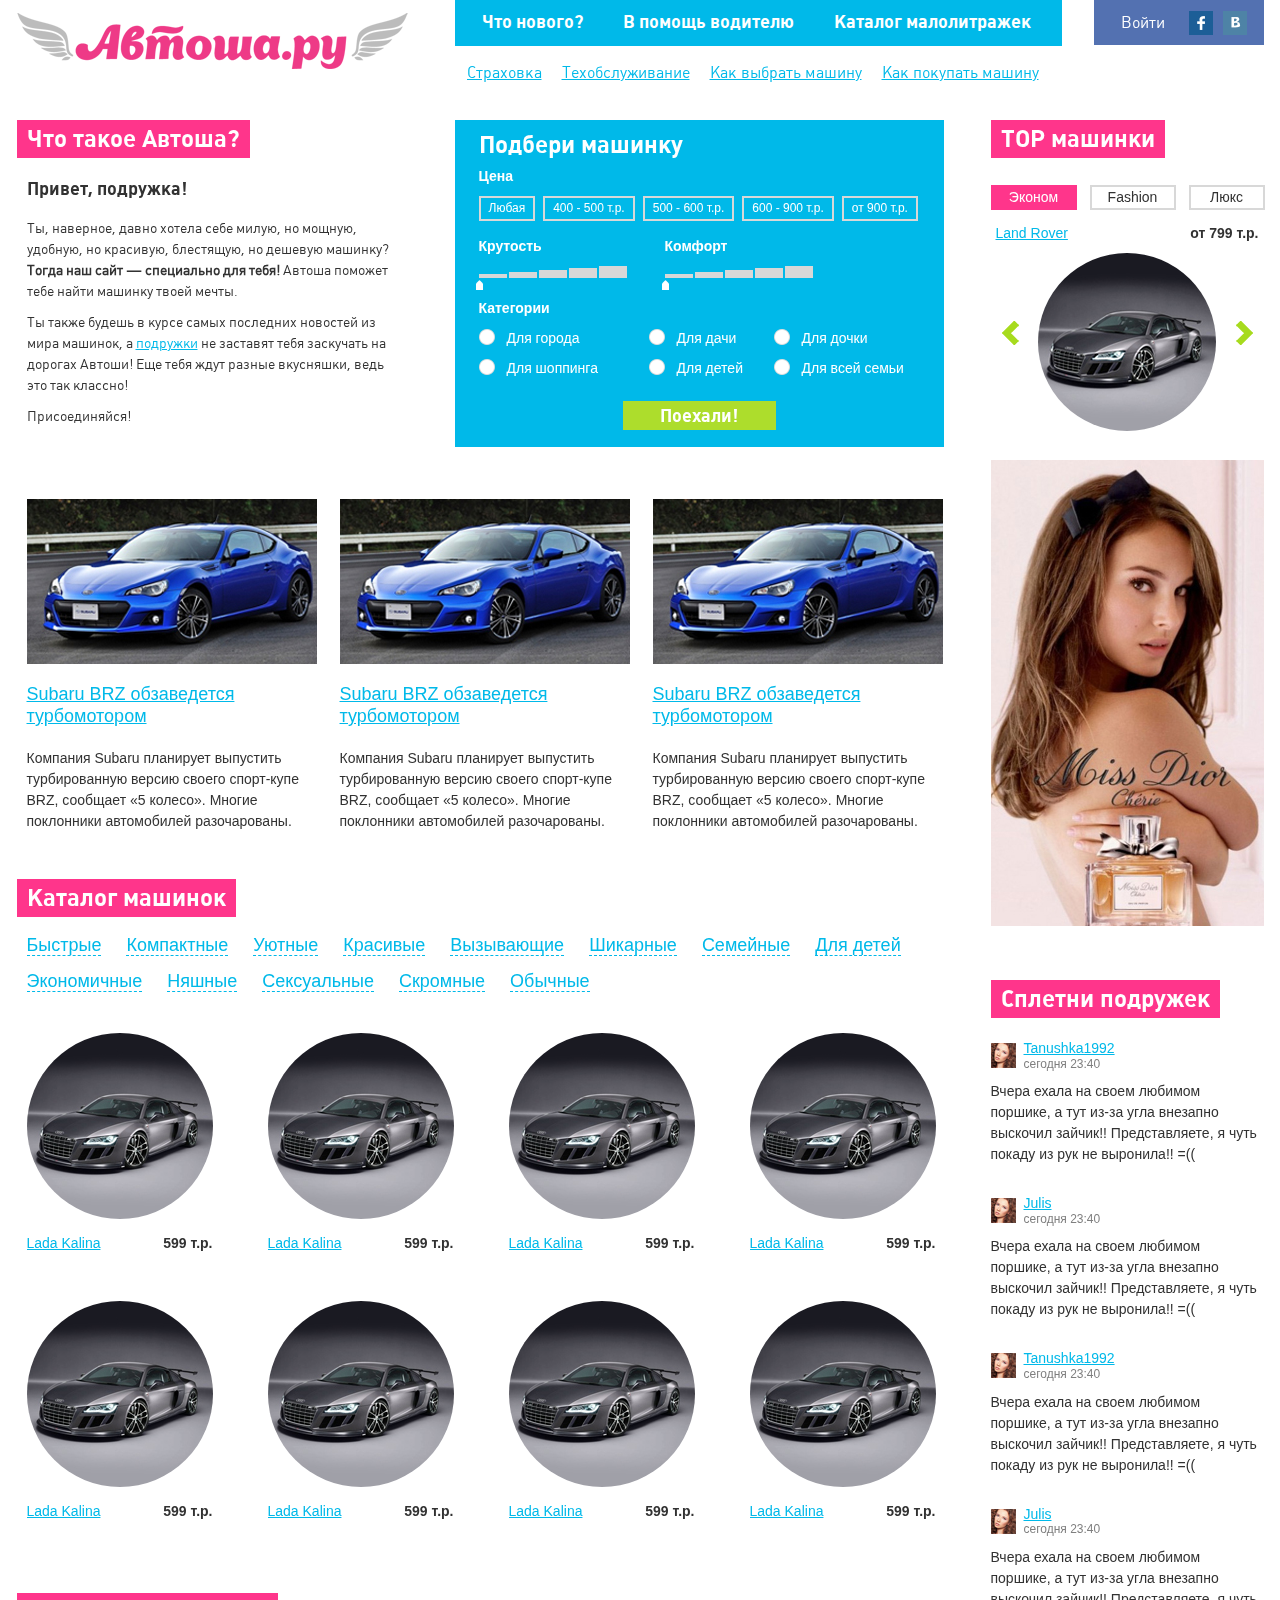
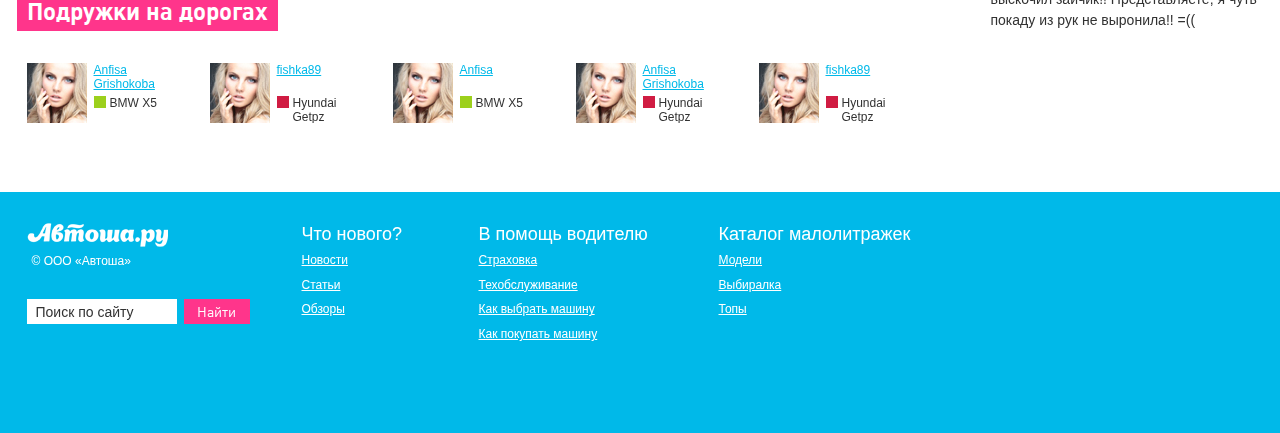
<file: index.html>
<!doctype html>
<!--[if lte IE 8]><html lang="ru-RU" class="lteie8"><![endif]-->
<!--[if gt IE 8]><!--><html lang="ru-RU"><!--<![endif]-->
<head>
	<meta charset="utf-8">
	<title>Template</title>
	<link rel="stylesheet" media="screen" href="css/screen.css" >
	<script src="js/jquery.tools.min.js"></script>
	<script src="js/jquery-ui-1.9.2.custom.min.js"></script>
	<script src="js/common.js"></script>
</head>
<body>
<!-- BEGIN Facebook group -->
<div id="fb-root"></div>
<script>(function(d, s, id) {
  var js, fjs = d.getElementsByTagName(s)[0];
  if (d.getElementById(id)) return;
  js = d.createElement(s); js.id = id;
  js.src = "//connect.facebook.net/uk_UA/all.js#xfbml=1";
  fjs.parentNode.insertBefore(js, fjs);
}(document, 'script', 'facebook-jssdk'));</script>
<!-- END Facebook group -->
<!-- BEGIN  wrap-->
<div class="wrap">
	<!-- BEGIN .header -->
	<div class="header">
		<div class="logo">
			<a href="#">Avtosha.ru<i class="logo__wing-l"></i><i class="logo__wing-r"></i></a>			
		</div>
		<ul class="nav">
			<li><a href="#">Что нового?</a></li>
			<li><a href="#">В помощь водителю</a></li>
			<li><a href="#">Каталог малолитражек</a></li>
		</ul>
		<ul class="nav-sub">
			<li><a href="#">Страховка</a></li>
			<li><a href="#">Техобслуживание</a></li>
			<li><a href="#">Как выбрать машину</a></li>
			<li><a href="#">Как покупать машину</a></li>			                
		</ul>
		<a class="enter enter_user" href="#">
			<span class="enter__us">Войти</span>
			<span class="enter__fb"></span>
			<span class="enter__vk"></span>
		</a>
	</div>
	<!-- END .header -->
	<!-- BEGIN .main -->
	<div class="l">
		<div class="l-col1">
			<!-- BEGIN .main-top -->
			<div class="main-top">
				<!-- BEGIN .about -->
				<div class="about">
					<h2 class="title">Что такое Автоша?</h2>
					<div class="about__desc">
						<span>Привет, подружка!</span>
						<p>Ты, наверное, давно хотела себе милую, но мощную, удобную, но красивую, блестящую, но дешевую машинку? <b>Тогда наш сайт — специально для тебя!</b> Автоша поможет тебе найти машинку твоей мечты.</p>
						<p>Ты также будешь в курсе самых последних новостей из мира машинок, а <a href="#">подружки</a> не заставят тебя заскучать на дорогах Автоши! Еще тебя ждут разные вкусняшки, ведь это так классно!</p>
						<p>Присоединяйся!</p> 
					</div>				
				</div>
				<!-- END .about -->
				<!-- BEGIN .filter -->
				<form action="" class="filter">
					<h2 class="h2">Подбери машинку</h2>
					<!-- BEGIN .filter__price -->
					<div class="filter__price">
						<b>Цена</b>
						<ul>
							<li><label for="fp1">Любая<input id="fp1" type="radio" name="price"></label></li>
							<li><label for="fp2">400 - 500 т.р.<input id="fp2" type="radio" name="price"></label></li>
							<li><label for="fp3">500 - 600 т.р.<input id="fp3" type="radio" name="price"></label></li>
							<li><label for="fp4">600 - 900 т.р.<input id="fp4" type="radio" name="price"></label></li>
							<li><label for="fp5">от 900 т.р.<input id="fp5" type="radio" name="price"></label></li>
						</ul>
					</div>
					<!-- END .filter__price -->
					<!-- BEGIN .filter__comfort -->					
					<div class="filter__comfort">
						<div class="range-wrap">
							<b>Крутость</b>							
							<div class="range">
								<div class="range__out">
									<div class="range__slider"></div>
								</div>
								<input type="hidden">
								<span class="range__full"></span>					
								<span class="range__empty"></span>
								<span class="range__click">
									<i>1</i>
									<i>2</i>
									<i>3</i>
									<i>4</i>
									<i>5</i>
								</span>	
							</div>
						</div>
						<div class="range-wrap">
							<b>Комфорт</b>							
							<div class="range">
								<div class="range__out">
									<div class="range__slider"></div>
								</div>
								<input type="hidden">								
								<span class="range__full"></span>
								<span class="range__empty"></span>
								<span class="range__click">
									<i>1</i>
									<i>2</i>
									<i>3</i>
									<i>4</i>
									<i>5</i>
								</span>
							</div>
						</div>
						<div class="clr"></div>
					</div>
					<!-- END .filter__comfort -->
					<!-- BEGIN .filter__cat -->					
					<div class="filter__cat">
						<b>Категории</b>
						<ul class="filter__cat-1">
							<li><label for="fc1"><input id="fc1" type="radio" name="category"><i></i>Для города</label></li>
							<li><label for="fc2"><input id="fc2" type="radio" name="category"><i></i>Для шоппинга</label></li>
						</ul>
						<ul class="filter__cat-2">
							<li><label for="fc3"><input id="fc3" type="radio" name="category"><i></i>Для дачи</label></li>
							<li><label for="fc4"><input id="fc4" type="radio" name="category"><i></i>Для детей</label></li>
						</ul>
						<ul class="filter__cat-3">
							<li><label for="fc5"><input id="fc5" type="radio" name="category"><i></i>Для дочки</label></li>
							<li><label for="fc6"><input id="fc6" type="radio" name="category"><i></i>Для всей семьи</label></li>
						</ul>
					</div>
					<!-- END .filter__cat -->
					<!-- BEGIN .filter__btn -->					
					<div class="filter__btn">
						<input type="submit" value="Поехали!">
					</div>
					<!-- END .filter__btn -->
				</form>
				<!-- END .filter -->
			</div>
			<!-- END .main-top -->
			<!-- BEGIN .main-news -->
			<ul class="main-news">
				<li>
					<a href="#"><img src="img/pic1.jpg" alt=""></a>
					<h3 class="h3"><a href="#">Subaru BRZ обзаведется турбомотором</a></h3>
					<p>Компания Subaru планирует выпустить турбированную версию своего спорт-купе BRZ, сообщает «5 колесо». Многие поклонники автомобилей разочарованы.</p>
				</li>
				<li>
					<a href="#"><img src="img/pic1.jpg" alt=""></a>
					<h3 class="h3"><a href="#">Subaru BRZ обзаведется турбомотором</a></h3>
					<p>Компания Subaru планирует выпустить турбированную версию своего спорт-купе BRZ, сообщает «5 колесо». Многие поклонники автомобилей разочарованы.</p>
				</li>
				<li>
					<a href="#"><img src="img/pic1.jpg" alt=""></a>
					<h3 class="h3"><a href="#">Subaru BRZ обзаведется турбомотором</a></h3>
					<p>Компания Subaru планирует выпустить турбированную версию своего спорт-купе BRZ, сообщает «5 колесо». Многие поклонники автомобилей разочарованы.</p>
				</li>
			</ul>
			<!-- END .main-news -->
			<!-- BEGIN .catalog -->
			<div class="catalog catalog_main">
				<h2 class="title">Каталог машинок</h2>
				<ul class="catalog__list">
					<li><a href="catalog__cars_1">Быстрые</a></li>
					<li><a href="catalog__cars_2">Компактные</a></li>
					<li><a href="catalog__cars_3">Уютные</a></li>
					<li><a href="#">Красивые</a></li>
					<li><a href="#">Вызывающие</a></li>
					<li><a href="#">Шикарные</a></li>
					<li><a href="#">Семейные</a></li>
					<li><a href="#">Для детей</a></li>
					<li><a href="#">Экономичные</a></li>
					<li><a href="#">Няшные</a></li>
					<li><a href="#">Сексуальные</a></li>
					<li><a href="#">Скромные</a></li>
					<li><a href="#">Обычные</a></li> 
				</ul>
				<ul class="catalog__cars catalog__cars_1" style="display: block">
					<li>
						<a class="catalog__pic" href="#"><img src="img/pic2.jpg" alt=""></a>
						<div class="catalog__name"><b>599 т.р.</b><a href="#">Lada Kalina</a></div>
					</li>
					<li>
						<a class="catalog__pic" href="#"><img src="img/pic2.jpg" alt=""></a>
						<div class="catalog__name"><b>599 т.р.</b><a href="#">Lada Kalina</a></div>
					</li>
					<li>
						<a class="catalog__pic" href="#"><img src="img/pic2.jpg" alt=""></a>
						<div class="catalog__name"><b>599 т.р.</b><a href="#">Lada Kalina</a></div>
					</li>
					<li>
						<a class="catalog__pic" href="#"><img src="img/pic2.jpg" alt=""></a>
						<div class="catalog__name"><b>599 т.р.</b><a href="#">Lada Kalina</a></div>
					</li>
					<li>
						<a class="catalog__pic" href="#"><img src="img/pic2.jpg" alt=""></a>
						<div class="catalog__name"><b>599 т.р.</b><a href="#">Lada Kalina</a></div>
					</li>
					<li>
						<a class="catalog__pic" href="#"><img src="img/pic2.jpg" alt=""></a>
						<div class="catalog__name"><b>599 т.р.</b><a href="#">Lada Kalina</a></div>
					</li>
					<li>
						<a class="catalog__pic" href="#"><img src="img/pic2.jpg" alt=""></a>
						<div class="catalog__name"><b>599 т.р.</b><a href="#">Lada Kalina</a></div>
					</li>
					<li>
						<a class="catalog__pic" href="#"><img src="img/pic2.jpg" alt=""></a>
						<div class="catalog__name"><b>599 т.р.</b><a href="#">Lada Kalina</a></div>
					</li>
				</ul>
				<ul class="catalog__cars catalog__cars_2">
					<li>
						<a class="catalog__pic" href="#"><img src="img/pic2.jpg" alt=""></a>
						<div class="catalog__name"><b>599 т.р.</b><a href="#">Lada Kalina</a></div>
					</li>
					<li>
						<a class="catalog__pic" href="#"><img src="img/pic2.jpg" alt=""></a>
						<div class="catalog__name"><b>599 т.р.</b><a href="#">Lada Kalina</a></div>
					</li>
					<li>
						<a class="catalog__pic" href="#"><img src="img/pic2.jpg" alt=""></a>
						<div class="catalog__name"><b>599 т.р.</b><a href="#">Lada Kalina</a></div>
					</li>
					<li>
						<a class="catalog__pic" href="#"><img src="img/pic2.jpg" alt=""></a>
						<div class="catalog__name"><b>599 т.р.</b><a href="#">Lada Kalina</a></div>
					</li>
					<li>
						<a class="catalog__pic" href="#"><img src="img/pic2.jpg" alt=""></a>
						<div class="catalog__name"><b>599 т.р.</b><a href="#">Lada Kalina</a></div>
					</li>
					<li>
						<a class="catalog__pic" href="#"><img src="img/pic2.jpg" alt=""></a>
						<div class="catalog__name"><b>599 т.р.</b><a href="#">Lada Kalina</a></div>
					</li>
					<li>
						<a class="catalog__pic" href="#"><img src="img/pic2.jpg" alt=""></a>
						<div class="catalog__name"><b>599 т.р.</b><a href="#">Lada Kalina</a></div>
					</li>
					<li>
						<a class="catalog__pic" href="#"><img src="img/pic2.jpg" alt=""></a>
						<div class="catalog__name"><b>599 т.р.</b><a href="#">Lada Kalina</a></div>
					</li>
				</ul>
				<ul class="catalog__cars catalog__cars_3">
					<li>
						<a class="catalog__pic" href="#"><img src="img/pic2.jpg" alt=""></a>
						<div class="catalog__name"><b>599 т.р.</b><a href="#">Lada Kalina</a></div>
					</li>
					<li>
						<a class="catalog__pic" href="#"><img src="img/pic2.jpg" alt=""></a>
						<div class="catalog__name"><b>599 т.р.</b><a href="#">Lada Kalina</a></div>
					</li>
					<li>
						<a class="catalog__pic" href="#"><img src="img/pic2.jpg" alt=""></a>
						<div class="catalog__name"><b>599 т.р.</b><a href="#">Lada Kalina</a></div>
					</li>
					<li>
						<a class="catalog__pic" href="#"><img src="img/pic2.jpg" alt=""></a>
						<div class="catalog__name"><b>599 т.р.</b><a href="#">Lada Kalina</a></div>
					</li>
					<li>
						<a class="catalog__pic" href="#"><img src="img/pic2.jpg" alt=""></a>
						<div class="catalog__name"><b>599 т.р.</b><a href="#">Lada Kalina</a></div>
					</li>
					<li>
						<a class="catalog__pic" href="#"><img src="img/pic2.jpg" alt=""></a>
						<div class="catalog__name"><b>599 т.р.</b><a href="#">Lada Kalina</a></div>
					</li>
					<li>
						<a class="catalog__pic" href="#"><img src="img/pic2.jpg" alt=""></a>
						<div class="catalog__name"><b>599 т.р.</b><a href="#">Lada Kalina</a></div>
					</li>
					<li>
						<a class="catalog__pic" href="#"><img src="img/pic2.jpg" alt=""></a>
						<div class="catalog__name"><b>599 т.р.</b><a href="#">Lada Kalina</a></div>
					</li>
				</ul>
			</div>
			<!-- END .catalog -->
			<!-- BEGIN .girlfriends -->
			<div class="girlfriends">
				<h2 class="title">Подружки на дорогах</h2>
				<ul>
					<li>
						<a href="#"><img src="img/pic3.jpg" alt=""></a>
						<a href="#">Anfisa Grishokoba</a>
						<div class="girlfriends__car">
							<span>BMW X5</span>
							<i style="background: #9cd01c"></i>
						</div>
					</li>
					<li>
						<a href="#"><img src="img/pic3.jpg" alt=""></a>
						<a href="#">fishka89</a>
						<div class="girlfriends__car">
							<span>Hyundai Getpz</span>
							<i style="background: #d01c42"></i>
						</div>
					</li>
					<li>
						<a href="#"><img src="img/pic3.jpg" alt=""></a>
						<a href="#">Anfisa</a>
						<div class="girlfriends__car">
							<span>BMW X5</span>
							<i style="background: #9cd01c"></i>
						</div>
					</li>
					<li>
						<a href="#"><img src="img/pic3.jpg" alt=""></a>
						<a href="#">Anfisa Grishokoba</a>
						<div class="girlfriends__car">
							<span>Hyundai Getpz</span>
							<i style="background: #d01c42"></i>
						</div>
					</li>
					<li>
						<a href="#"><img src="img/pic3.jpg" alt=""></a>
						<a href="#">fishka89</a>
						<div class="girlfriends__car">
							<span>Hyundai Getpz</span>
							<i style="background: #d01c42"></i>
						</div>
					</li>
				</ul>
			</div>
			<!-- END .girlfriends -->
		</div>
		<div class="l-col2">
			<!-- BEGIN .top -->
			<div class="top">
				<h2 class="title">TOP машинки</h2>
				<ul class="top__list">
					<li class="top__list-1"><a class="active" href="top__slider_1">Эконом</a></li>
					<li class="top__list-1"><a href="top__slider_2">Fashion</a></li>
					<li class="top__list-2"><a href="top__slider_3">Люкс</a></li>
				</ul>
				<div class="top__sliders">
					<div class="top__slider top__slider_1" style="display: block">
						<button class="top__slider-prev"></button>				
						<button class="top__slider-next"></button>	
						<ul class="top__items">
							<li>
								<div class="top__car">
									<a href="#">Land Rover</a>
									<b>от 799 т.р.</b>
								</div>
								<a href="#"><img src="img/pic4.jpg" alt=""></a>							
							</li>
							<li>
								<div class="top__car">
									<a href="#">Ferrari</a>
									<b>от 799 т.р.</b>
								</div>
								<a href="#"><img src="img/pic4.jpg" alt=""></a>							
							</li>
							<li>
								<div class="top__car">
									<a href="#">Mini Cooper</a>
									<b>от 799 т.р.</b>
								</div>
								<a href="#"><img src="img/pic4.jpg" alt=""></a>							
							</li>
						</ul>
					</div>
					<div class="top__slider top__slider_2">
						<button class="top__slider-prev"></button>				
						<button class="top__slider-next"></button>	
						<ul class="top__items">
							<li>
								<div class="top__car">
									<a href="#">Land Rover</a>
									<b>от 799 т.р.</b>
								</div>
								<a href="#"><img src="img/pic4.jpg" alt=""></a>							
							</li>
							<li>
								<div class="top__car">
									<a href="#">Ferrari</a>
									<b>от 799 т.р.</b>
								</div>
								<a href="#"><img src="img/pic4.jpg" alt=""></a>							
							</li>
							<li>
								<div class="top__car">
									<a href="#">Mini Cooper</a>
									<b>от 799 т.р.</b>
								</div>
								<a href="#"><img src="img/pic4.jpg" alt=""></a>							
							</li>
						</ul>
					</div>
					<div class="top__slider top__slider_3">
						<button class="top__slider-prev"></button>				
						<button class="top__slider-next"></button>	
						<ul class="top__items">
							<li>
								<div class="top__car">
									<a href="#">Land Rover</a>
									<b>от 799 т.р.</b>
								</div>
								<a href="#"><img src="img/pic4.jpg" alt=""></a>							
							</li>
							<li>
								<div class="top__car">
									<a href="#">Ferrari</a>
									<b>от 799 т.р.</b>
								</div>
								<a href="#"><img src="img/pic4.jpg" alt=""></a>							
							</li>
							<li>
								<div class="top__car">
									<a href="#">Mini Cooper</a>
									<b>от 799 т.р.</b>
								</div>
								<a href="#"><img src="img/pic4.jpg" alt=""></a>							
							</li>
						</ul>
					</div>
				</div>
			</div>
			<!-- END .top -->
			<!-- BEGIN .banner -->
			<div class="banner">
				<img src="img/pic5.jpg" alt="">
			</div>
			<!-- END .banner -->
			<!-- BEGIN .gossip -->
			<div class="gossip">
				<h2 class="title">Сплетни подружек</h2>
				<ul>
					<li>
						<div class="gossip__person">
							<a href="#"><img src="img/pic6.jpg" alt=""></a>
							<a class="link" href="#">Tanushka1992</a>			
							<span>сегодня 23:40</span>
						</div>							
						<p>Вчера ехала на своем любимом поршике, а тут из-за угла внезапно выскочил зайчик!! Представляете, я чуть покаду из рук не выронила!! =((</p>	
					</li>
					<li>
						<div class="gossip__person">
							<a href="#"><img src="img/pic6.jpg" alt=""></a>
							<a class="link" href="#">Julis</a>			
							<span>сегодня 23:40</span>
						</div>							
						<p>Вчера ехала на своем любимом поршике, а тут из-за угла внезапно выскочил зайчик!! Представляете, я чуть покаду из рук не выронила!! =((</p>	
					</li>
					<li>
						<div class="gossip__person">
							<a href="#"><img src="img/pic6.jpg" alt=""></a>
							<a class="link" href="#">Tanushka1992</a>			
							<span>сегодня 23:40</span>
						</div>							
						<p>Вчера ехала на своем любимом поршике, а тут из-за угла внезапно выскочил зайчик!! Представляете, я чуть покаду из рук не выронила!! =((</p>	
					</li>
					<li>
						<div class="gossip__person">
							<a href="#"><img src="img/pic6.jpg" alt=""></a>
							<a class="link" href="#">Julis</a>			
							<span>сегодня 23:40</span>
						</div>							
						<p>Вчера ехала на своем любимом поршике, а тут из-за угла внезапно выскочил зайчик!! Представляете, я чуть покаду из рук не выронила!! =((</p>	
					</li>
				</ul>
			</div>
			<!-- END .gossip -->
		</div>
	</div>
	<!-- END .main -->
	<!-- BEGIN .push -->
	<div class="push"></div>
	<!-- END .push -->
</div>
<!-- END wrap-->
<!-- BEGIN .footer -->
<div class="footer-wrap">
	<div class="footer">
		<div class="footer__left">
			<div class="footer__logo">
				<span>© ООО «Автоша»</span>
				<i></i>
			</div>
			<!-- BEGIN .search -->
			<form action="" class="search">
				<input type="text" class="search__txt" placeholder="Поиск по сайту">
				<input type="submit" class="search__btn" value="Найти">
			</form>
			<!-- END .search -->
		</div>
		<div class="footer__nav">
			<ul  class="footer__nav-1">
				<li>Что нового?</li>
				<li><a href="#">Новости</a></li>
				<li><a href="#">Статьи</a></li>
				<li><a href="#">Обзоры</a></li>
			</ul>
			<ul  class="footer__nav-2">
				<li>В помощь водителю</li>
				<li><a href="#">Страховка</a></li>
				<li><a href="#">Техобслуживание</a></li>
				<li><a href="#">Как выбрать машину</a></li>
				<li><a href="#">Как покупать машину</a></li>
			</ul>
			<ul>
				<li>Каталог малолитражек</li>
				<li><a href="#">Модели</a></li>
				<li><a href="#">Выбиралка</a></li>
				<li><a href="#">Топы</a></li>
			</ul>
		</div>
		<div class="facebook">
			<div class="fb-like-box" data-href="http://www.facebook.com/platform" data-width="250" data-height="160" data-show-faces="false" data-stream="false" data-header="true"></div>
		</div>
	</div>
</div>
<!-- END .footer -->
<!-- BEGIN .popup -->
<div class="popup-bg"></div>
<div class="popup popup_enter">
	<button class="popup__close"></button>
	<div class="popup__title">Через социальные сети</div>
	<ul>
		<li><a class="popup__fb" href="#">Войти через Facebook
			<span><i></i></span></a></li>
		<li><a class="popup__vk" href="#">Войти через Вконтакте
			<span><i></i></span></a></li>
	</ul>
</div>
<div class="popup popup_profile">
	<button class="popup__close"></button>
	<div class="popup__title">Профиль</div>
	<form class="profile">
		<div class="profile__pic-wrap">
			<div class="profile__pic-empty">
				<i></i><em></em>
				<b>Аватар</b>
				<input type="file">
			</div>
			<div class="profile__pic-load">	
				<img src="img/pic18.jpg" alt="">
				<span>Сменить аватар</span>
			</div>
			<div class="profile__help">Загрузите Аватар максимум 80 КБ, 100х100 пикселей</div>
		</div>
		<input class="profile__field" type="text" value="Ванесса Лапуля">
		<input class="profile__field" type="text" value="lapochka@mail.ru">
		<div class="select-out">
			<div class="select">
				<i></i>
				<span>Москва</span>
				<ul>
					<li>Киев</li>
					<li>Париж</li>
					<li>Маями</li>
				</ul>
			</div>
		</div>
		<div class="profile__pass">
			<a href="#">Сменить пароль<i></i></a>
		</div>
		<div class="profile__exit">
			<input type="submit" value="Выйти">
		</div>
	</form>
</div>
<!-- END .popup -->
</body>
</html>
</file>
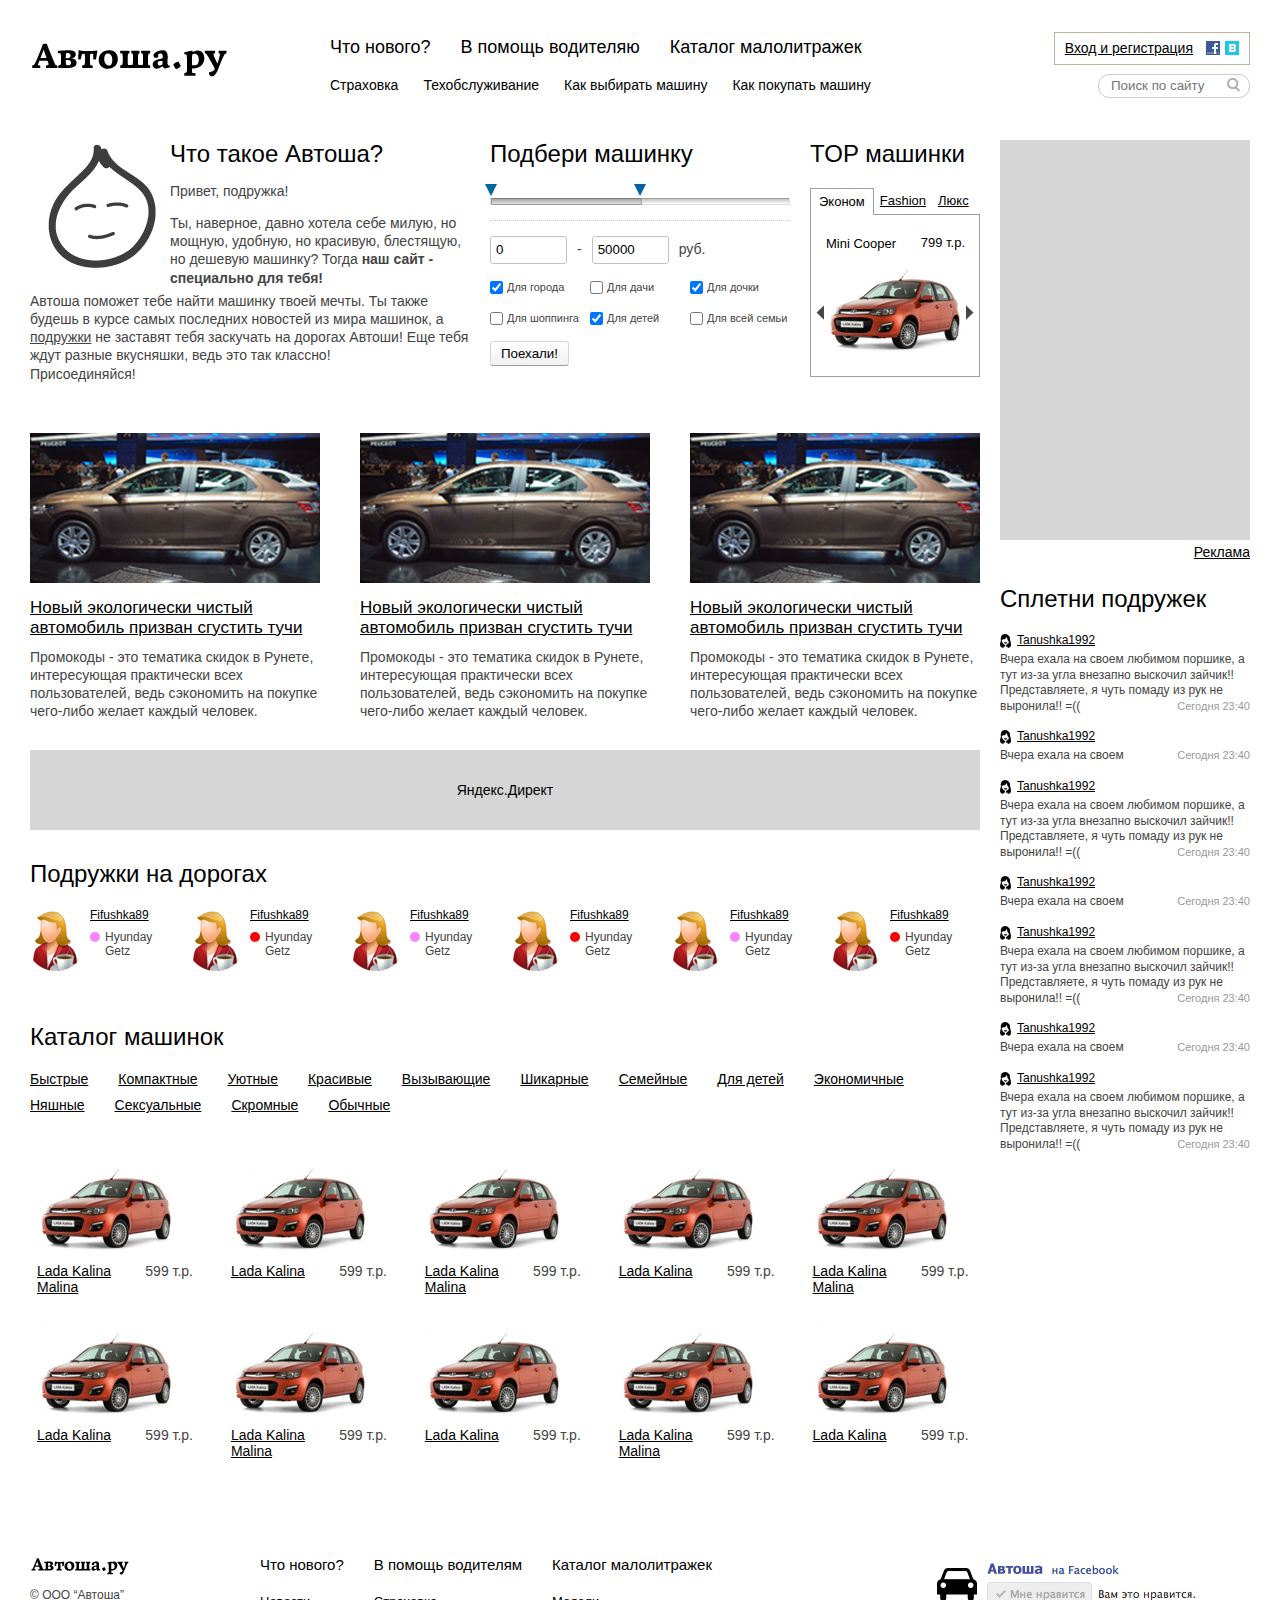
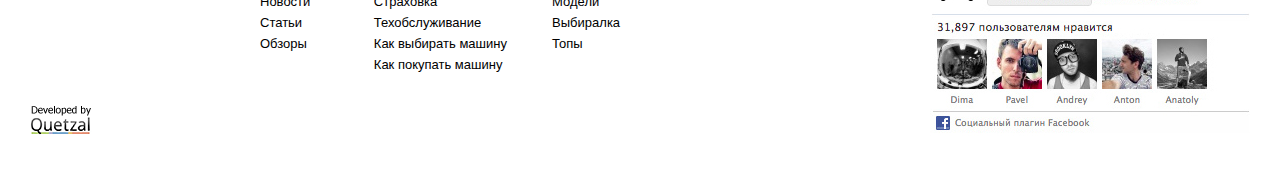
<file: 1-version/index.html>
<!DOCTYPE HTML>
<!--[if lt IE 8]><html lang="ru-RU" class="ltie8"><![endif]-->
<!--[if IE 8]><html lang="ru-RU" class="ie8"><![endif]-->
<!--[if gt IE 8]><!--><html lang="ru-RU"> <!--<![endif]-->
<head>
	<title>Avtosha</title>
	<meta http-equiv="Content-Type" content="text/html;charset=utf-8" />
	<link rel="stylesheet" type="text/css" href="css/screen.css" />
	<script src="js/jquery.tools.min.js"></script>
	<script src="js/jquery-ui-1.9.1.custom.min.js"></script>	
	<script src="js/common.js"></script>
</head>
<body>
<!-- BEGIN .wrap -->
<div class="wrap">
	<!-- BEGIN .header -->
	<div class="header">
		<div class="logo">
			<a href="#">Автоша</a>
		</div>
		<div class="nav-main">
			<ul>
				<li><a href="#">Что нового?</a></li>
				<li><a href="#">В помощь водителяю</a></li>
				<li><a href="#">Каталог малолитражек</a></li>			              
			</ul>
			<div class="enter">
				<a href="#">Вход и регистрация</a>
				<a href="#" class="enter__fb"></a>
				<a href="#" class="enter__vk"></a>
			</div>
		</div>
		<div class="nav-sub">
			<ul>
				<li><a href="#">Страховка </a></li>
				<li><a href="#">Техобслуживание</a></li>
				<li><a href="#">Как выбирать машину</a></li>		
				<li><a href="#">Как покупать машину</a></li>                  
			</ul>
			<form>
				<input class="search-txt" type="text" placeholder="Поиск по сайту">
				<input class="search-btn" type="submit" value="">
			</form>
		</div>
	</div>
	<!-- END .header -->
	<!-- BEGIN .cols -->
	<div class="cols">
		<div class="col-1">
			<div class="main">
				<div class="main__about">
					<img src="img/ab.jpg" alt="">
					<h2>Что такое Автоша?</h2>
					<span>Привет, подружка!</span>
					<p>Ты, наверное, давно хотела себе милую, но мощную, удобную, но красивую, блестящую, но дешевую машинку? Тогда <b>наш сайт - специально для тебя!</b></p>
					<p>Автоша поможет тебе найти машинку твоей мечты. Ты также будешь в курсе самых последних новостей из мира машинок, а <a href="#">подружки</a> не заставят тебя заскучать на дорогах Автоши! Еще тебя ждут разные вкусняшки, ведь это так классно!<br>Присоединяйся!</p>
				</div>
				<div class="filter-out">
					<h2>Подбери машинку</h2>
					<div class="filter"></div>
					<p>					    
					    <div id="amount">
					    	<input id="min" type="text">
					    	<span>-</span>
					    	<input id="max" type="text">
					    	<span>руб.</span>
					    </div>					    
					</p>
					<form action="#">
						<ul class="filter-cat">
							<li><input id="cat1" type="checkbox" checked="checked"><label for="cat1">Для города</label></li>
							<li><input id="cat2" type="checkbox"><label for="cat2">Для дачи</label></li>
							<li><input id="cat3" type="checkbox" checked="checked"><label for="cat3">Для дочки</label></li>
							<li><input id="cat4" type="checkbox"><label for="cat4">Для шоппинга</label></li>
							<li><input id="cat5" type="checkbox" checked="checked"><label for="cat5">Для детей</label></li>
							<li><input id="cat6" type="checkbox"><label for="cat6">Для всей семьи</label></li>	   
						</ul>
						<input class="filter-btn" type="submit" value="Поехали!">
					</form>
				</div>
				<div class="top">
					<h2>TOP машинки</h2>
					<div class="tabs">
						<ul class="tabs__link">
							<li class="tab1 active">Эконом</li>
							<li class="tab2">Fashion</li>
							<li class="tab3">Люкс</li>
						</ul>
						<div id="tab1" class="tabs__content" style="display:block">
							<a href="#">Mini Cooper<span>799 т.р.</span></a>
							<i class="tabs__slider-prev"></i>
							<i class="tabs__slider-next"></i>
							<div class="tabs__slider">
								<div class="items">
									<a href="#"><img src="img/pic2.jpg" alt=""></a>
									<a href="#"><img src="img/pic2.jpg" alt=""></a>
									<a href="#"><img src="img/pic2.jpg" alt=""></a>
									<a href="#"><img src="img/pic2.jpg" alt=""></a>
								</div>
							</div>
						</div>
						<div id="tab2" class="tabs__content">
							<a href="#">Lada Calina<span>799 т.р.</span></a>
							<i class="tabs__slider-prev"></i>
							<i class="tabs__slider-next"></i>
							<div class="tabs__slider">
								<div class="items">
									<a href="#"><img src="img/pic2.jpg" alt=""></a>
									<a href="#"><img src="img/pic2.jpg" alt=""></a>
									<a href="#"><img src="img/pic2.jpg" alt=""></a>
									<a href="#"><img src="img/pic2.jpg" alt=""></a>
								</div>
							</div>
						</div>
						<div id="tab3" class="tabs__content">
							<a href="#">Zaz<span>799 т.р.</span></a>
							<i class="tabs__slider-prev"></i>
							<i class="tabs__slider-next"></i>
							<div class="tabs__slider">
								<div class="items">
									<a href="#"><img src="img/pic2.jpg" alt=""></a>
									<a href="#"><img src="img/pic2.jpg" alt=""></a>
									<a href="#"><img src="img/pic2.jpg" alt=""></a>
									<a href="#"><img src="img/pic2.jpg" alt=""></a>
								</div>
							</div>
						</div>
					</div>
				</div>
			</div>
			<div class="articles-out">
				<div class="article">
					<a href="#"><img src="img/pic1.jpg" alt=""></a>
					<a href="#">Новый экологически чистый автомобиль призван сгустить тучи</a>
					<p>Промокоды - это тематика скидок в Рунете, интересующая практически всех пользователей, ведь сэкономить на покупке чего-либо желает каждый человек.</p>
				</div>
				<div class="article">
					<a href="#"><img src="img/pic1.jpg" alt=""></a>
					<a href="#">Новый экологически чистый автомобиль призван сгустить тучи</a>
					<p>Промокоды - это тематика скидок в Рунете, интересующая практически всех пользователей, ведь сэкономить на покупке чего-либо желает каждый человек.</p>
				</div>
				<div class="article">
					<a href="#"><img src="img/pic1.jpg" alt=""></a>
					<a href="#">Новый экологически чистый автомобиль призван сгустить тучи</a>
					<p>Промокоды - это тематика скидок в Рунете, интересующая практически всех пользователей, ведь сэкономить на покупке чего-либо желает каждый человек.</p>
				</div>
			</div>
			<div class="banner-w">Яндекс.Директ</div>
			<h2 class="h2">Подружки на дорогах</h2>
			<ul class="friends">
				<li>
					<img src="img/fr.jpg" alt="">
					<a href="#">Fifushka89</a>
					<span>Hyunday Getz<i style="background: #fe84ff"></i></span>
				</li>
				<li>
					<img src="img/fr.jpg" alt="">
					<a href="#">Fifushka89</a>
					<span>Hyunday Getz<i style="background: red"></i></span>
				</li>
				<li>
					<img src="img/fr.jpg" alt="">
					<a href="#">Fifushka89</a>
					<span>Hyunday Getz<i style="background: #fe84ff"></i></span>
				</li>
				<li>
					<img src="img/fr.jpg" alt="">
					<a href="#">Fifushka89</a>
					<span>Hyunday Getz<i style="background: red"></i></span>
				</li>
				<li>
					<img src="img/fr.jpg" alt="">
					<a href="#">Fifushka89</a>
					<span>Hyunday Getz<i style="background: #fe84ff"></i></span>
				</li>
				<li>
					<img src="img/fr.jpg" alt="">
					<a href="#">Fifushka89</a>
					<span>Hyunday Getz<i style="background: red"></i></span>
				</li>
			</ul>
			<h2 class="h2">Каталог машинок</h2>
			<div class="cars">
				<ul class="cars__nav">
					<li><a href="#">Быстрые</a></li>
					<li><a href="#">Компактные</a></li>
					<li><a href="#">Уютные</a></li>
					<li><a href="#">Красивые</a></li>
					<li><a href="#">Вызывающие</a></li>
					<li><a href="#">Шикарные</a></li>
					<li><a href="#">Семейные</a></li>
					<li><a href="#">Для детей</a></li>
					<li><a href="#">Экономичные</a></li>
					<li><a href="#">Няшные</a></li>
					<li><a href="#">Сексуальные</a></li>
					<li><a href="#">Скромные</a></li>
					<li><a href="#">Обычные</a></li>
				</ul>
				<ul class="cars__items">
					<li>	
						<a href="#"><img src="img/pic2.jpg" alt=""></a>
						<a class="cars__title" href="#">Lada Kalina Malina</a>
						<span>599 т.р.</span>
					</li>
					<li>	
						<a href="#"><img src="img/pic2.jpg" alt=""></a>
						<a class="cars__title" href="#">Lada Kalina</a>
						<span>599 т.р.</span>
					</li>
					<li>	
						<a href="#"><img src="img/pic2.jpg" alt=""></a>
						<a class="cars__title" href="#">Lada Kalina Malina</a>
						<span>599 т.р.</span>
					</li>
					<li>	
						<a href="#"><img src="img/pic2.jpg" alt=""></a>
						<a class="cars__title" href="#">Lada Kalina</a>
						<span>599 т.р.</span>
					</li>
					<li>	
						<a href="#"><img src="img/pic2.jpg" alt=""></a>
						<a class="cars__title" href="#">Lada Kalina Malina</a>
						<span>599 т.р.</span>
					</li>
					<li>	
						<a href="#"><img src="img/pic2.jpg" alt=""></a>
						<a class="cars__title" href="#">Lada Kalina</a>
						<span>599 т.р.</span>
					</li>
					<li>	
						<a href="#"><img src="img/pic2.jpg" alt=""></a>
						<a class="cars__title" href="#">Lada Kalina Malina</a>
						<span>599 т.р.</span>
					</li>
					<li>	
						<a href="#"><img src="img/pic2.jpg" alt=""></a>
						<a class="cars__title" href="#">Lada Kalina</a>
						<span>599 т.р.</span>
					</li>
					<li>	
						<a href="#"><img src="img/pic2.jpg" alt=""></a>
						<a class="cars__title" href="#">Lada Kalina Malina</a>
						<span>599 т.р.</span>
					</li>
					<li>	
						<a href="#"><img src="img/pic2.jpg" alt=""></a>
						<a class="cars__title" href="#">Lada Kalina</a>
						<span>599 т.р.</span>
					</li>
				</ul>
			</div>
		</div>
		<div class="col-2">
			<div class="banner-h">
				<a href="#">Реклама</a>
			</div>
			<h2>Сплетни подружек</h2>
			<ul class="gossips">
				<li>
					<a href="#">Tanushka1992<i></i></a>
					<p>Вчера ехала на своем любимом поршике, а тут из-за угла внезапно выскочил зайчик!! Представляете, я чуть помаду из рук не выронила!! =((<span>Сегодня 23:40</span></p>					
				</li>
				<li>
					<a href="#">Tanushka1992<i></i></a>
					<p>Вчера ехала на своем<span>Сегодня 23:40</span></p>					
				</li>
				<li>
					<a href="#">Tanushka1992<i></i></a>
					<p>Вчера ехала на своем любимом поршике, а тут из-за угла внезапно выскочил зайчик!! Представляете, я чуть помаду из рук не выронила!! =((<span>Сегодня 23:40</span></p>					
				</li>
				<li>
					<a href="#">Tanushka1992<i></i></a>
					<p>Вчера ехала на своем<span>Сегодня 23:40</span></p>					
				</li>
				<li>
					<a href="#">Tanushka1992<i></i></a>
					<p>Вчера ехала на своем любимом поршике, а тут из-за угла внезапно выскочил зайчик!! Представляете, я чуть помаду из рук не выронила!! =((<span>Сегодня 23:40</span></p>					
				</li>
				<li>
					<a href="#">Tanushka1992<i></i></a>
					<p>Вчера ехала на своем<span>Сегодня 23:40</span></p>					
				</li>
				<li>
					<a href="#">Tanushka1992<i></i></a>
					<p>Вчера ехала на своем любимом поршике, а тут из-за угла внезапно выскочил зайчик!! Представляете, я чуть помаду из рук не выронила!! =((<span>Сегодня 23:40</span></p>					
				</li>
			</ul>
		</div>
	</div>
	<!-- END .cols -->
	<div class="footer">
		<div class="footer__logo">
			<a href="#"></a>
			<span>© ООО “Автоша”</span>
		</div>
		<a href="#" class="developer"></a>
		<ul>
			<li><span>Что нового?</span></li>
			<li><a href="#">Новости</a></li>
			<li><a href="#">Статьи</a></li>
			<li><a href="#">Обзоры</a></li>			         
		</ul>
		<ul>
			<li><span>В помощь водителям</span></li>
			<li><a href="#">Страховка</a></li>
			<li><a href="#">Техобслуживание</a></li>
			<li><a href="#">Как выбирать машину</a></li>
			<li><a href="#">Как покупать машину</a></li>			         
		</ul>
		<ul>
			<li><span>Каталог малолитражек</span></li>
			<li><a href="#">Модели</a></li>
			<li><a href="#">Выбиралка</a></li>
			<li><a href="#">Топы</a></li>			         
		</ul>
		<div class="facebook">
			<img src="img/fb.jpg" alt="">
		</div>
	</div>
<!-- END .wrap -->
</div>
<!-- popup -->
<div class="popup-bg"></div>
<div class="popup">
	<span class="popup__close"></span>
	<a class="popup__enter-fb" href="#"></a>
	<a class="popup__enter-vk" href="#"></a>
</div>
</body>
</html>
</file>
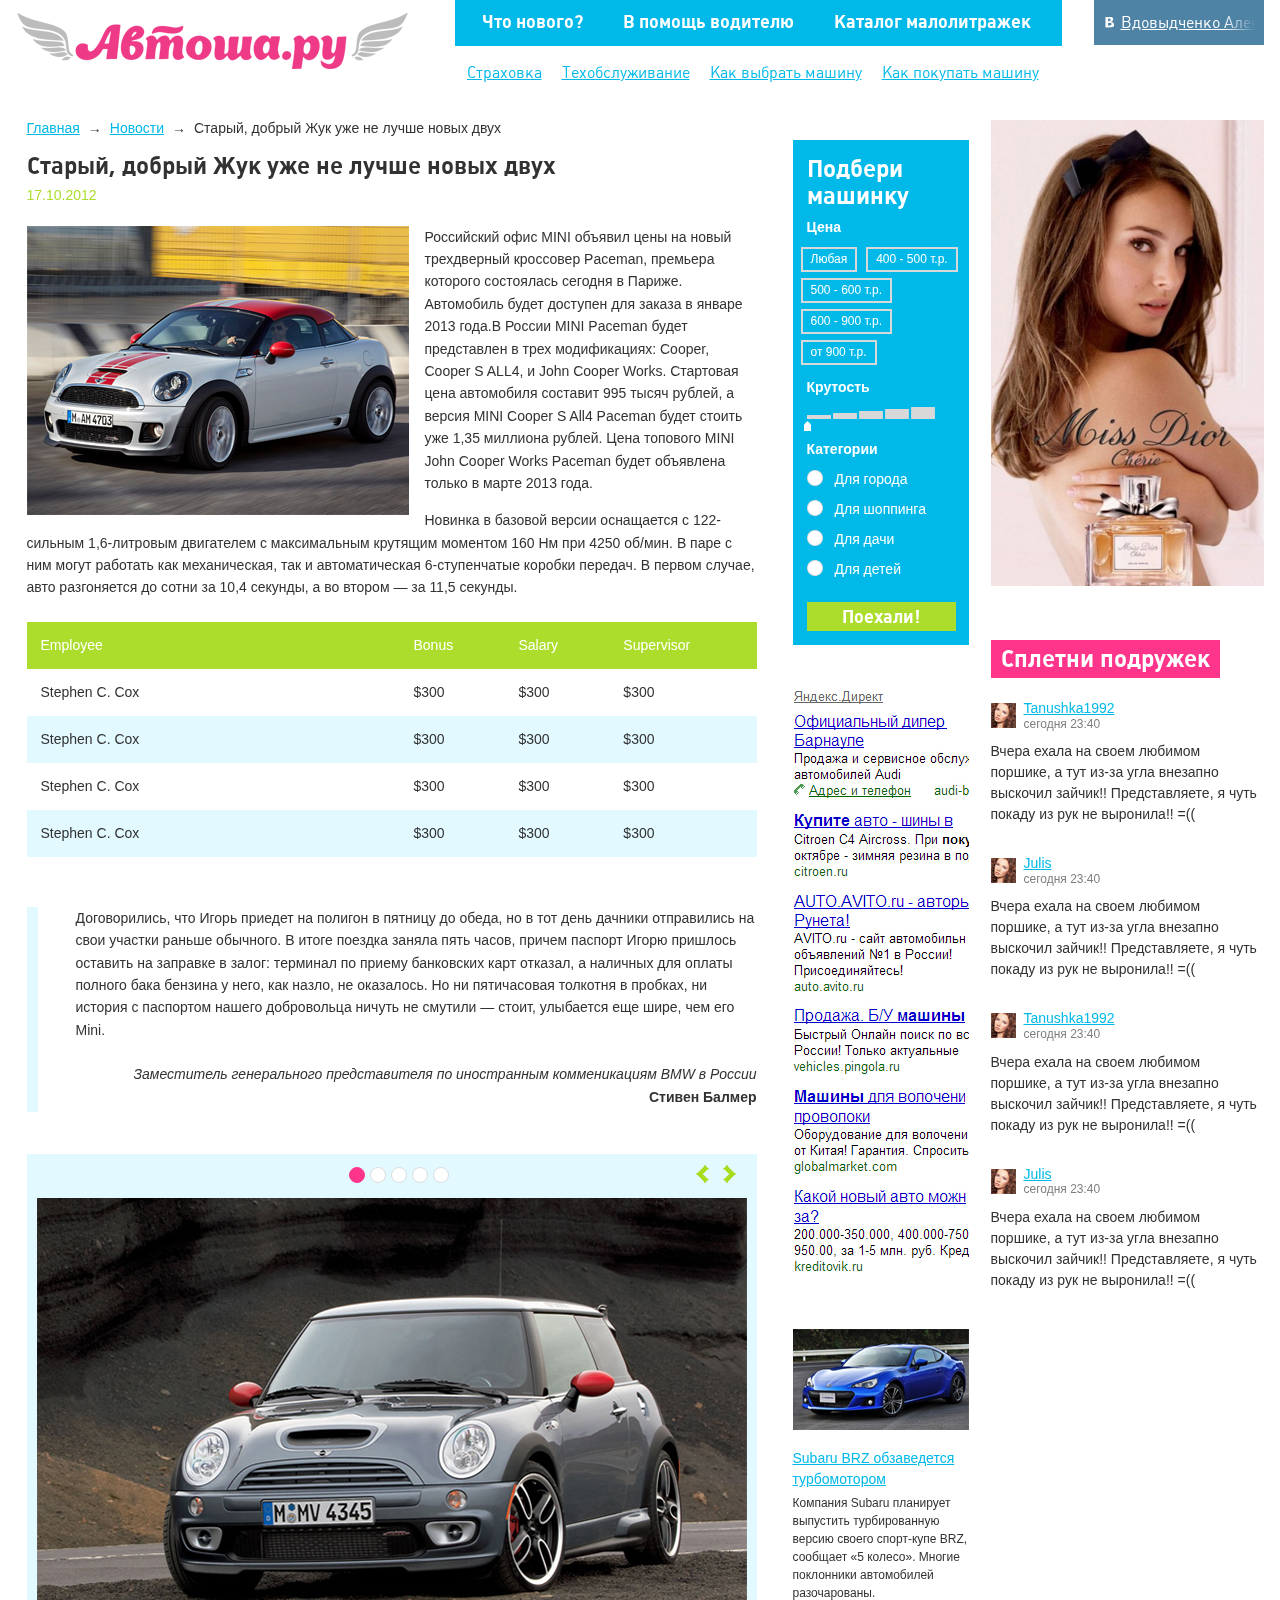
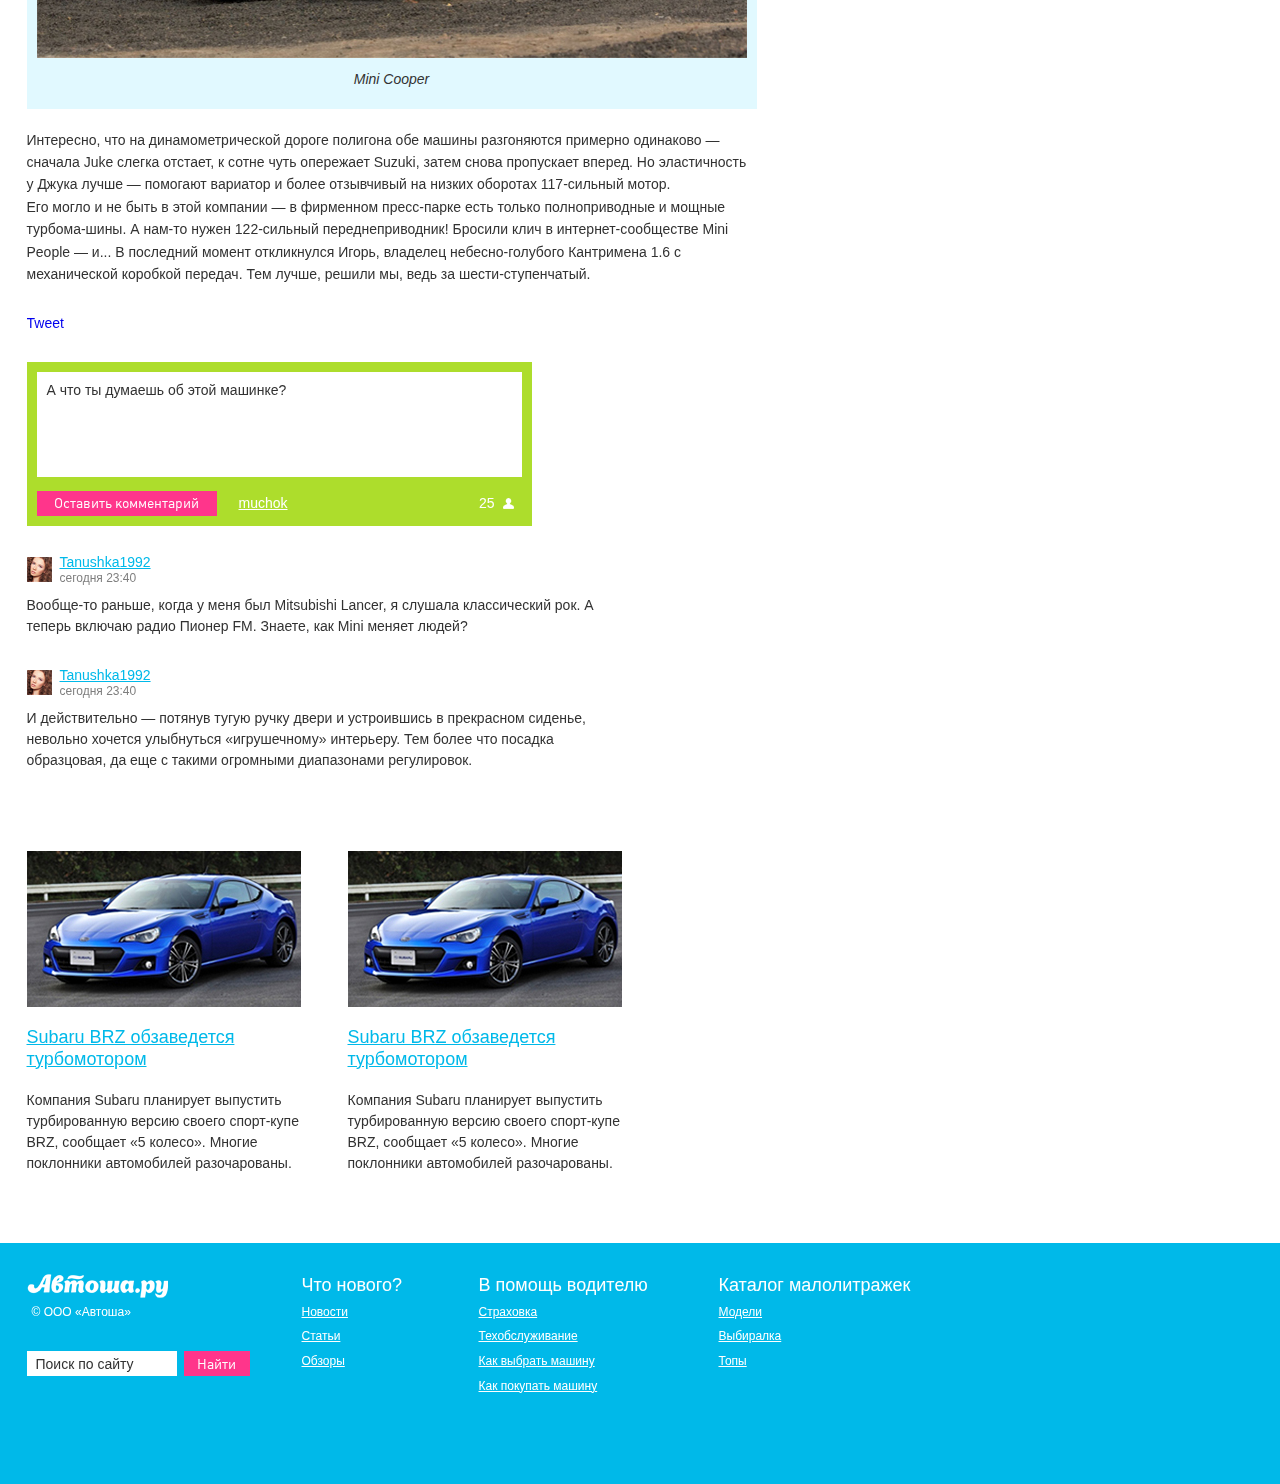
<file: article.html>
<!doctype html>
<!--[if lte IE 8]><html lang="ru-RU" class="lteie8"><![endif]-->
<!--[if gt IE 8]><!--><html lang="ru-RU"><!--<![endif]-->
<head>
	<meta charset="utf-8">
	<title>Template</title>
	<link rel="stylesheet" media="screen" href="css/screen.css" >
	<script src="js/jquery.tools.min.js"></script>
	<script src="js/jquery-ui-1.9.2.custom.min.js"></script>
	<script src="js/common.js"></script>
	<!--<script src="//vk.com/js/api/openapi.js?71"></script>-->
</head>
<body>
<!-- BEGIN Facebook group -->
<div id="fb-root"></div>
<script>(function(d, s, id) {
  var js, fjs = d.getElementsByTagName(s)[0];
  if (d.getElementById(id)) return;
  js = d.createElement(s); js.id = id;
  js.src = "//connect.facebook.net/uk_UA/all.js#xfbml=1";
  fjs.parentNode.insertBefore(js, fjs);
}(document, 'script', 'facebook-jssdk'));</script>
<!-- END Facebook group -->
<!-- BEGIN  wrap-->
<div class="wrap">
	<!-- BEGIN .header -->
	<div class="header">
		<div class="logo">
			<a href="#">Avtosha.ru<i class="logo__wing-l"></i><i class="logo__wing-r"></i></a>			
		</div>
		<ul class="nav">
			<li><a href="#">Что нового?</a></li>
			<li><a href="#">В помощь водителю</a></li>
			<li><a href="#">Каталог малолитражек</a></li>
		</ul>
		<ul class="nav-sub">
			<li><a href="#">Страховка</a></li>
			<li><a href="#">Техобслуживание</a></li>
			<li><a href="#">Как выбрать машину</a></li>
			<li><a href="#">Как покупать машину</a></li>			                
		</ul>
		<a class="enter enter_login-vk" href="#">
			<span class="enter__us" title="Вдовыдченко Алекса">Вдовыдченко Алекса<i></i></span>
		</a>
	</div>
	<!-- END .header -->
	<!-- BEGIN .layout -->
	<div class="l">
		<div class="l-col3">
			<!-- BEGIN .breadcrumps -->
			<ul class="breadcrumps">
				<li><a href="#">Главная</a><span>→</span></li>
				<li><a href="#">Новости</a><span>→</span></li>
				<li>Старый, добрый Жук уже не лучше новых двух</li>					    
			</ul>
			<!-- END .breadcrumps -->
			<!-- BEGIN .article -->
			<div class="article">
				<div class="content">
					<h1>Старый, добрый Жук уже не лучше новых двух</h1>
					<span>17.10.2012</span>
					<img src="img/pic12.jpg" alt="">
					<p>Российский офис MINI объявил цены на новый трехдверный кроссовер Paceman, премьера которого состоялась сегодня в Париже. Автомобиль будет доступен для заказа в январе 2013 года.В России MINI Paceman будет представлен в трех модификациях: Cooper, Cooper S ALL4, и John Cooper Works. Стартовая цена автомобиля составит 995 тысяч рублей, а версия MINI Cooper S All4 Paceman будет стоить уже 1,35 миллиона рублей. Цена топового MINI John Cooper Works Paceman будет объявлена только в марте 2013 года.</p>
					<p>Новинка в базовой версии оснащается с 122-сильным 1,6-литровым двигателем с максимальным крутящим моментом 160 Нм при 4250 об/мин. В паре с ним могут работать как механическая, так и автоматическая 6-ступенчатые коробки передач. В первом случае, авто разгоняется до сотни за 10,4 секунды, а во втором — за 11,5 секунды.</p>
					<table>
						<tr>
							<th>Employee</th>
							<th>Bonus</th>
							<th>Salary</th>
							<th>Supervisor</th>
						</tr>
						<tr>
							<td>Stephen C. Cox</td>
							<td>$300</td>
							<td>$300</td>
							<td>$300</td>
						</tr>
						<tr>
							<td>Stephen C. Cox</td>
							<td>$300</td>
							<td>$300</td>
							<td>$300</td>
						</tr>
						<tr>
							<td>Stephen C. Cox</td>
							<td>$300</td>
							<td>$300</td>
							<td>$300</td>
						</tr>
						<tr>
							<td>Stephen C. Cox</td>
							<td>$300</td>
							<td>$300</td>
							<td>$300</td>
						</tr>
					</table>
					<blockquote>
						<p>Договорились, что Игорь приедет на полигон в пятницу до обеда, но в тот день дачники отправились на свои участки раньше обычного. В итоге поездка заняла пять часов, причем паспорт Игорю пришлось оставить на заправке в залог: терминал по приему банковских карт отказал, а наличных для оплаты полного бака бензина у него, как назло, не оказалось. Но ни пятичасовая толкотня в пробках, ни история с паспортом нашего добровольца ничуть не смутили — стоит, улыбается еще шире, чем его Mini.</p>
						<i>Заместитель генерального представителя по иностранным комменикациям BMW в России</i>
						<b>Стивен Балмер</b>
					</blockquote>
					<div class="slider-wrap">
						<div class="slider-navi">
							<a class="active" href=""></a>
							<a href=""></a>
							<a href=""></a>
							<a href=""></a>
							<a href=""></a>
						</div>
						<div class="slider-nav">
							<button class="slider-prev"></button>
							<button class="slider-next"></button>
						</div>
						<div class="slider">
							<div class="slider__items">
								<img src="img/pic13.jpg" alt="">
								<img src="img/pic13.jpg" alt="">
								<img src="img/pic13.jpg" alt="">
								<img src="img/pic13.jpg" alt="">
								<img src="img/pic13.jpg" alt="">
							</div>							
						</div>
						<div class="slider-title">Mini Cooper</div>									
					</div>
					<div class="text">
						<p>Интересно, что на динамометрической дороге полигона обе машины разгоняются примерно одинаково — сначала Juke слегка отстает, к сотне чуть опережает Suzuki, затем снова пропускает вперед. Но эластичность у Джука лучше — помогают вариатор и более отзывчивый на низких оборотах 117-сильный мотор.<br>Его могло и не быть в этой компании — в фирменном пресс-парке есть только полноприводные и мощные турбома-шины. А нам-то нужен 122-сильный переднеприводник! Бросили клич в интернет-сообществе Mini People — и... В последний момент откликнулся Игорь, владелец небесно-голубого Кантримена 1.6 с механической коробкой передач. Тем лучше, решили мы, ведь за шести-ступенчатый.</p>
					</div>									
					<div class="likes">
						<div id="vk_like"></div>						
						<a href="https://twitter.com/share" class="twitter-share-button" data-url="https://dev.twitter.com" data-via="your_screen_name" data-lang="en">Tweet</a>
						<div class="g-plusone" data-size="medium"></div>
						<div class="fb-like" data-send="false" data-layout="button_count" data-width="450" data-show-faces="false"></div>
					</div>
				</div>
				<!-- BEGIN .add-comm -->
				<div class="add-comm">
					<textarea placeholder="А что ты думаешь об этой машинке?"></textarea>
					<div class="add-comm__param">
						<input type="submit" value="Оставить комментарий">
						<a href="#">muchok</a>
						<span>25<i></i></span>
					</div>					
				</div>	
				<!-- END .add-comm -->
				<!-- BEGIN .comms -->
				<ul class="comms">
					<li>
						<div class="comms__person">
							<a href="#"><img src="img/pic6.jpg" alt=""></a>
							<a class="link" href="#">Tanushka1992</a>			
							<span>сегодня 23:40</span>
						</div>							
						<p>Вообще-то раньше, когда у меня был Mitsubishi Lancer, я слушала классический рок. А теперь включаю радио Пионер FM. Знаете, как Mini меняет людей?</p>	
					</li>
					<li>
						<div class="comms__person">
							<a href="#"><img src="img/pic6.jpg" alt=""></a>
							<a class="link" href="#">Tanushka1992</a>			
							<span>сегодня 23:40</span>
						</div>							
						<p>И действительно — потянув тугую ручку двери и устроившись в прекрасном сиденье, невольно хочется улыбнуться «игрушечному» интерьеру. Тем более что посадка образцовая, да еще с такими огромными диапазонами регулировок.</p>	
					</li>
				</ul>
				<!-- END .comms -->
				<!-- BEGIN .article-news -->
				<ul class="article-news">
					<li>
						<a href="#"><img src="img/pic15.jpg" alt=""></a>
						<h3 class="h3"><a href="#">Subaru BRZ обзаведется турбомотором</a></h3>
						<p>Компания Subaru планирует выпустить турбированную версию своего спорт-купе BRZ, сообщает «5 колесо». Многие поклонники автомобилей разочарованы.</p>
					</li>
					<li>
						<a href="#"><img src="img/pic15.jpg" alt=""></a>
						<h3 class="h3"><a href="#">Subaru BRZ обзаведется турбомотором</a></h3>
						<p>Компания Subaru планирует выпустить турбированную версию своего спорт-купе BRZ, сообщает «5 колесо». Многие поклонники автомобилей разочарованы.</p>
					</li>
				</ul>
				<!-- END .article-news -->
			</div>
			<!-- END .article -->
		</div>
		<div class="l-col4">
			<!-- BEGIN .filter -->
			<form action="" class="filter filter_aside">
				<h2 class="h2">Подбери машинку</h2>
				<!-- BEGIN .filter__price -->
				<div class="filter__price">
					<b>Цена</b>
					<ul>
						<li><label for="fp1">Любая<input id="fp1" type="radio" name="price"></label></li>
						<li><label for="fp2">400 - 500 т.р.<input id="fp2" type="radio" name="price"></label></li>
						<li><label for="fp3">500 - 600 т.р.<input id="fp3" type="radio" name="price"></label></li>
						<li><label for="fp4">600 - 900 т.р.<input id="fp4" type="radio" name="price"></label></li>
						<li><label for="fp5">от 900 т.р.<input id="fp5" type="radio" name="price"></label></li>
					</ul>
				</div>
				<!-- END .filter__price -->
				<!-- BEGIN .filter__comfort -->					
				<div class="filter__comfort">
					<div class="range-wrap">
						<b>Крутость</b>							
						<div class="range">
							<div class="range__out">
								<div class="range__slider"></div>
							</div>
							<input type="hidden">
							<span class="range__full"></span>								
							<span class="range__empty"></span>	
							<span class="range__click">
								<i>1</i>
								<i>2</i>
								<i>3</i>
								<i>4</i>
								<i>5</i>
							</span>	
						</div>
					</div>
					<div class="clr"></div>
				</div>
				<!-- END .filter__comfort -->
				<!-- BEGIN .filter__cat -->					
				<div class="filter__cat">
					<b>Категории</b>
					<ul class="filter__cat-1">
						<li><label for="fc1"><input id="fc1" type="radio" name="category"><i></i>Для города</label></li>
						<li><label for="fc2"><input id="fc2" type="radio" name="category"><i></i>Для шоппинга</label></li>
						<li><label for="fc3"><input id="fc3" type="radio" name="category"><i></i>Для дачи</label></li>
						<li><label for="fc4"><input id="fc4" type="radio" name="category"><i></i>Для детей</label></li>
					</ul>
				</div>
				<!-- END .filter__cat -->
				<!-- BEGIN .filter__btn -->					
				<div class="filter__btn">
					<input type="submit" value="Поехали!">
				</div>
				<!-- END .filter__btn -->
			</form>
			<!-- END .filter -->
			<!-- BEGIN .advertising -->
			<div class="advertising">
				<img src="img/pic10.jpg" alt="">
			</div>
			<!-- END .advertising -->
			<!-- BEGIN .aside-news -->
			<div class="aside-news">
				<a href="#"><img src="img/pic11.jpg" alt=""></a>
				<a href="#">Subaru BRZ обзаведется турбомотором</a>
				<p>Компания Subaru планирует выпустить турбированную версию своего спорт-купе BRZ, сообщает «5 колесо». Многие поклонники автомобилей разочарованы.</p>
			</div>
			<!-- END .aside-news -->
		</div>
		<div class="l-col2">			
			<!-- BEGIN .banner -->
			<div class="banner">
				<img src="img/pic5.jpg" alt="">
			</div>
			<!-- END .banner -->
			<!-- BEGIN .gossip -->
			<div class="gossip">
				<h2 class="title">Сплетни подружек</h2>
				<ul>
					<li>
						<div class="gossip__person">
							<a href="#"><img src="img/pic6.jpg" alt=""></a>
							<a class="link" href="#">Tanushka1992</a>			
							<span>сегодня 23:40</span>
						</div>							
						<p>Вчера ехала на своем любимом поршике, а тут из-за угла внезапно выскочил зайчик!! Представляете, я чуть покаду из рук не выронила!! =((</p>	
					</li>
					<li>
						<div class="gossip__person">
							<a href="#"><img src="img/pic6.jpg" alt=""></a>
							<a class="link" href="#">Julis</a>			
							<span>сегодня 23:40</span>
						</div>							
						<p>Вчера ехала на своем любимом поршике, а тут из-за угла внезапно выскочил зайчик!! Представляете, я чуть покаду из рук не выронила!! =((</p>	
					</li>
					<li>
						<div class="gossip__person">
							<a href="#"><img src="img/pic6.jpg" alt=""></a>
							<a class="link" href="#">Tanushka1992</a>			
							<span>сегодня 23:40</span>
						</div>							
						<p>Вчера ехала на своем любимом поршике, а тут из-за угла внезапно выскочил зайчик!! Представляете, я чуть покаду из рук не выронила!! =((</p>	
					</li>
					<li>
						<div class="gossip__person">
							<a href="#"><img src="img/pic6.jpg" alt=""></a>
							<a class="link" href="#">Julis</a>			
							<span>сегодня 23:40</span>
						</div>							
						<p>Вчера ехала на своем любимом поршике, а тут из-за угла внезапно выскочил зайчик!! Представляете, я чуть покаду из рук не выронила!! =((</p>	
					</li>
				</ul>
			</div>
			<!-- END .gossip -->
		</div>
	</div>
	<!-- END .layout -->
	<!-- BEGIN .push -->
	<div class="push"></div>
	<!-- END .push -->
</div>
<!-- END wrap-->
<!-- BEGIN .footer -->
<div class="footer-wrap">
	<div class="footer">
		<div class="footer__left">
			<div class="footer__logo">
				<span>© ООО «Автоша»</span>
				<i></i>
			</div>
			<!-- BEGIN .search -->
			<form action="" class="search">
				<input type="text" class="search__txt" placeholder="Поиск по сайту">
				<input type="submit" class="search__btn" value="Найти">
			</form>
			<!-- END .search -->
		</div>
		<div class="footer__nav">
			<ul  class="footer__nav-1">
				<li>Что нового?</li>
				<li><a href="#">Новости</a></li>
				<li><a href="#">Статьи</a></li>
				<li><a href="#">Обзоры</a></li>
			</ul>
			<ul  class="footer__nav-2">
				<li>В помощь водителю</li>
				<li><a href="#">Страховка</a></li>
				<li><a href="#">Техобслуживание</a></li>
				<li><a href="#">Как выбрать машину</a></li>
				<li><a href="#">Как покупать машину</a></li>
			</ul>
			<ul>
				<li>Каталог малолитражек</li>
				<li><a href="#">Модели</a></li>
				<li><a href="#">Выбиралка</a></li>
				<li><a href="#">Топы</a></li>
			</ul>
		</div>
		<div class="facebook">
			<div class="fb-like-box" data-href="http://www.facebook.com/platform" data-width="250" data-height="160" data-show-faces="false" data-stream="false" data-header="true"></div>
		</div>
	</div>
</div>
<!-- END .footer -->
<!-- BEGIN .popup -->
<div class="popup-bg"></div>
<div class="popup popup_enter">
	<button class="popup__close"></button>
	<div class="popup__title">Через социальные сети</div>
	<ul>
		<li><a class="popup__fb" href="#">Войти через Facebook
			<span><i></i></span></a></li>
		<li><a class="popup__vk" href="#">Войти через Вконтакте
			<span><i></i></span></a></li>
	</ul>
</div>
<div class="popup popup_profile">
	<button class="popup__close"></button>
	<div class="popup__title">Профиль</div>
	<form class="profile">
		<div class="profile__pic-wrap">
			<div class="profile__pic-empty">
				<i></i><em></em>
				<b>Аватар</b>
				<input type="file">
			</div>
			<div class="profile__pic-load">	
				<img src="img/pic18.jpg" alt="">
				<span>Сменить аватар</span>
			</div>
			<div class="profile__help">Загрузите Аватар максимум 80 КБ, 100х100 пикселей</div>
		</div>
		<input class="profile__field" type="text" value="Ванесса Лапуля">
		<input class="profile__field" type="text" value="lapochka@mail.ru">
		<div class="select-out">
			<div class="select">
				<i></i>
				<span>Москва</span>
				<ul>
					<li>Киев</li>
					<li>Париж</li>
					<li>Маями</li>
				</ul>
			</div>
		</div>
		<div class="profile__pass">
			<a href="#">Сменить пароль<i></i></a>
		</div>
		<div class="profile__exit">
			<input type="submit" value="Выйти">
		</div>
	</form>
</div>
<!-- END .popup -->
<!-- Facebook -->
<div id="fb-root"></div>
<script>(function(d, s, id) {
  var js, fjs = d.getElementsByTagName(s)[0];
  if (d.getElementById(id)) return;
  js = d.createElement(s); js.id = id;
  js.src = "//connect.facebook.net/en_US/all.js#xfbml=1";
  fjs.parentNode.insertBefore(js, fjs);
}(document, 'script', 'facebook-jssdk'));</script>
<!-- Twitter -->
<script>!function(d,s,id){var js,fjs=d.getElementsByTagName(s)[0];if(!d.getElementById(id)){js=d.createElement(s);js.id=id;js.src="https://platform.twitter.com/widgets.js";fjs.parentNode.insertBefore(js,fjs);}}(document,"script","twitter-wjs");</script> 
<!-- Vkontakte --> 
<script type="text/javascript">
  VK.init({apiId: 3287306, onlyWidgets: true});
</script>
<script type="text/javascript">
	VK.Widgets.Like("vk_like", {type: "mini", height: 20});
</script>
<!-- google +1 -->
<script type="text/javascript">
  window.___gcfg = {lang: 'ru'};
  (function() {
    var po = document.createElement('script'); po.type = 'text/javascript'; po.async = true;
    po.src = 'https://apis.google.com/js/plusone.js';
    var s = document.getElementsByTagName('script')[0]; s.parentNode.insertBefore(po, s);
  })();
</script>
</body>
</html>
</file>
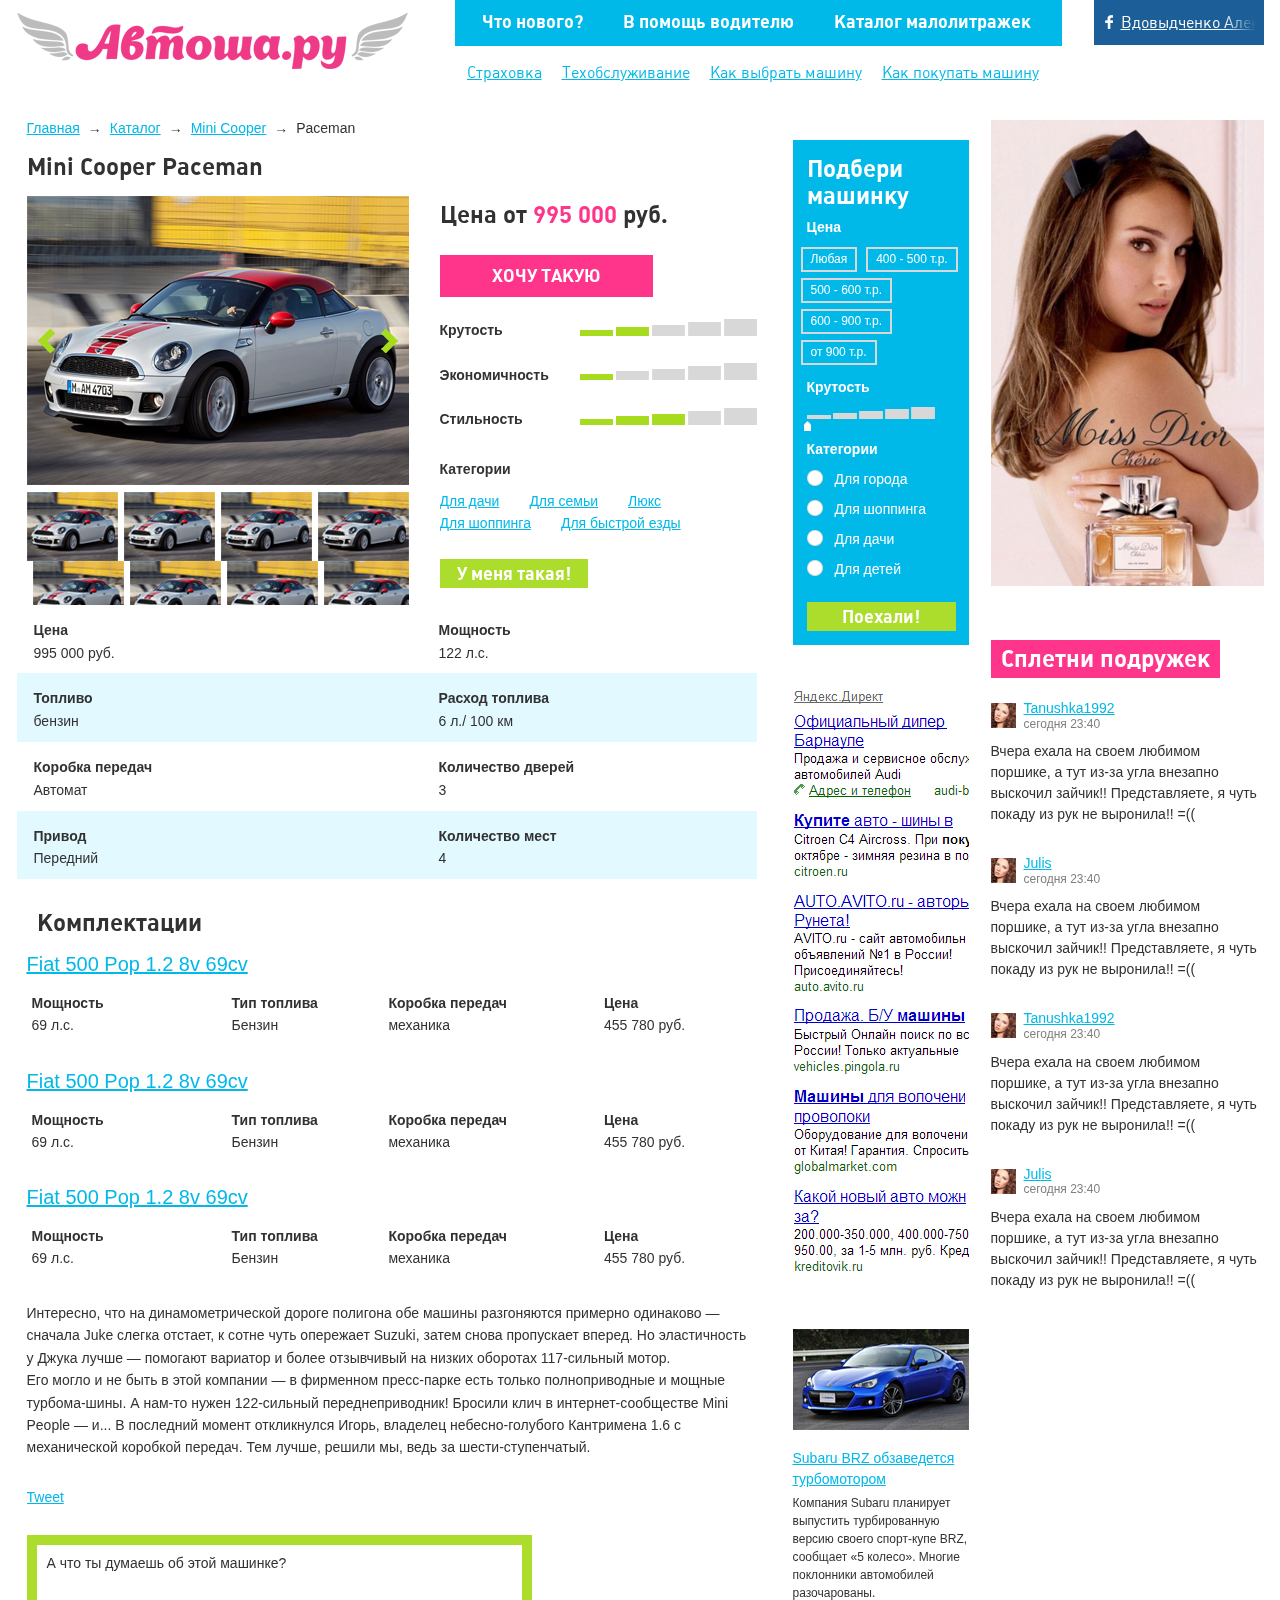
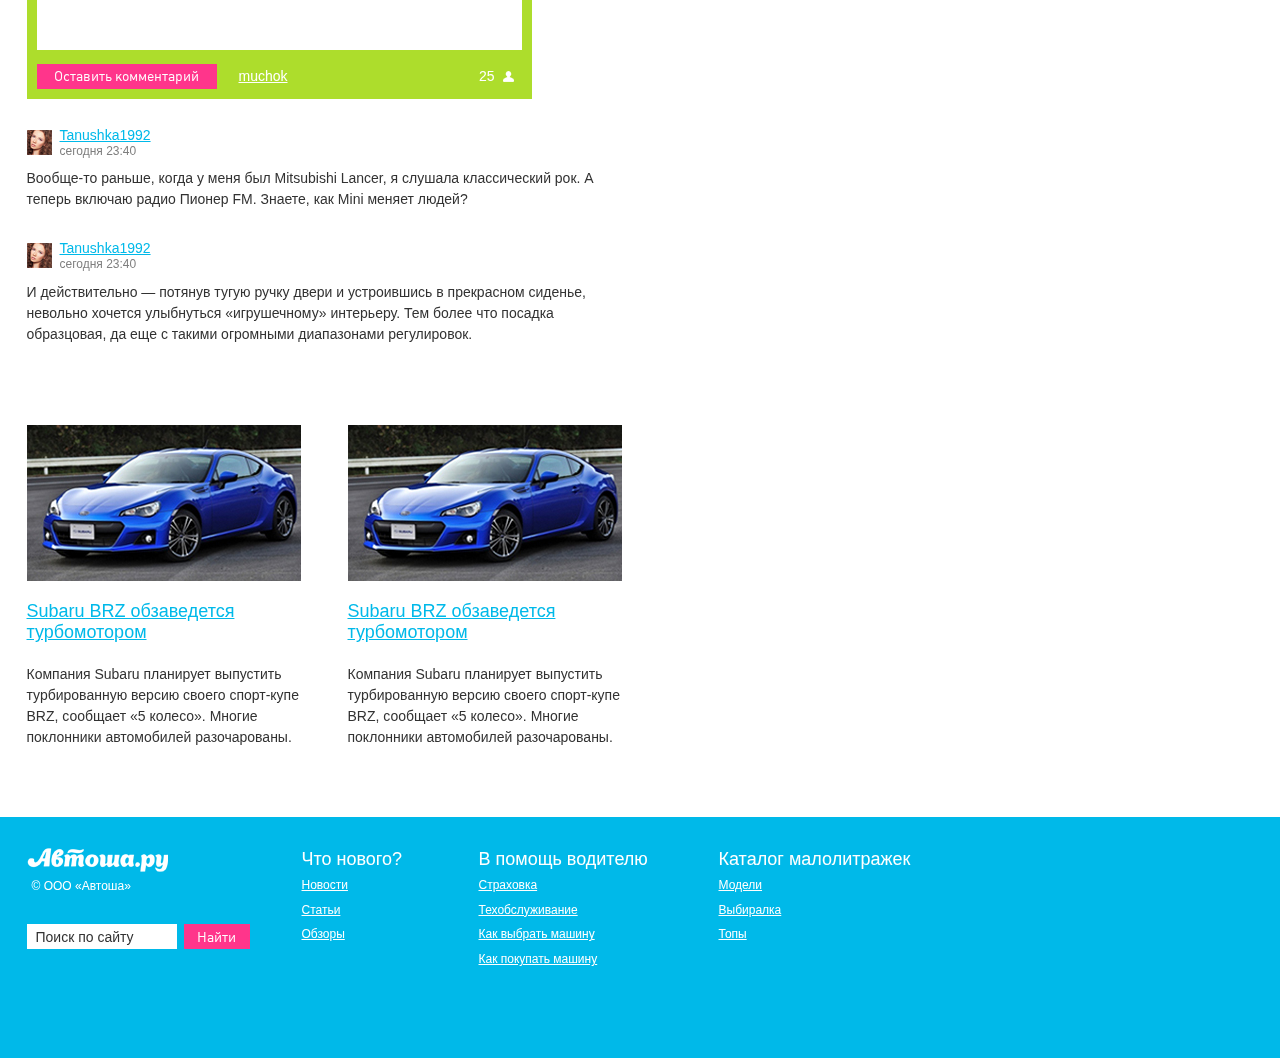
<file: car.html>
<!doctype html>
<!--[if lte IE 8]><html lang="ru-RU" class="lteie8"><![endif]-->
<!--[if gt IE 8]><!--><html lang="ru-RU"><!--<![endif]-->
<head>
	<meta charset="utf-8">
	<title>Template</title>
	<link rel="stylesheet" media="screen" href="css/screen.css" >
	<script src="js/jquery.tools.min.js"></script>
	<script src="js/jquery-ui-1.9.2.custom.min.js"></script>
	<script src="js/jquery.mousewheel.js"></script>
	<script src="js/jquery.jscrollpane.js"></script>	
	<script src="js/common.js"></script>
	<script src="//vk.com/js/api/openapi.js?71"></script>
</head>
<body>
<!-- BEGIN Facebook group -->
<div id="fb-root"></div>
<script>(function(d, s, id) {
  var js, fjs = d.getElementsByTagName(s)[0];
  if (d.getElementById(id)) return;
  js = d.createElement(s); js.id = id;
  js.src = "//connect.facebook.net/uk_UA/all.js#xfbml=1";
  fjs.parentNode.insertBefore(js, fjs);
}(document, 'script', 'facebook-jssdk'));</script>
<!-- END Facebook group -->
<!-- BEGIN  wrap-->
<div class="wrap">
	<!-- BEGIN .header -->
	<div class="header">
		<div class="logo">
			<a href="#">Avtosha.ru<i class="logo__wing-l"></i><i class="logo__wing-r"></i></a>			
		</div>
		<ul class="nav">
			<li><a href="#">Что нового?</a></li>
			<li><a href="#">В помощь водителю</a></li>
			<li><a href="#">Каталог малолитражек</a></li>
		</ul>
		<ul class="nav-sub">
			<li><a href="#">Страховка</a></li>
			<li><a href="#">Техобслуживание</a></li>
			<li><a href="#">Как выбрать машину</a></li>
			<li><a href="#">Как покупать машину</a></li>		                
		</ul>
		<a class="enter enter_login-fb" href="#">
			<span class="enter__us" title="Вдовыдченко Алекса">Вдовыдченко Алекса<i></i></span>
		</a>
	</div>
	<!-- END .header -->
	<!-- BEGIN .layout -->
	<div class="l">
		<div class="l-col3">
			<!-- BEGIN .breadcrumps -->
			<ul class="breadcrumps">
				<li><a href="#">Главная</a><span>→</span></li>
				<li><a href="#">Каталог</a><span>→</span></li>
				<li><a href="#">Mini Cooper</a><span>→</span></li>
				<li>Paceman</li>
			</ul>
			<!-- END .breadcrumps -->
			<!-- BEGIN .car -->
			<div class="car">
				<h1>Mini Cooper Paceman</h1>
				<!-- BEGIN .car__top -->
				<div class="car__top">
					<!-- BEGIN .gallery -->					
					<div class="gallery">						
						<div class="gallery__slider">
							<button class="gallery__slider-prev"></button>
							<button class="gallery__slider-next"></button>
							<div class="gallery__items">
								<img src="img/pic16.jpg" alt="">
								<img src="img/pic16.jpg" alt="">
								<img src="img/pic16.jpg" alt="">
								<img src="img/pic16.jpg" alt="">
								<img src="img/pic16.jpg" alt="">
								<img src="img/pic16.jpg" alt="">
								<img src="img/pic16.jpg" alt="">
								<img src="img/pic16.jpg" alt="">
								<img src="img/pic16.jpg" alt="">
								<img src="img/pic16.jpg" alt="">
							</div>
						</div>
						<div class="gallery__thumb">
							<ul>
								<li><a href="0"></a><img src="img/pic17.jpg" alt=""></li>
								<li><a href="1"></a><img src="img/pic17.jpg" alt=""></li>
								<li><a href="2"></a><img src="img/pic17.jpg" alt=""></li>
								<li><a href="3"></a><img src="img/pic17.jpg" alt=""></li>
								<li><a href="4"></a><img src="img/pic17.jpg" alt=""></li>
								<li><a href="5"></a><img src="img/pic17.jpg" alt=""></li>
								<li><a href="6"></a><img src="img/pic17.jpg" alt=""></li>
								<li><a href="7"></a><img src="img/pic17.jpg" alt=""></li>
								<li><a href="8"></a><img src="img/pic17.jpg" alt=""></li>
								<li><a href="9"></a><img src="img/pic17.jpg" alt=""></li>
							</ul>
						</div>
					</div>
					<!-- END .gallery -->
					<!-- BEGIN .car__detail -->
					<div class="car__detail">
						<div class="car__price">Цена от <span>995 000</span> руб.</div>	
						<div class="car__want">
							<a href="#">ХОЧУ ТАКУЮ</a>
						</div>
						<ul class="car__rate">
							<li>Крутость
								<i class="car__rate-min"></i>
								<i class="car__rate-max" style="width: 70px"></i>
							</li>
							<li>Экономичность
								<i class="car__rate-min"></i>
								<i class="car__rate-max" style="width: 35px"></i>
							</li>
							<li>Стильность
								<i class="car__rate-min"></i>
								<i class="car__rate-max" style="width: 105px"></i>
							</li>
						</ul>
						<div class="car__cat">
							<b>Категории</b>
							<ul>
								<li><a href="#">Для дачи</a></li>	
								<li><a href="#">Для семьи</a></li>	
								<li><a href="#">Люкс</a></li>	
								<li><a href="#">Для шоппинга</a></li>	
								<li><a href="#">Для быстрой езды</a></li>
							</ul>							
						</div>
						<div class="car__have">
							<a href="#">У меня такая!</a>
						</div>
					</div>
					<!-- END .car__detail -->
				</div>
				<!-- END .car__top -->
				<!-- BEGIN .car__param -->
				<div class="car__param">
					<table>
						<tr>
							<td><b>Цена</b>995 000 руб.</td>
							<td><b>Мощность</b>122 л.с.</td>
						</tr>
						<tr>
							<td><b>Топливо</b>бензин</td>
							<td><b>Расход топлива</b>6 л./ 100 км</td>
						</tr>
						<tr>
							<td><b>Коробка передач</b>Автомат</td>
							<td><b>Количество дверей</b>3</td>
						</tr>
						<tr>
							<td><b>Привод</b>Передний</td>
							<td><b>Количество мест</b>4</td>
						</tr>
					</table>
				</div>
				<!-- END .car__param -->
				<!-- BEGIN .car__complect -->
				<div class="car__complect">
					<h1 class="h1">Комплектации</h1>
					<h3 class="h3"><a href="#">Fiat 500 Pop 1.2 8v 69cv</a></h3>
					<table>
						<tr>
							<th>Мощность</th>
							<th>Тип топлива</th>
							<th>Коробка передач</th>
							<th>Цена</th>	
						</tr>
						<tr>
							<td>69 л.с.</td>
							<td>Бензин</td>
							<td>механика</td>
							<td>455 780 руб.</td>
						</tr>
					</table>
					<h3 class="h3"><a href="#">Fiat 500 Pop 1.2 8v 69cv</a></h3>
					<table>
						<tr>
							<th>Мощность</th>
							<th>Тип топлива</th>
							<th>Коробка передач</th>
							<th>Цена</th>	
						</tr>
						<tr>
							<td>69 л.с.</td>
							<td>Бензин</td>
							<td>механика</td>
							<td>455 780 руб.</td>
						</tr>
					</table>
					<h3 class="h3"><a href="#">Fiat 500 Pop 1.2 8v 69cv</a></h3>
					<table>
						<tr>
							<th>Мощность</th>
							<th>Тип топлива</th>
							<th>Коробка передач</th>
							<th>Цена</th>	
						</tr>
						<tr>
							<td>69 л.с.</td>
							<td>Бензин</td>
							<td>механика</td>
							<td>455 780 руб.</td>
						</tr>
					</table>
					<div class="text">
						<p>Интересно, что на динамометрической дороге полигона обе машины разгоняются примерно одинаково — сначала Juke слегка отстает, к сотне чуть опережает Suzuki, затем снова пропускает вперед. Но эластичность у Джука лучше — помогают вариатор и более отзывчивый на низких оборотах 117-сильный мотор.<br>Его могло и не быть в этой компании — в фирменном пресс-парке есть только полноприводные и мощные турбома-шины. А нам-то нужен 122-сильный переднеприводник! Бросили клич в интернет-сообществе Mini People — и... В последний момент откликнулся Игорь, владелец небесно-голубого Кантримена 1.6 с механической коробкой передач. Тем лучше, решили мы, ведь за шести-ступенчатый.</p>
					</div>
					<div class="likes">
						<div id="vk_like"></div>						
						<a href="https://twitter.com/share" class="twitter-share-button" data-url="https://dev.twitter.com" data-via="your_screen_name" data-lang="en">Tweet</a>
						<div class="g-plusone" data-size="medium"></div>
						<div class="fb-like" data-send="false" data-layout="button_count" data-width="450" data-show-faces="false"></div>
					</div>					
				</div>
				<!-- END .car__complect -->				
				<!-- BEGIN .add-comm -->
				<div class="add-comm">
					<textarea placeholder="А что ты думаешь об этой машинке?"></textarea>
					<div class="add-comm__param">
						<input type="submit" value="Оставить комментарий">
						<a href="#">muchok</a>
						<span>25<i></i></span>
					</div>					
				</div>	
				<!-- END .add-comm -->
				<!-- BEGIN .comms -->
				<ul class="comms">
					<li>
						<div class="comms__person">
							<a href="#"><img src="img/pic6.jpg" alt=""></a>
							<a class="link" href="#">Tanushka1992</a>			
							<span>сегодня 23:40</span>
						</div>							
						<p>Вообще-то раньше, когда у меня был Mitsubishi Lancer, я слушала классический рок. А теперь включаю радио Пионер FM. Знаете, как Mini меняет людей?</p>	
					</li>
					<li>
						<div class="comms__person">
							<a href="#"><img src="img/pic6.jpg" alt=""></a>
							<a class="link" href="#">Tanushka1992</a>			
							<span>сегодня 23:40</span>
						</div>							
						<p>И действительно — потянув тугую ручку двери и устроившись в прекрасном сиденье, невольно хочется улыбнуться «игрушечному» интерьеру. Тем более что посадка образцовая, да еще с такими огромными диапазонами регулировок.</p>	
					</li>
				</ul>
				<!-- END .comms -->
				<!-- BEGIN .article-news -->
				<ul class="article-news">
					<li>
						<a href="#"><img src="img/pic15.jpg" alt=""></a>
						<h3 class="h3"><a href="#">Subaru BRZ обзаведется турбомотором</a></h3>
						<p>Компания Subaru планирует выпустить турбированную версию своего спорт-купе BRZ, сообщает «5 колесо». Многие поклонники автомобилей разочарованы.</p>
					</li>
					<li>
						<a href="#"><img src="img/pic15.jpg" alt=""></a>
						<h3 class="h3"><a href="#">Subaru BRZ обзаведется турбомотором</a></h3>
						<p>Компания Subaru планирует выпустить турбированную версию своего спорт-купе BRZ, сообщает «5 колесо». Многие поклонники автомобилей разочарованы.</p>
					</li>
				</ul>
				<!-- END .article-news -->
			</div>
			<!-- END .car -->
		</div>
		<div class="l-col4">
			<!-- BEGIN .filter -->
			<form action="" class="filter filter_aside">
				<h2 class="h2">Подбери машинку</h2>
				<!-- BEGIN .filter__price -->
				<div class="filter__price">
					<b>Цена</b>
					<ul>
						<li><label for="fp1">Любая<input id="fp1" type="radio" name="price"></label></li>
						<li><label for="fp2">400 - 500 т.р.<input id="fp2" type="radio" name="price"></label></li>
						<li><label for="fp3">500 - 600 т.р.<input id="fp3" type="radio" name="price"></label></li>
						<li><label for="fp4">600 - 900 т.р.<input id="fp4" type="radio" name="price"></label></li>
						<li><label for="fp5">от 900 т.р.<input id="fp5" type="radio" name="price"></label></li>
					</ul>
				</div>
				<!-- END .filter__price -->
				<!-- BEGIN .filter__comfort -->					
				<div class="filter__comfort">
					<div class="range-wrap">
						<b>Крутость</b>							
						<div class="range">
							<div class="range__out">
								<div class="range__slider"></div>
							</div>
							<input type="hidden">
							<span class="range__full"></span>								
							<span class="range__empty"></span>
							<span class="range__click">
								<i>1</i>
								<i>2</i>
								<i>3</i>
								<i>4</i>
								<i>5</i>
							</span>		
						</div>
					</div>
					<div class="clr"></div>
				</div>
				<!-- END .filter__comfort -->
				<!-- BEGIN .filter__cat -->					
				<div class="filter__cat">
					<b>Категории</b>
					<ul class="filter__cat-1">
						<li><label for="fc1"><input id="fc1" type="radio" name="category"><i></i>Для города</label></li>
						<li><label for="fc2"><input id="fc2" type="radio" name="category"><i></i>Для шоппинга</label></li>
						<li><label for="fc3"><input id="fc3" type="radio" name="category"><i></i>Для дачи</label></li>
						<li><label for="fc4"><input id="fc4" type="radio" name="category"><i></i>Для детей</label></li>
					</ul>
				</div>
				<!-- END .filter__cat -->
				<!-- BEGIN .filter__btn -->					
				<div class="filter__btn">
					<input type="submit" value="Поехали!">
				</div>
				<!-- END .filter__btn -->
			</form>
			<!-- END .filter -->
			<!-- BEGIN .advertising -->
			<div class="advertising">
				<img src="img/pic10.jpg" alt="">
			</div>
			<!-- END .advertising -->
			<!-- BEGIN .aside-news -->
			<div class="aside-news">
				<a href="#"><img src="img/pic11.jpg" alt=""></a>
				<a href="#">Subaru BRZ обзаведется турбомотором</a>
				<p>Компания Subaru планирует выпустить турбированную версию своего спорт-купе BRZ, сообщает «5 колесо». Многие поклонники автомобилей разочарованы.</p>
			</div>
			<!-- END .aside-news -->
		</div>
		<div class="l-col2">			
			<!-- BEGIN .banner -->
			<div class="banner">
				<img src="img/pic5.jpg" alt="">
			</div>
			<!-- END .banner -->
			<!-- BEGIN .gossip -->
			<div class="gossip">
				<h2 class="title">Сплетни подружек</h2>
				<ul>
					<li>
						<div class="gossip__person">
							<a href="#"><img src="img/pic6.jpg" alt=""></a>
							<a class="link" href="#">Tanushka1992</a>			
							<span>сегодня 23:40</span>
						</div>							
						<p>Вчера ехала на своем любимом поршике, а тут из-за угла внезапно выскочил зайчик!! Представляете, я чуть покаду из рук не выронила!! =((</p>	
					</li>
					<li>
						<div class="gossip__person">
							<a href="#"><img src="img/pic6.jpg" alt=""></a>
							<a class="link" href="#">Julis</a>			
							<span>сегодня 23:40</span>
						</div>							
						<p>Вчера ехала на своем любимом поршике, а тут из-за угла внезапно выскочил зайчик!! Представляете, я чуть покаду из рук не выронила!! =((</p>	
					</li>
					<li>
						<div class="gossip__person">
							<a href="#"><img src="img/pic6.jpg" alt=""></a>
							<a class="link" href="#">Tanushka1992</a>			
							<span>сегодня 23:40</span>
						</div>							
						<p>Вчера ехала на своем любимом поршике, а тут из-за угла внезапно выскочил зайчик!! Представляете, я чуть покаду из рук не выронила!! =((</p>	
					</li>
					<li>
						<div class="gossip__person">
							<a href="#"><img src="img/pic6.jpg" alt=""></a>
							<a class="link" href="#">Julis</a>			
							<span>сегодня 23:40</span>
						</div>							
						<p>Вчера ехала на своем любимом поршике, а тут из-за угла внезапно выскочил зайчик!! Представляете, я чуть покаду из рук не выронила!! =((</p>	
					</li>
				</ul>
			</div>
			<!-- END .gossip -->
		</div>
	</div>
	<!-- END .layout -->
	<!-- BEGIN .push -->
	<div class="push"></div>
	<!-- END .push -->
</div>
<!-- END wrap-->
<!-- BEGIN .footer -->
<div class="footer-wrap">
	<div class="footer">
		<div class="footer__left">
			<div class="footer__logo">
				<span>© ООО «Автоша»</span>
				<i></i>
			</div>
			<!-- BEGIN .search -->
			<form action="" class="search">
				<input type="text" class="search__txt" placeholder="Поиск по сайту">
				<input type="submit" class="search__btn" value="Найти">
			</form>
			<!-- END .search -->
		</div>
		<div class="footer__nav">
			<ul  class="footer__nav-1">
				<li>Что нового?</li>
				<li><a href="#">Новости</a></li>
				<li><a href="#">Статьи</a></li>
				<li><a href="#">Обзоры</a></li>
			</ul>
			<ul  class="footer__nav-2">
				<li>В помощь водителю</li>
				<li><a href="#">Страховка</a></li>
				<li><a href="#">Техобслуживание</a></li>
				<li><a href="#">Как выбрать машину</a></li>
				<li><a href="#">Как покупать машину</a></li>
			</ul>
			<ul>
				<li>Каталог малолитражек</li>
				<li><a href="#">Модели</a></li>
				<li><a href="#">Выбиралка</a></li>
				<li><a href="#">Топы</a></li>
			</ul>
		</div>
		<div class="facebook">
			<div class="fb-like-box" data-href="http://www.facebook.com/platform" data-width="250" data-height="160" data-show-faces="false" data-stream="false" data-header="true"></div>
		</div>
	</div>
</div>
<!-- END .footer -->
<!-- BEGIN .popup -->
<div class="popup-bg"></div>
<div class="popup popup_enter">
	<button class="popup__close"></button>
	<div class="popup__title">Через социальные сети</div>
	<ul>
		<li><a class="popup__fb" href="#">Войти через Facebook
			<span><i></i></span></a></li>
		<li><a class="popup__vk" href="#">Войти через Вконтакте
			<span><i></i></span></a></li>
	</ul>
</div>
<div class="popup popup_profile">
	<button class="popup__close"></button>
	<div class="popup__title">Профиль</div>
	<form class="profile">
		<div class="profile__pic-wrap">
			<div class="profile__pic-empty">
				<i></i><em></em>
				<b>Аватар</b>
				<input type="file">
			</div>
			<div class="profile__pic-load">	
				<img src="img/pic18.jpg" alt="">
				<span>Сменить аватар</span>
			</div>
			<div class="profile__help">Загрузите Аватар максимум 80 КБ, 100х100 пикселей</div>
		</div>
		<input class="profile__field" type="text" value="Ванесса Лапуля">
		<input class="profile__field" type="text" value="lapochka@mail.ru">
		<div class="select-out">
			<div class="select">
				<i></i>
				<span>Москва</span>
				<ul>
					<li>Киев</li>
					<li>Париж</li>
					<li>Маями</li>
				</ul>
			</div>
		</div>
		<div class="profile__pass">
			<a href="#">Сменить пароль<i></i></a>
		</div>
		<div class="profile__exit">
			<input type="submit" value="Выйти">
		</div>
	</form>
</div>
<!-- END .popup -->
<!-- Facebook -->
<div id="fb-root"></div>
<script>(function(d, s, id) {
  var js, fjs = d.getElementsByTagName(s)[0];
  if (d.getElementById(id)) return;
  js = d.createElement(s); js.id = id;
  js.src = "//connect.facebook.net/en_US/all.js#xfbml=1";
  fjs.parentNode.insertBefore(js, fjs);
}(document, 'script', 'facebook-jssdk'));</script>
<!-- Twitter -->
<script>!function(d,s,id){var js,fjs=d.getElementsByTagName(s)[0];if(!d.getElementById(id)){js=d.createElement(s);js.id=id;js.src="https://platform.twitter.com/widgets.js";fjs.parentNode.insertBefore(js,fjs);}}(document,"script","twitter-wjs");</script> 
<!-- Vkontakte --> 
<script type="text/javascript">
  VK.init({apiId: 3287306, onlyWidgets: true});
</script>
<script type="text/javascript">
	VK.Widgets.Like("vk_like", {type: "mini", height: 20});
</script>
<!-- google +1 -->
<script type="text/javascript">
  window.___gcfg = {lang: 'ru'};
  (function() {
    var po = document.createElement('script'); po.type = 'text/javascript'; po.async = true;
    po.src = 'https://apis.google.com/js/plusone.js';
    var s = document.getElementsByTagName('script')[0]; s.parentNode.insertBefore(po, s);
  })();
</script>
</body>
</html>
</file>
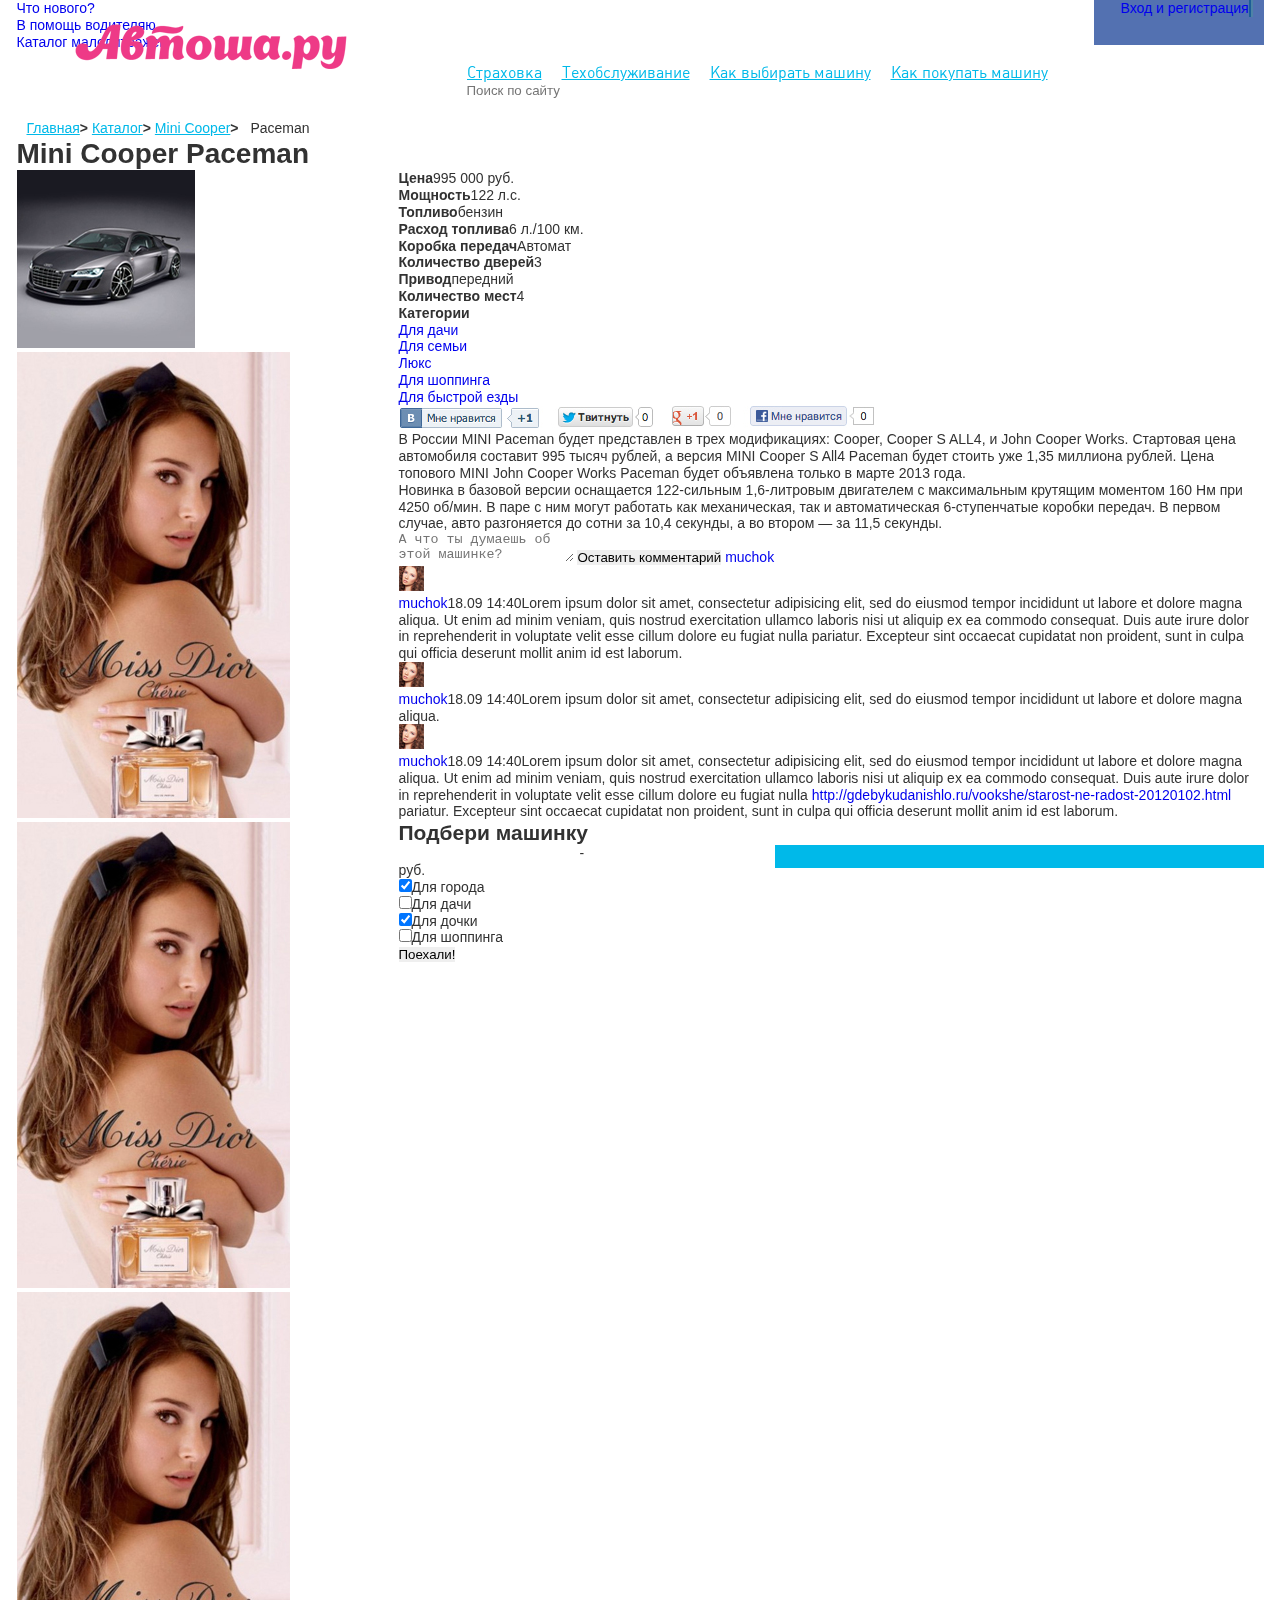
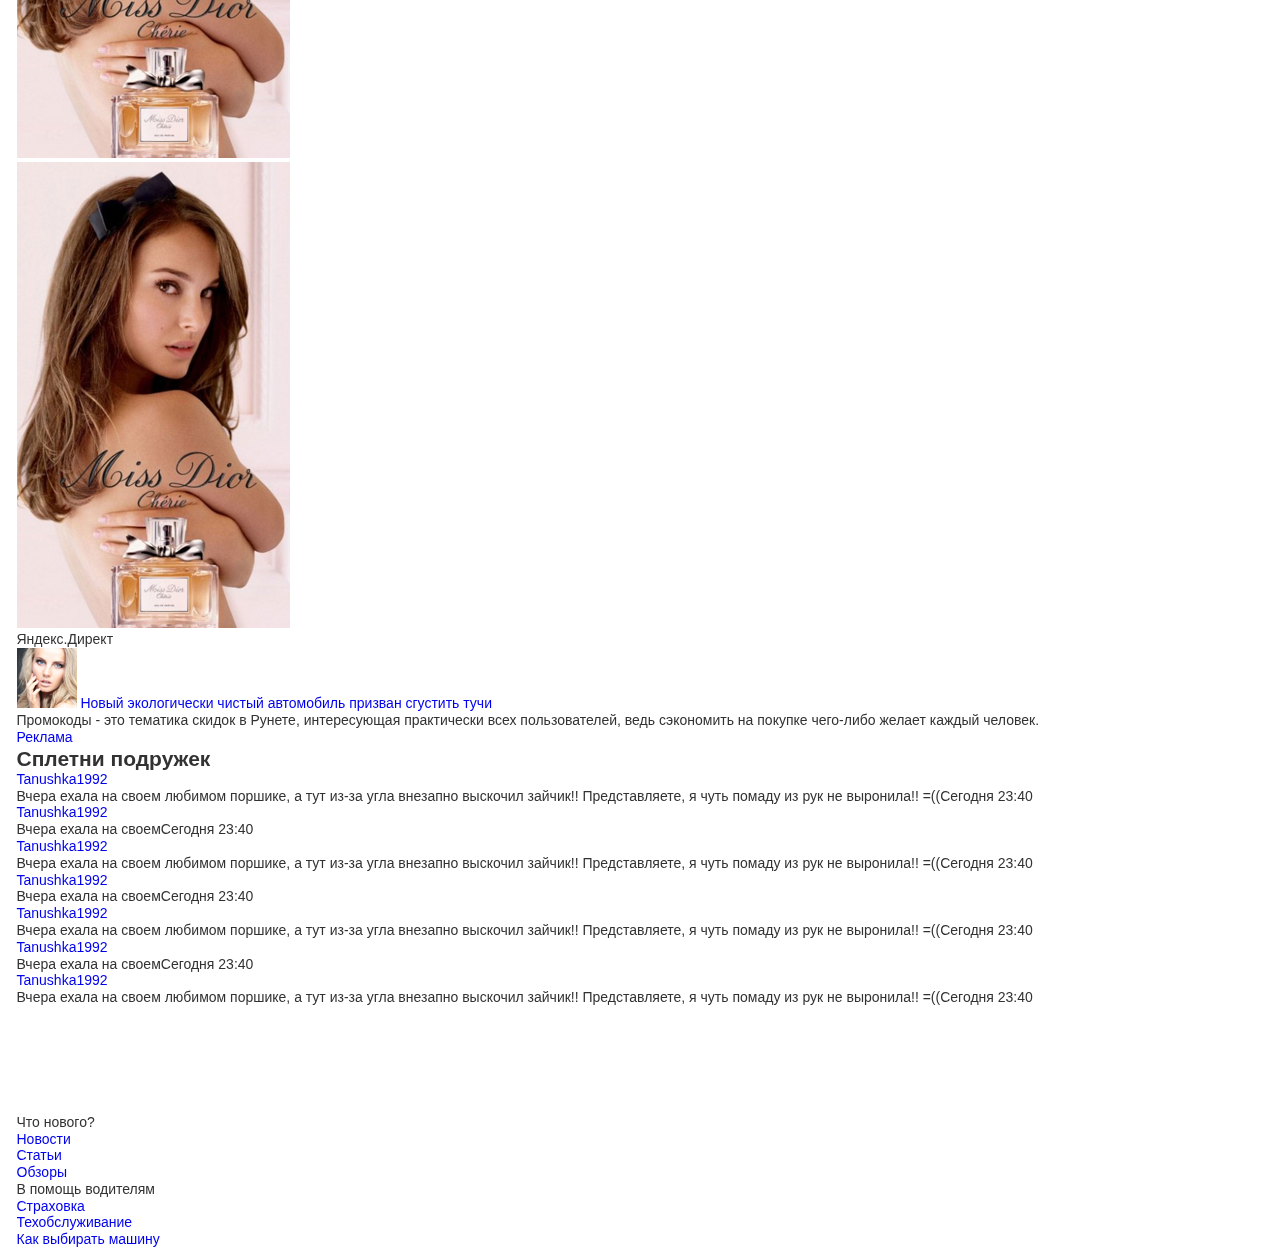
<file: catalog-detail.html>
<!DOCTYPE HTML>
<!--[if lt IE 8]><html lang="ru-RU" class="ltie8"><![endif]-->
<!--[if IE 8]><html lang="ru-RU" class="ie8"><![endif]-->
<!--[if gt IE 8]><!--><html lang="ru-RU"> <!--<![endif]-->
<head>
	<title>Avtosha</title>
	<meta http-equiv="Content-Type" content="text/html;charset=utf-8" />
	<link rel="stylesheet" type="text/css" href="css/screen.css" />
	<script src="js/jquery.tools.min.js"></script>
	<script src="js/jquery-ui-1.9.1.custom.min.js"></script>
	<script src="js/common.js"></script>
</head>
<body>
<!-- BEGIN .wrap -->
<div class="wrap">
	<!-- BEGIN .header -->
	<div class="header">
		<div class="logo">
			<a href="#">Автоша</a>
		</div>
		<div class="nav-main">
			<ul>
				<li><a href="#">Что нового?</a></li>
				<li><a href="#">В помощь водителяю</a></li>
				<li><a href="#">Каталог малолитражек</a></li>			              
			</ul>
			<div class="enter">
				<a href="#">Вход и регистрация</a>
				<a href="#" class="enter__fb"></a>
				<a href="#" class="enter__vk"></a>
			</div>
		</div>
		<div class="nav-sub">
			<ul>
				<li><a href="#">Страховка </a></li>
				<li><a href="#">Техобслуживание</a></li>
				<li><a href="#">Как выбирать машину</a></li>		
				<li><a href="#">Как покупать машину</a></li>                  
			</ul>
			<form>
				<input class="search-txt" type="text" placeholder="Поиск по сайту">
				<input class="search-btn" type="submit" value="">
			</form>
		</div>
	</div>
	<!-- END .header -->
	<!-- BEGIN .breadcrumps -->
	<div class="breadcrumps">
		<a href="#">Главная</a><b>></b>
		<a href="#">Каталог</a><b>></b>
		<a href="#">Mini Cooper</a><b>></b>
		<span>Paceman</span>
	</div>
	<!-- END .breadcrumps -->
	<!-- BEGIN .cols -->
	<div class="cols">
		<div class="col-3">
			<h1>Mini Cooper Paceman</h1>
			<div class="detail">
				<div class="gallery">
					<div class="gallery__img-b">
						<img src="img/pic4.jpg" alt="">
					</div>
					<div class="gallery__img-s">
						<div class="items">
							<a class="active" href="img/pic4.jpg"><img src="img/pic5.jpg" alt=""><i></i></a>
							<a href="img/pic4.jpg"><img src="img/pic5.jpg" alt=""><i></i></a>
							<a href="img/pic4.jpg"><img src="img/pic5.jpg" alt=""><i></i></a>
							<a href="img/pic4.jpg"><img src="img/pic5.jpg" alt=""><i></i></a>
						</div>
					</div>
				</div>
				<div class="params">
					<ul class="params__car">
						<li><b>Цена</b>995 000 руб.</li>
						<li><b>Мощность</b>122 л.с.</li>
						<li><b>Топливо</b>бензин</li>
						<li><b>Расход топлива</b>6 л./100 км.</li>
						<li><b>Коробка передач</b>Автомат</li>
						<li><b>Количество дверей</b>3</li>
						<li><b>Привод</b>передний</li>
						<li><b>Количество мест</b>4</li>
					</ul>				
					<b class="params__title">Категории</b>	
					<ul class="params__categories">
						<li><a href="#">Для дачи</a></li>
						<li><a href="#">Для семьи</a></li>
						<li><a href="#">Люкс</a></li>
						<li><a href="#">Для шоппинга</a></li>
						<li><a href="#">Для быстрой езды</a></li>
					</ul>
				</div>
			</div>			
			<div class="social-btn">
				<img src="img/social.jpg" alt="">
			</div>
			<div class="info">
				<p>В России MINI Paceman будет представлен в трех модификациях: Cooper, Cooper S ALL4, и John Cooper Works. Стартовая цена автомобиля составит 995 тысяч рублей, а версия MINI Cooper S All4 Paceman будет стоить уже 1,35 миллиона рублей. Цена топового MINI John Cooper Works Paceman будет объявлена только в марте 2013 года.</p>
				<p>Новинка в базовой версии оснащается 122-сильным 1,6-литровым двигателем с максимальным крутящим моментом 160 Нм при 4250 об/мин. В паре с ним могут работать как механическая, так и автоматическая 6-ступенчатые коробки передач. В первом случае, авто разгоняется до сотни за 10,4 секунды, а во втором — за 11,5 секунды.</p>
			</div>
			<div class="comments">
				<form action="">
					<textarea placeholder="А что ты думаешь об этой машинке?"></textarea>
					<input type="submit" value="Оставить комментарий">
					<a href="#">muchok</a>
				</form>
				<div class="comment">
					<a href="#"><img src="img/pic6.jpg" alt=""></a>
					<p><a href="#">muchok</a><span>18.09 14:40</span>Lorem ipsum dolor sit amet, consectetur adipisicing elit, sed do eiusmod
					tempor incididunt ut labore et dolore magna aliqua. Ut enim ad minim veniam,
					quis nostrud exercitation ullamco laboris nisi ut aliquip ex ea commodo
					consequat. Duis aute irure dolor in reprehenderit in voluptate velit esse
					cillum dolore eu fugiat nulla pariatur. Excepteur sint occaecat cupidatat non
					proident, sunt in culpa qui officia deserunt mollit anim id est laborum.</p>
				</div>
				<div class="comment">
					<a href="#"><img src="img/pic6.jpg" alt=""></a>
					<p><a href="#">muchok</a><span>18.09 14:40</span>Lorem ipsum dolor sit amet, consectetur adipisicing elit, sed do eiusmod
					tempor incididunt ut labore et dolore magna aliqua.</p>
				</div>
				<div class="comment">
					<a href="#"><img src="img/pic6.jpg" alt=""></a>
					<p><a href="#">muchok</a><span>18.09 14:40</span>Lorem ipsum dolor sit amet, consectetur adipisicing elit, sed do eiusmod
					tempor incididunt ut labore et dolore magna aliqua. Ut enim ad minim veniam,
					quis nostrud exercitation ullamco laboris nisi ut aliquip ex ea commodo
					consequat. Duis aute irure dolor in reprehenderit in voluptate velit esse
					cillum dolore eu fugiat nulla <a href="#">http://gdebykudanishlo.ru/vookshe/starost-ne-radost-20120102.html</a> pariatur. Excepteur sint occaecat cupidatat non
					proident, sunt in culpa qui officia deserunt mollit anim id est laborum.</p>
				</div>
			</div>
		</div>		
		<div class="col-4">
			<div class="filter-out filter-out_s">
				<h2>Подбери машинку</h2>
				<div class="filter"></div>
				<p>					    
				    <div id="amount">
				    	<input id="min" type="text">
				    	<span>-</span>
				    	<input id="max" type="text">
				    	<span>руб.</span>
				    </div>					    
				</p>
				<form action="#">
					<ul class="filter-cat">
						<li><input id="cat1" type="checkbox" checked="checked"><label for="cat1">Для города</label></li>
						<li><input id="cat2" type="checkbox"><label for="cat2">Для дачи</label></li>
						<li><input id="cat3" type="checkbox" checked="checked"><label for="cat3">Для дочки</label></li>
						<li><input id="cat4" type="checkbox"><label for="cat4">Для шоппинга</label></li>
					</ul>
					<input class="filter-btn" type="submit" value="Поехали!">
				</form>
			</div>	
			<div class="clr"></div>		
			<div class="banner-h1">Яндекс.Директ</div>
			<div class="article article_s">
				<a href="#"><img src="img/pic3.jpg" alt=""></a>
				<a href="#">Новый экологически чистый автомобиль призван сгустить тучи</a>
				<p>Промокоды - это тематика скидок в Рунете, интересующая практически всех пользователей, ведь сэкономить на покупке чего-либо желает каждый человек.</p>
			</div>
		</div>
		<div class="col-2">
			<div class="banner-h">
				<a href="#">Реклама</a>
			</div>
			<h2>Сплетни подружек</h2>
			<ul class="gossips">
				<li>
					<a href="#">Tanushka1992<i></i></a>
					<p>Вчера ехала на своем любимом поршике, а тут из-за угла внезапно выскочил зайчик!! Представляете, я чуть помаду из рук не выронила!! =((<span>Сегодня 23:40</span></p>					
				</li>
				<li>
					<a href="#">Tanushka1992<i></i></a>
					<p>Вчера ехала на своем<span>Сегодня 23:40</span></p>					
				</li>
				<li>
					<a href="#">Tanushka1992<i></i></a>
					<p>Вчера ехала на своем любимом поршике, а тут из-за угла внезапно выскочил зайчик!! Представляете, я чуть помаду из рук не выронила!! =((<span>Сегодня 23:40</span></p>					
				</li>
				<li>
					<a href="#">Tanushka1992<i></i></a>
					<p>Вчера ехала на своем<span>Сегодня 23:40</span></p>					
				</li>
				<li>
					<a href="#">Tanushka1992<i></i></a>
					<p>Вчера ехала на своем любимом поршике, а тут из-за угла внезапно выскочил зайчик!! Представляете, я чуть помаду из рук не выронила!! =((<span>Сегодня 23:40</span></p>					
				</li>
				<li>
					<a href="#">Tanushka1992<i></i></a>
					<p>Вчера ехала на своем<span>Сегодня 23:40</span></p>					
				</li>
				<li>
					<a href="#">Tanushka1992<i></i></a>
					<p>Вчера ехала на своем любимом поршике, а тут из-за угла внезапно выскочил зайчик!! Представляете, я чуть помаду из рук не выронила!! =((<span>Сегодня 23:40</span></p>					
				</li>
			</ul>
		</div>
	</div>
	<!-- END .cols -->
	<div class="footer">
		<div class="footer__logo">
			<a href="#"></a>
			<span>© ООО “Автоша”</span>
		</div>
		<a href="#" class="developer"></a>
		<ul>
			<li><span>Что нового?</span></li>
			<li><a href="#">Новости</a></li>
			<li><a href="#">Статьи</a></li>
			<li><a href="#">Обзоры</a></li>			         
		</ul>
		<ul>
			<li><span>В помощь водителям</span></li>
			<li><a href="#">Страховка</a></li>
			<li><a href="#">Техобслуживание</a></li>
			<li><a href="#">Как выбирать машину</a></li>
			<li><a href="#">Как покупать машину</a></li>			         
		</ul>
		<ul>
			<li><span>Каталог малолитражек</span></li>
			<li><a href="#">Модели</a></li>
			<li><a href="#">Выбиралка</a></li>
			<li><a href="#">Топы</a></li>			         
		</ul>
		<div class="facebook">
			<img src="img/fb.jpg" alt="">
		</div>
	</div>
<!-- END .wrap -->
</div>
<!-- popup -->
<div class="popup-bg"></div>
<div class="popup">
	<span class="popup__close"></span>
	<a class="popup__enter-fb" href="#"></a>
	<a class="popup__enter-vk" href="#"></a>
</div>
</body>
</html>
</file>
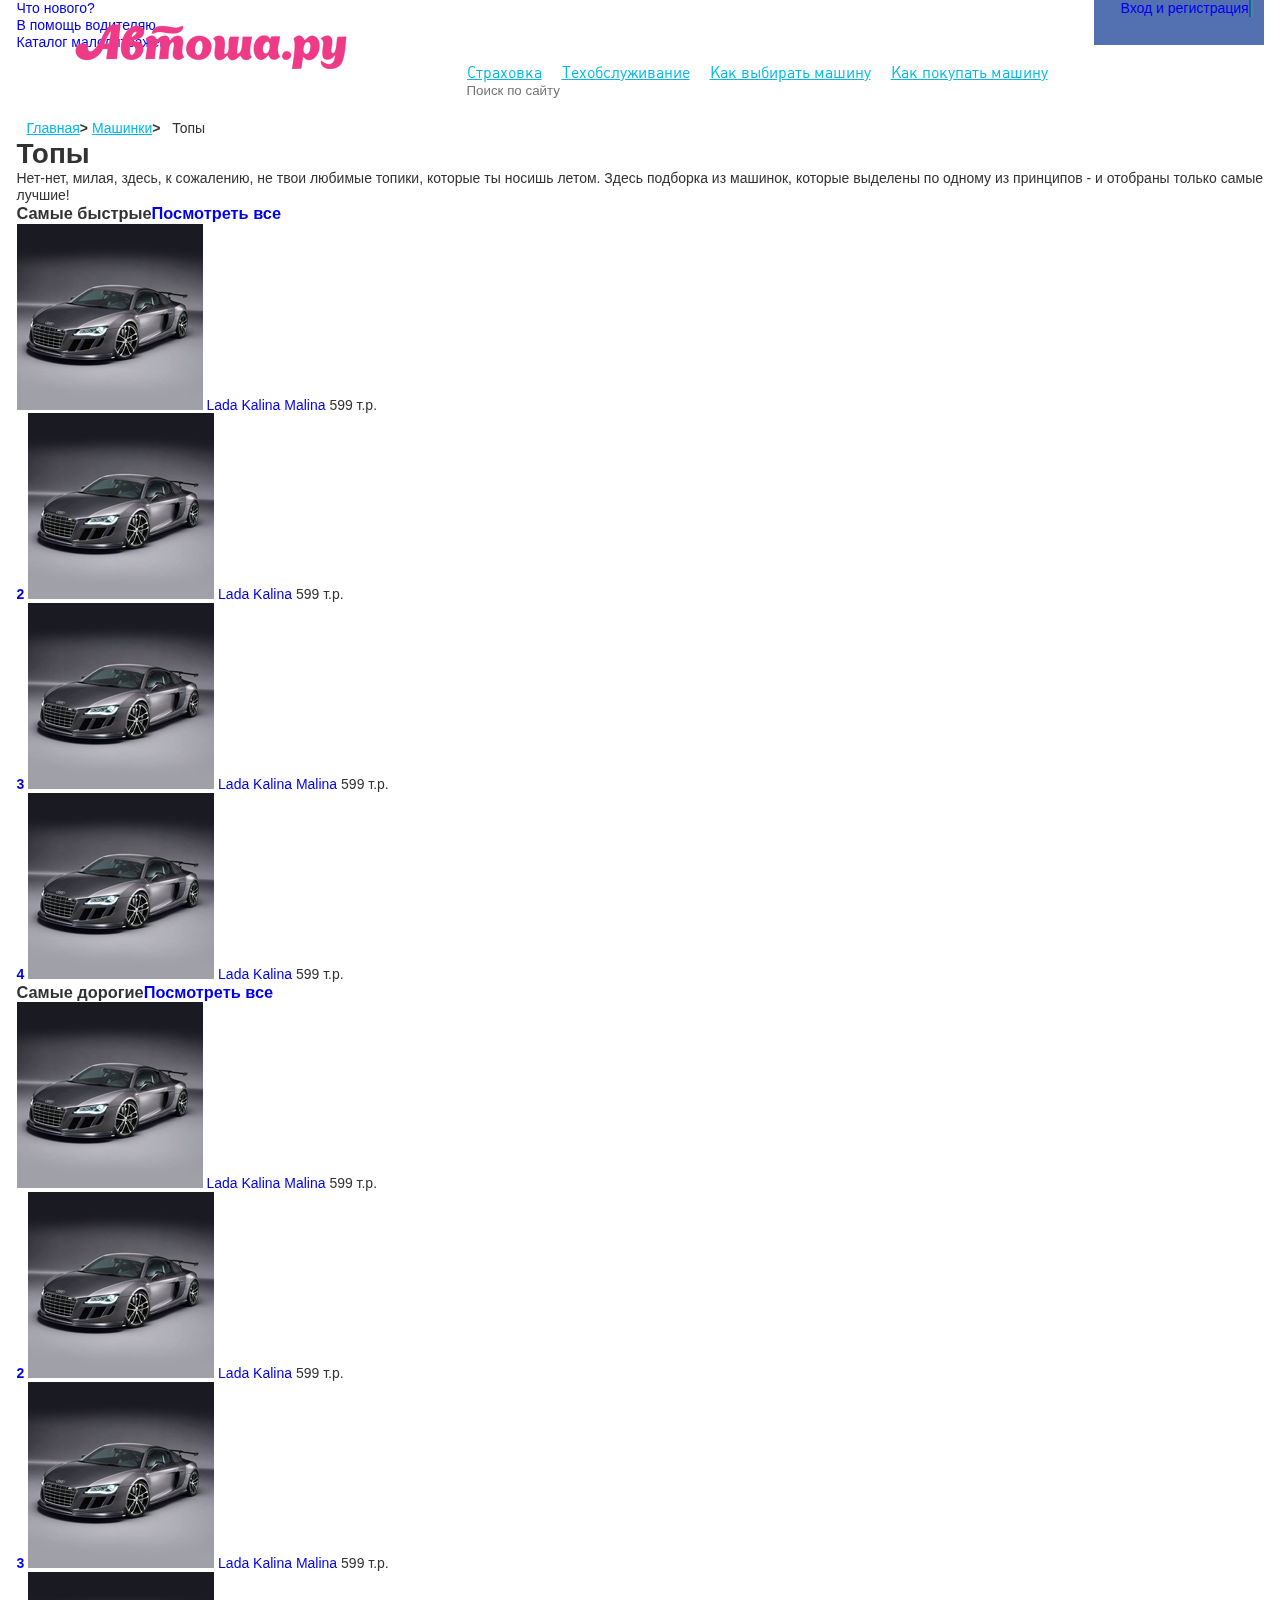
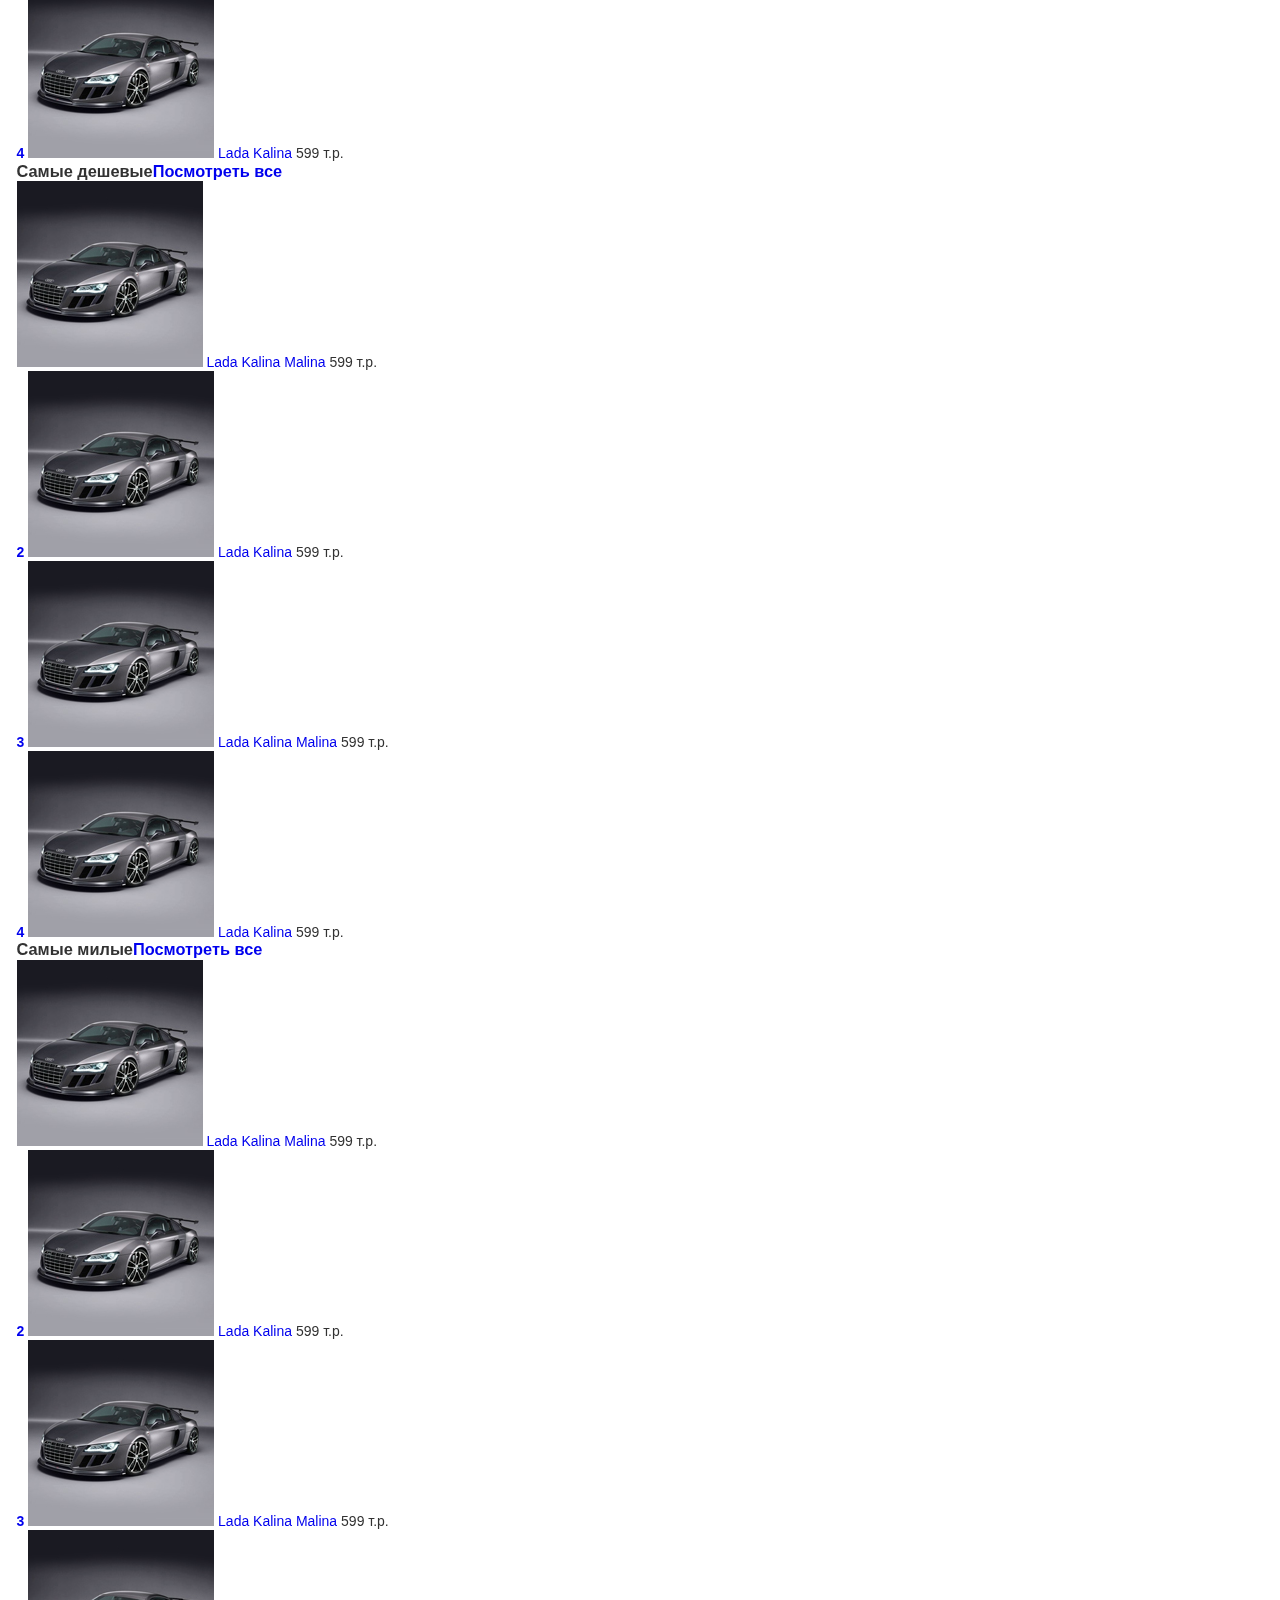
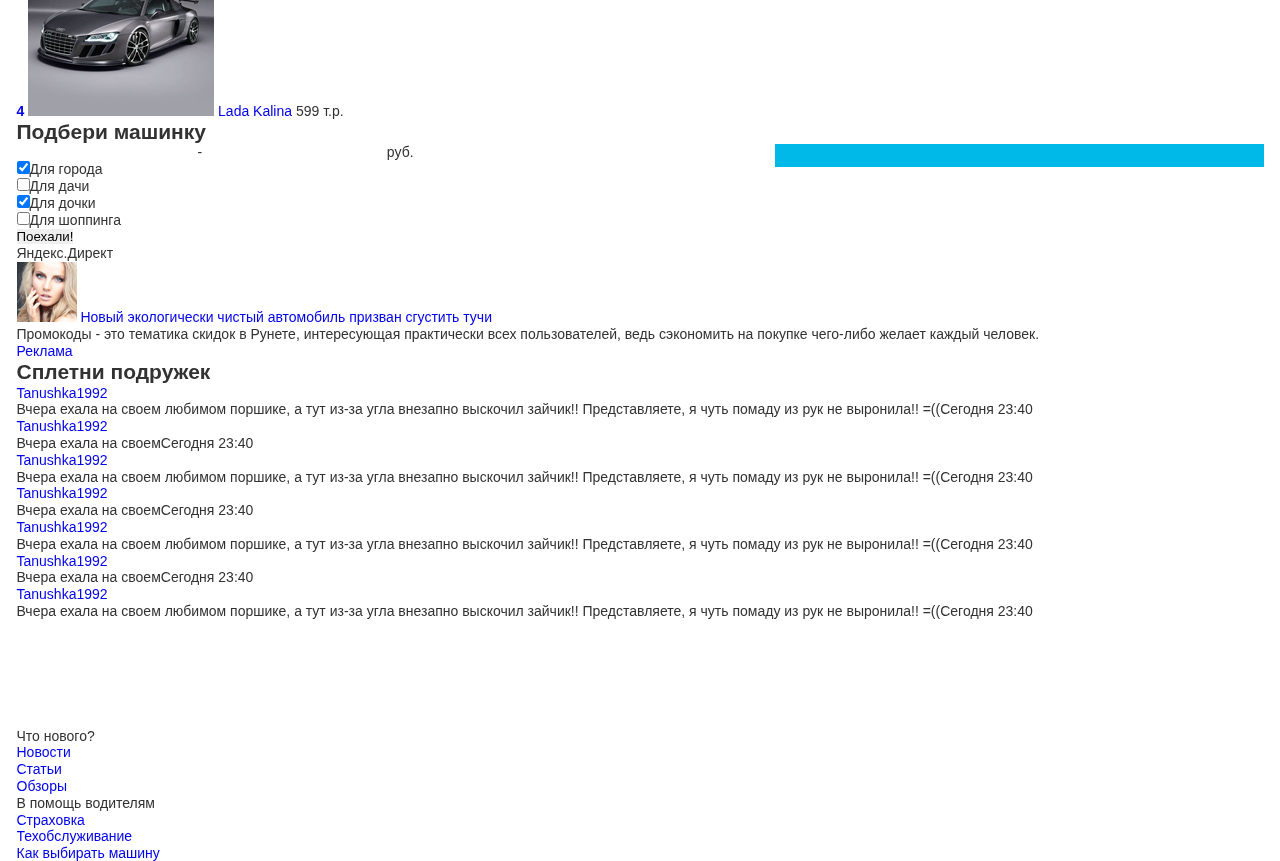
<file: catalog-top.html>
<!DOCTYPE HTML>
<!--[if lt IE 8]><html lang="ru-RU" class="ltie8"><![endif]-->
<!--[if IE 8]><html lang="ru-RU" class="ie8"><![endif]-->
<!--[if gt IE 8]><!--><html lang="ru-RU"> <!--<![endif]-->
<head>
	<title>Avtosha</title>
	<meta http-equiv="Content-Type" content="text/html;charset=utf-8" />
	<link rel="stylesheet" type="text/css" href="css/screen.css" />	
	<script src="js/jquery.tools.min.js"></script>
	<script src="js/jquery-ui-1.9.1.custom.min.js"></script>
	<script src="js/common.js"></script>
</head>
<body>
<!-- BEGIN .wrap -->
<div class="wrap">
	<!-- BEGIN .header -->
	<div class="header">
		<div class="logo">
			<a href="#">Автоша</a>
		</div>
		<div class="nav-main">
			<ul>
				<li><a href="#">Что нового?</a></li>
				<li><a href="#">В помощь водителяю</a></li>
				<li><a href="#">Каталог малолитражек</a></li>			              
			</ul>
			<div class="enter">
				<a href="#">Вход и регистрация</a>
				<a href="#" class="enter__fb"></a>
				<a href="#" class="enter__vk"></a>
			</div>
		</div>
		<div class="nav-sub">
			<ul>
				<li><a href="#">Страховка </a></li>
				<li><a href="#">Техобслуживание</a></li>
				<li><a href="#">Как выбирать машину</a></li>		
				<li><a href="#">Как покупать машину</a></li>                  
			</ul>
			<form>
				<input class="search-txt" type="text" placeholder="Поиск по сайту">
				<input class="search-btn" type="submit" value="">
			</form>
		</div>
	</div>
	<!-- END .header -->
	<!-- BEGIN .breadcrumps -->
	<div class="breadcrumps">
		<a href="#">Главная</a><b>></b>	
		<a href="#">Машинки</a><b>></b>
		<span>Топы</span>
	</div>
	<!-- END .breadcrumps -->
	<!-- BEGIN .cols -->
	<div class="cols">
		<div class="col-3">
			<h1>Топы</h1>
			<p>Нет-нет, милая, здесь, к сожалению, не твои любимые топики, которые ты носишь летом. Здесь подборка из машинок, которые выделены по одному из принципов - и отобраны только самые лучшие!</p>
			<div class="tops">
				<div class="cars cars_inner">
					<h3>Самые быстрые<a href="#">Посмотреть все</a></h3>
					<ul class="cars__items">
						<li>	
							<a href="#">
								<i></i>
								<img src="img/pic2.jpg" alt="">
							</a>
							<a class="cars__title" href="#">Lada Kalina Malina</a>
							<span>599 т.р.</span>
						</li>
						<li>	
							<a href="#">
								<b>2</b>
								<img src="img/pic2.jpg" alt="">
							</a>
							<a class="cars__title" href="#">Lada Kalina</a>
							<span>599 т.р.</span>
						</li>
						<li>	
							<a href="#">
								<b>3</b>
								<img src="img/pic2.jpg" alt="">
							</a>
							<a class="cars__title" href="#">Lada Kalina Malina</a>
							<span>599 т.р.</span>
						</li>
						<li>	
							<a href="#">
								<b>4</b>
								<img src="img/pic2.jpg" alt="">
							</a>
							<a class="cars__title" href="#">Lada Kalina</a>
							<span>599 т.р.</span>
						</li>
					</ul>
				</div>
				<div class="cars cars_inner">
					<h3>Самые дорогие<a href="#">Посмотреть все</a></h3>
					<ul class="cars__items">
						<li>	
							<a href="#">
								<i></i>
								<img src="img/pic2.jpg" alt="">
							</a>
							<a class="cars__title" href="#">Lada Kalina Malina</a>
							<span>599 т.р.</span>
						</li>
						<li>	
							<a href="#">
								<b>2</b>
								<img src="img/pic2.jpg" alt="">
							</a>
							<a class="cars__title" href="#">Lada Kalina</a>
							<span>599 т.р.</span>
						</li>
						<li>	
							<a href="#">
								<b>3</b>
								<img src="img/pic2.jpg" alt="">
							</a>
							<a class="cars__title" href="#">Lada Kalina Malina</a>
							<span>599 т.р.</span>
						</li>
						<li>	
							<a href="#">
								<b>4</b>
								<img src="img/pic2.jpg" alt="">
							</a>
							<a class="cars__title" href="#">Lada Kalina</a>
							<span>599 т.р.</span>
						</li>
					</ul>
				</div>
				<div class="cars cars_inner">
					<h3>Самые дешевые<a href="#">Посмотреть все</a></h3>
					<ul class="cars__items">
						<li>	
							<a href="#">
								<i></i>
								<img src="img/pic2.jpg" alt="">
							</a>
							<a class="cars__title" href="#">Lada Kalina Malina</a>
							<span>599 т.р.</span>
						</li>
						<li>	
							<a href="#">
								<b>2</b>
								<img src="img/pic2.jpg" alt="">
							</a>
							<a class="cars__title" href="#">Lada Kalina</a>
							<span>599 т.р.</span>
						</li>
						<li>	
							<a href="#">
								<b>3</b>
								<img src="img/pic2.jpg" alt="">
							</a>
							<a class="cars__title" href="#">Lada Kalina Malina</a>
							<span>599 т.р.</span>
						</li>
						<li>	
							<a href="#">
								<b>4</b>
								<img src="img/pic2.jpg" alt="">
							</a>
							<a class="cars__title" href="#">Lada Kalina</a>
							<span>599 т.р.</span>
						</li>
					</ul>
				</div>
				<div class="cars cars_inner">
					<h3>Самые милые<a href="#">Посмотреть все</a></h3>
					<ul class="cars__items">
						<li>	
							<a href="#">
								<i></i>
								<img src="img/pic2.jpg" alt="">
							</a>
							<a class="cars__title" href="#">Lada Kalina Malina</a>
							<span>599 т.р.</span>
						</li>
						<li>	
							<a href="#">
								<b>2</b>
								<img src="img/pic2.jpg" alt="">
							</a>
							<a class="cars__title" href="#">Lada Kalina</a>
							<span>599 т.р.</span>
						</li>
						<li>	
							<a href="#">
								<b>3</b>
								<img src="img/pic2.jpg" alt="">
							</a>
							<a class="cars__title" href="#">Lada Kalina Malina</a>
							<span>599 т.р.</span>
						</li>
						<li>	
							<a href="#">
								<b>4</b>
								<img src="img/pic2.jpg" alt="">
							</a>
							<a class="cars__title" href="#">Lada Kalina</a>
							<span>599 т.р.</span>
						</li>
					</ul>
				</div>
			</div>
		</div>
		<div class="col-4">
			<div class="filter-out filter-out_s">
				<h2>Подбери машинку</h2>
				<div class="filter"></div>
				<p>					    
				    <div id="amount">
				    	<input id="min" type="text">
				    	<span>-</span>
				    	<input id="max" type="text">
				    	<span>руб.</span>
				    </div>					    
				</p>
				<form action="#">
					<ul class="filter-cat">
						<li><input id="cat1" type="checkbox" checked="checked"><label for="cat1">Для города</label></li>
						<li><input id="cat2" type="checkbox"><label for="cat2">Для дачи</label></li>
						<li><input id="cat3" type="checkbox" checked="checked"><label for="cat3">Для дочки</label></li>
						<li><input id="cat4" type="checkbox"><label for="cat4">Для шоппинга</label></li>
					</ul>
					<input class="filter-btn" type="submit" value="Поехали!">
				</form>
			</div>
			<div class="clr"></div>
			<div class="banner-h1">Яндекс.Директ</div>
			<div class="article article_s">
				<a href="#"><img src="img/pic3.jpg" alt=""></a>
				<a href="#">Новый экологически чистый автомобиль призван сгустить тучи</a>
				<p>Промокоды - это тематика скидок в Рунете, интересующая практически всех пользователей, ведь сэкономить на покупке чего-либо желает каждый человек.</p>
			</div>
		</div>
		<div class="col-2">
			<div class="banner-h">
				<a href="#">Реклама</a>
			</div>
			<h2>Сплетни подружек</h2>
			<ul class="gossips">
				<li>
					<a href="#">Tanushka1992<i></i></a>
					<p>Вчера ехала на своем любимом поршике, а тут из-за угла внезапно выскочил зайчик!! Представляете, я чуть помаду из рук не выронила!! =((<span>Сегодня 23:40</span></p>					
				</li>
				<li>
					<a href="#">Tanushka1992<i></i></a>
					<p>Вчера ехала на своем<span>Сегодня 23:40</span></p>					
				</li>
				<li>
					<a href="#">Tanushka1992<i></i></a>
					<p>Вчера ехала на своем любимом поршике, а тут из-за угла внезапно выскочил зайчик!! Представляете, я чуть помаду из рук не выронила!! =((<span>Сегодня 23:40</span></p>					
				</li>
				<li>
					<a href="#">Tanushka1992<i></i></a>
					<p>Вчера ехала на своем<span>Сегодня 23:40</span></p>					
				</li>
				<li>
					<a href="#">Tanushka1992<i></i></a>
					<p>Вчера ехала на своем любимом поршике, а тут из-за угла внезапно выскочил зайчик!! Представляете, я чуть помаду из рук не выронила!! =((<span>Сегодня 23:40</span></p>					
				</li>
				<li>
					<a href="#">Tanushka1992<i></i></a>
					<p>Вчера ехала на своем<span>Сегодня 23:40</span></p>					
				</li>
				<li>
					<a href="#">Tanushka1992<i></i></a>
					<p>Вчера ехала на своем любимом поршике, а тут из-за угла внезапно выскочил зайчик!! Представляете, я чуть помаду из рук не выронила!! =((<span>Сегодня 23:40</span></p>					
				</li>
			</ul>
		</div>
	</div>
	<!-- END .cols -->
	<div class="footer">
		<div class="footer__logo">
			<a href="#"></a>
			<span>© ООО “Автоша”</span>
		</div>
		<a href="#" class="developer"></a>
		<ul>
			<li><span>Что нового?</span></li>
			<li><a href="#">Новости</a></li>
			<li><a href="#">Статьи</a></li>
			<li><a href="#">Обзоры</a></li>			         
		</ul>
		<ul>
			<li><span>В помощь водителям</span></li>
			<li><a href="#">Страховка</a></li>
			<li><a href="#">Техобслуживание</a></li>
			<li><a href="#">Как выбирать машину</a></li>
			<li><a href="#">Как покупать машину</a></li>			         
		</ul>
		<ul>
			<li><span>Каталог малолитражек</span></li>
			<li><a href="#">Модели</a></li>
			<li><a href="#">Выбиралка</a></li>
			<li><a href="#">Топы</a></li>			         
		</ul>
		<div class="facebook">
			<img src="img/fb.jpg" alt="">
		</div>
	</div>
<!-- END .wrap -->
</div>
<!-- popup -->
<div class="popup-bg"></div>
<div class="popup">
	<span class="popup__close"></span>
	<a class="popup__enter-fb" href="#"></a>
	<a class="popup__enter-vk" href="#"></a>
</div>
</body>
</html>
</file>
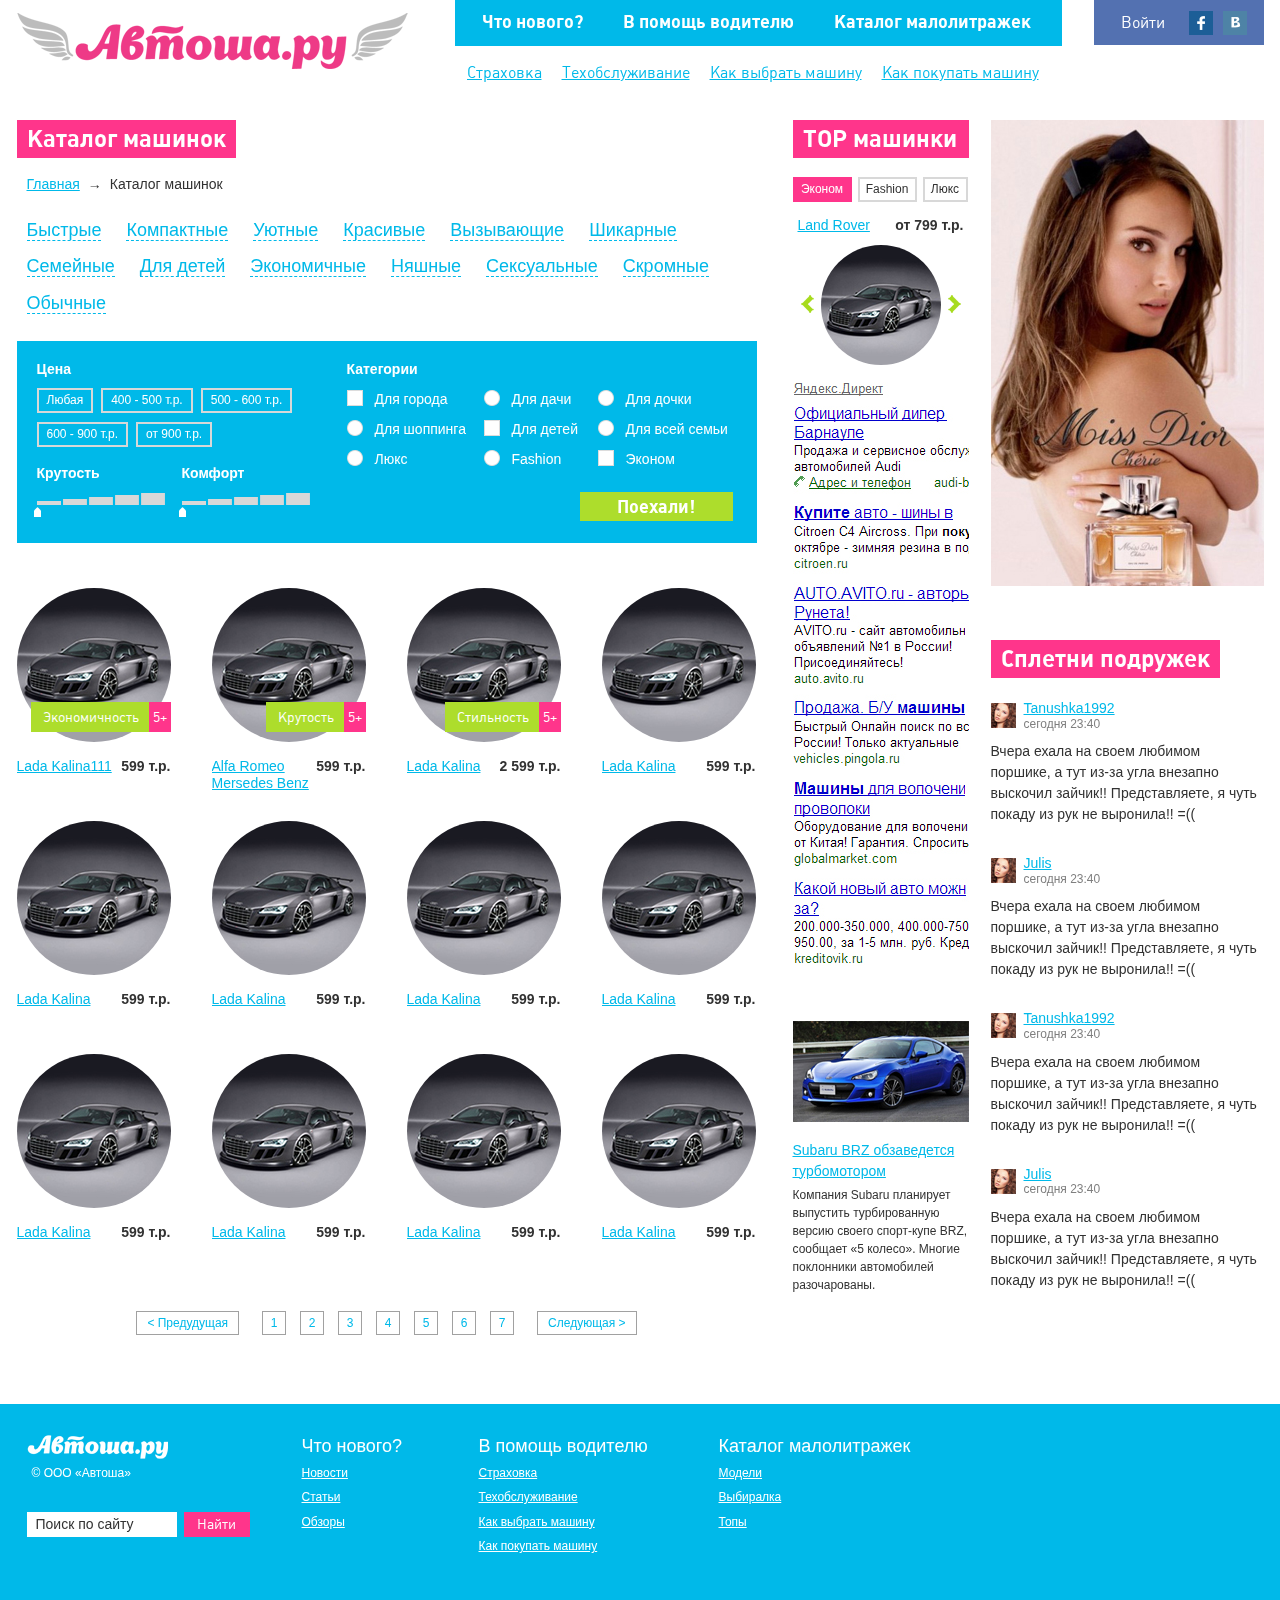
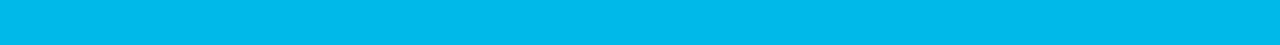
<file: catalog.html>
<!doctype html>
<!--[if lte IE 8]><html lang="ru-RU" class="lteie8"><![endif]-->
<!--[if gt IE 8]><!--><html lang="ru-RU"><!--<![endif]-->
<head>
	<meta charset="utf-8">
	<title>Template</title>
	<link rel="stylesheet" media="screen" href="css/screen.css" >
	<script src="js/jquery.tools.min.js"></script>
	<script src="js/jquery-ui-1.9.2.custom.min.js"></script>
	<script src="js/common.js"></script>
</head>
<body>
<!-- BEGIN Facebook group -->
<div id="fb-root"></div>
<script>(function(d, s, id) {
  var js, fjs = d.getElementsByTagName(s)[0];
  if (d.getElementById(id)) return;
  js = d.createElement(s); js.id = id;
  js.src = "//connect.facebook.net/uk_UA/all.js#xfbml=1";
  fjs.parentNode.insertBefore(js, fjs);
}(document, 'script', 'facebook-jssdk'));</script>
<!-- END Facebook group -->
<!-- BEGIN  wrap-->
<div class="wrap">
	<!-- BEGIN .header -->
	<div class="header">
		<div class="logo">
			<a href="#">Avtosha.ru<i class="logo__wing-l"></i><i class="logo__wing-r"></i></a>			
		</div>
		<ul class="nav">
			<li><a href="#">Что нового?</a></li>
			<li><a href="#">В помощь водителю</a></li>
			<li><a href="#">Каталог малолитражек</a></li>
		</ul>
		<ul class="nav-sub">
			<li><a href="#">Страховка</a></li>
			<li><a href="#">Техобслуживание</a></li>
			<li><a href="#">Как выбрать машину</a></li>
			<li><a href="#">Как покупать машину</a></li>			                
		</ul>
		<a class="enter enter_user" href="#">
			<span class="enter__us">Войти</span>
			<span class="enter__fb"></span>
			<span class="enter__vk"></span>
		</a>
	</div>
	<!-- END .header -->
	<!-- BEGIN .layout -->
	<div class="l">
		<div class="l-col3">
			<!-- BEGIN .catalog -->
			<div class="catalog">
				<h2 class="title">Каталог машинок</h2>
				<!-- BEGIN .breadcrumps -->
				<ul class="breadcrumps">
					<li><a href="#">Главная</a><span>→</span></li>
					<li>Каталог машинок</li>					    
				</ul>
				<!-- END .breadcrumps -->				
				<ul class="catalog__list">
					<li><a href="catalog__cars_1">Быстрые</a></li>
					<li><a href="catalog__cars_2">Компактные</a></li>
					<li><a href="catalog__cars_3">Уютные</a></li>
					<li><a href="#">Красивые</a></li>
					<li><a href="#">Вызывающие</a></li>
					<li><a href="#">Шикарные</a></li>
					<li><a href="#">Семейные</a></li>
					<li><a href="#">Для детей</a></li>
					<li><a href="#">Экономичные</a></li>
					<li><a href="#">Няшные</a></li>
					<li><a href="#">Сексуальные</a></li>
					<li><a href="#">Скромные</a></li>
					<li><a href="#">Обычные</a></li> 
				</ul>
				<!-- BEGIN .filter -->
				<form action="" class="filter filter_mod">
					<div class="filter__l">
						<!-- BEGIN .filter__price -->						
						<div class="filter__price">
							<b>Цена</b>
							<ul>
								<li><label for="fp1">Любая<input id="fp1" type="radio" name="price"></label></li>
								<li><label for="fp2">400 - 500 т.р.<input id="fp2" type="radio" name="price"></label></li>
								<li><label for="fp3">500 - 600 т.р.<input id="fp3" type="radio" name="price"></label></li>
								<li><label for="fp4">600 - 900 т.р.<input id="fp4" type="radio" name="price"></label></li>
								<li><label for="fp5">от 900 т.р.<input id="fp5" type="radio" name="price"></label></li>
							</ul>
						</div>
						<!-- END .filter__price -->
						<!-- BEGIN .filter__comfort -->
						<div class="filter__comfort">
							<div class="range-wrap">
								<b>Крутость</b>							
								<div class="range">
									<div class="range__out">
										<div class="range__slider"></div>
									</div>
									<input type="hidden">
									<span class="range__full"></span>								
									<span class="range__empty"></span>	
									<span class="range__click">
										<i>1</i>
										<i>2</i>
										<i>3</i>
										<i>4</i>
										<i>5</i>
									</span>	
								</div>
							</div>
							<div class="range-wrap">
								<b>Комфорт</b>							
								<div class="range">
									<div class="range__out">
										<div class="range__slider"></div>
									</div>
									<input type="hidden">
									<span class="range__full"></span>
									<span class="range__empty"></span>
									<span class="range__click">
										<i>1</i>
										<i>2</i>
										<i>3</i>
										<i>4</i>
										<i>5</i>
									</span>	
								</div>
							</div>
							<div class="clr"></div>
						</div>
						<!-- END .filter__comfort -->
					</div>
					<div class="filter__r">
						<!-- BEGIN .filter__cat -->
						<div class="filter__cat">
							<b>Категории</b>
							<ul class="filter__cat-1">
								<li><label for="fc1"><input id="fc1" type="checkbox" name="category"><i></i>Для города</label></li>
								<li><label for="fc2"><input id="fc2" type="radio" name="category"><i></i>Для шоппинга</label></li>
								<li><label for="fc7"><input id="fc7" type="radio" name="category"><i></i>Люкс</label></li>
							</ul>
							<ul class="filter__cat-2">
								<li><label for="fc3"><input id="fc3" type="radio" name="category"><i></i>Для дачи</label></li>
								<li><label for="fc4"><input id="fc4" type="checkbox" name="category"><i></i>Для детей</label></li>
								<li><label for="fc8"><input id="fc8" type="radio" name="category"><i></i>Fashion</label></li>
							</ul>
							<ul class="filter__cat-3">
								<li><label for="fc5"><input id="fc5" type="radio" name="category"><i></i>Для дочки</label></li>
								<li><label for="fc6"><input id="fc6" type="radio" name="category"><i></i>Для всей семьи</label></li>
								<li><label for="fc9"><input id="fc9" type="checkbox" name="category"><i></i>Эконом</label></li>
							</ul>
						</div>
						<!-- END .filter__cat -->
						<!-- BEGIN .filter__btn -->
						<div class="filter__btn">
							<input type="submit" value="Поехали!">
						</div>
						<!-- END .filter__btn -->
					</div>					
				</form>
				<!-- END .filter -->
				<ul class="catalog__cars catalog__cars_1" style="display: block">
					<li>
						<a class="catalog__pic" href="#">
							<img src="img/pic8.jpg" alt="">
							<span>Экономичность<b>5+</b></span>
						</a>
						<div class="catalog__name"><b>599 т.р.</b><a href="#">Lada Kalina111</a></div>
					</li>
					<li>
						<a class="catalog__pic" href="#">
							<img src="img/pic8.jpg" alt="">
							<span>Крутость<b>5+</b></span>
						</a>
						<div class="catalog__name"><b>599 т.р.</b><a href="#">Alfa Romeo Mersedes Benz</a></div>
					</li>
					<li>
						<a class="catalog__pic" href="#">
							<img src="img/pic8.jpg" alt="">
							<span>Стильность<b>5+</b></span>
						</a>
						<div class="catalog__name"><b>2 599 т.р.</b><a href="#">Lada Kalina</a></div>
					</li>
					<li>
						<a class="catalog__pic" href="#"><img src="img/pic8.jpg" alt=""></a>
						<div class="catalog__name"><b>599 т.р.</b><a href="#">Lada Kalina</a></div>
					</li>
					<li>
						<a class="catalog__pic" href="#"><img src="img/pic8.jpg" alt=""></a>
						<div class="catalog__name"><b>599 т.р.</b><a href="#">Lada Kalina</a></div>
					</li>
					<li>
						<a class="catalog__pic" href="#"><img src="img/pic8.jpg" alt=""></a>
						<div class="catalog__name"><b>599 т.р.</b><a href="#">Lada Kalina</a></div>
					</li>
					<li>
						<a class="catalog__pic" href="#"><img src="img/pic8.jpg" alt=""></a>
						<div class="catalog__name"><b>599 т.р.</b><a href="#">Lada Kalina</a></div>
					</li>
					<li>
						<a class="catalog__pic" href="#"><img src="img/pic8.jpg" alt=""></a>
						<div class="catalog__name"><b>599 т.р.</b><a href="#">Lada Kalina</a></div>
					</li>
					<li>
						<a class="catalog__pic" href="#"><img src="img/pic8.jpg" alt=""></a>
						<div class="catalog__name"><b>599 т.р.</b><a href="#">Lada Kalina</a></div>
					</li>
					<li>
						<a class="catalog__pic" href="#"><img src="img/pic8.jpg" alt=""></a>
						<div class="catalog__name"><b>599 т.р.</b><a href="#">Lada Kalina</a></div>
					</li>
					<li>
						<a class="catalog__pic" href="#"><img src="img/pic8.jpg" alt=""></a>
						<div class="catalog__name"><b>599 т.р.</b><a href="#">Lada Kalina</a></div>
					</li>
					<li>
						<a class="catalog__pic" href="#"><img src="img/pic8.jpg" alt=""></a>
						<div class="catalog__name"><b>599 т.р.</b><a href="#">Lada Kalina</a></div>
					</li>
				</ul>	
				<ul class="catalog__cars catalog__cars_2">
					<li>
						<a class="catalog__pic" href="#">
							<img src="img/pic8.jpg" alt="">
							<span>Экономичность<b>5+</b></span>
						</a>
						<div class="catalog__name"><b>599 т.р.</b><a href="#">Lada Kalina222</a></div>
					</li>
					<li>
						<a class="catalog__pic" href="#">
							<img src="img/pic8.jpg" alt="">
							<span>Крутость<b>5+</b></span>
						</a>
						<div class="catalog__name"><b>599 т.р.</b><a href="#">Alfa Romeo Mersedes Benz</a></div>
					</li>
					<li>
						<a class="catalog__pic" href="#">
							<img src="img/pic8.jpg" alt="">
							<span>Стильность<b>5+</b></span>
						</a>
						<div class="catalog__name"><b>2 599 т.р.</b><a href="#">Lada Kalina</a></div>
					</li>
					<li>
						<a class="catalog__pic" href="#"><img src="img/pic8.jpg" alt=""></a>
						<div class="catalog__name"><b>599 т.р.</b><a href="#">Lada Kalina</a></div>
					</li>
					<li>
						<a class="catalog__pic" href="#"><img src="img/pic8.jpg" alt=""></a>
						<div class="catalog__name"><b>599 т.р.</b><a href="#">Lada Kalina</a></div>
					</li>
					<li>
						<a class="catalog__pic" href="#"><img src="img/pic8.jpg" alt=""></a>
						<div class="catalog__name"><b>599 т.р.</b><a href="#">Lada Kalina</a></div>
					</li>
					<li>
						<a class="catalog__pic" href="#"><img src="img/pic8.jpg" alt=""></a>
						<div class="catalog__name"><b>599 т.р.</b><a href="#">Lada Kalina</a></div>
					</li>
					<li>
						<a class="catalog__pic" href="#"><img src="img/pic8.jpg" alt=""></a>
						<div class="catalog__name"><b>599 т.р.</b><a href="#">Lada Kalina</a></div>
					</li>
					<li>
						<a class="catalog__pic" href="#"><img src="img/pic8.jpg" alt=""></a>
						<div class="catalog__name"><b>599 т.р.</b><a href="#">Lada Kalina</a></div>
					</li>
					<li>
						<a class="catalog__pic" href="#"><img src="img/pic8.jpg" alt=""></a>
						<div class="catalog__name"><b>599 т.р.</b><a href="#">Lada Kalina</a></div>
					</li>
					<li>
						<a class="catalog__pic" href="#"><img src="img/pic8.jpg" alt=""></a>
						<div class="catalog__name"><b>599 т.р.</b><a href="#">Lada Kalina</a></div>
					</li>
					<li>
						<a class="catalog__pic" href="#"><img src="img/pic8.jpg" alt=""></a>
						<div class="catalog__name"><b>599 т.р.</b><a href="#">Lada Kalina</a></div>
					</li>
				</ul>					
			</div>
			<!-- END .catalog -->
			<!-- BEGIN .pagination -->
			<div class="pagination">
				<a class="pagination__prev" href="#">< Предудущая</a>
				<a href="#">1</a>
				<a href="#">2</a>
				<a href="#">3</a>
				<a href="#">4</a>
				<a href="#">5</a>
				<a href="#">6</a>
				<a href="#">7</a>
				<a class="pagination__next" href="#">Следующая ></a>
			</div>
			<!-- END .pagination -->
		</div>
		<div class="l-col4">
			<!-- BEGIN .top -->
			<div class="top top_mod">
				<h2 class="title">TOP машинки</h2>
				<ul class="top__list">
					<li class="top__list-1"><a class="active" href="top__slider_1">Эконом</a></li>
					<li class="top__list-1"><a href="top__slider_2">Fashion</a></li>
					<li class="top__list-2"><a href="top__slider_3">Люкс</a></li>
				</ul>
				<div class="top__sliders">
					<div class="top__slider top__slider_1" style="display: block">
						<button class="top__slider-prev"></button>				
						<button class="top__slider-next"></button>	
						<ul class="top__items">
							<li>
								<div class="top__car">
									<a href="#">Land Rover</a>
									<b>от 799 т.р.</b>
								</div>
								<a href="#"><img src="img/pic9.jpg" alt=""></a>							
							</li>
							<li>
								<div class="top__car">
									<a href="#">Ferrari</a>
									<b>от 799 т.р.</b>
								</div>
								<a href="#"><img src="img/pic9.jpg" alt=""></a>							
							</li>
							<li>
								<div class="top__car">
									<a href="#">Mini Cooper</a>
									<b>от 799 т.р.</b>
								</div>
								<a href="#"><img src="img/pic9.jpg" alt=""></a>							
							</li>
						</ul>
					</div>
					<div class="top__slider top__slider_2" style="display: none;">
						<button class="top__slider-prev"></button>				
						<button class="top__slider-next"></button>	
						<ul class="top__items">
							<li>
								<div class="top__car">
									<a href="#">Land Rover</a>
									<b>от 799 т.р.</b>
								</div>
								<a href="#"><img src="img/pic9.jpg" alt=""></a>							
							</li>
							<li>
								<div class="top__car">
									<a href="#">Ferrari</a>
									<b>от 799 т.р.</b>
								</div>
								<a href="#"><img src="img/pic9.jpg" alt=""></a>							
							</li>
							<li>
								<div class="top__car">
									<a href="#">Mini Cooper</a>
									<b>от 799 т.р.</b>
								</div>
								<a href="#"><img src="img/pic9.jpg" alt=""></a>							
							</li>
						</ul>
					</div>
					<div class="top__slider top__slider_3" style="display: none;">
						<button class="top__slider-prev"></button>				
						<button class="top__slider-next"></button>	
						<ul class="top__items">
							<li>
								<div class="top__car">
									<a href="#">Land Rover</a>
									<b>от 799 т.р.</b>
								</div>
								<a href="#"><img src="img/pic9.jpg" alt=""></a>							
							</li>
							<li>
								<div class="top__car">
									<a href="#">Ferrari</a>
									<b>от 799 т.р.</b>
								</div>
								<a href="#"><img src="img/pic9.jpg" alt=""></a>							
							</li>
							<li>
								<div class="top__car">
									<a href="#">Mini Cooper</a>
									<b>от 799 т.р.</b>
								</div>
								<a href="#"><img src="img/pic9.jpg" alt=""></a>							
							</li>
						</ul>
					</div>
				</div>
			</div>
			<!-- END .top -->
			<!-- BEGIN .advertising -->
			<div class="advertising">
				<img src="img/pic10.jpg" alt="">
			</div>
			<!-- END .advertising -->
			<!-- BEGIN .aside-news -->
			<div class="aside-news">
				<a href="#"><img src="img/pic11.jpg" alt=""></a>
				<a href="#">Subaru BRZ обзаведется турбомотором</a>
				<p>Компания Subaru планирует выпустить турбированную версию своего спорт-купе BRZ, сообщает «5 колесо». Многие поклонники автомобилей разочарованы.</p>
			</div>
			<!-- END .aside-news -->
		</div>
		<div class="l-col2">			
			<!-- BEGIN .banner -->
			<div class="banner">
				<img src="img/pic5.jpg" alt="">
			</div>
			<!-- END .banner -->
			<!-- BEGIN .gossip -->
			<div class="gossip">
				<h2 class="title">Сплетни подружек</h2>
				<ul>
					<li>
						<div class="gossip__person">
							<a href="#"><img src="img/pic6.jpg" alt=""></a>
							<a class="link" href="#">Tanushka1992</a>			
							<span>сегодня 23:40</span>
						</div>							
						<p>Вчера ехала на своем любимом поршике, а тут из-за угла внезапно выскочил зайчик!! Представляете, я чуть покаду из рук не выронила!! =((</p>	
					</li>
					<li>
						<div class="gossip__person">
							<a href="#"><img src="img/pic6.jpg" alt=""></a>
							<a class="link" href="#">Julis</a>			
							<span>сегодня 23:40</span>
						</div>							
						<p>Вчера ехала на своем любимом поршике, а тут из-за угла внезапно выскочил зайчик!! Представляете, я чуть покаду из рук не выронила!! =((</p>	
					</li>
					<li>
						<div class="gossip__person">
							<a href="#"><img src="img/pic6.jpg" alt=""></a>
							<a class="link" href="#">Tanushka1992</a>			
							<span>сегодня 23:40</span>
						</div>							
						<p>Вчера ехала на своем любимом поршике, а тут из-за угла внезапно выскочил зайчик!! Представляете, я чуть покаду из рук не выронила!! =((</p>	
					</li>
					<li>
						<div class="gossip__person">
							<a href="#"><img src="img/pic6.jpg" alt=""></a>
							<a class="link" href="#">Julis</a>			
							<span>сегодня 23:40</span>
						</div>							
						<p>Вчера ехала на своем любимом поршике, а тут из-за угла внезапно выскочил зайчик!! Представляете, я чуть покаду из рук не выронила!! =((</p>	
					</li>
				</ul>
			</div>
			<!-- END .gossip -->
		</div>
	</div>
	<!-- END .layout -->
	<!-- BEGIN .push -->
	<div class="push"></div>
	<!-- END .push -->
</div>
<!-- END wrap-->
<!-- BEGIN .footer -->
<div class="footer-wrap">
	<div class="footer">
		<div class="footer__left">
			<div class="footer__logo">
				<span>© ООО «Автоша»</span>
				<i></i>
			</div>
			<!-- BEGIN .search -->
			<form action="" class="search">
				<input type="text" class="search__txt" placeholder="Поиск по сайту">
				<input type="submit" class="search__btn" value="Найти">
			</form>
			<!-- END .search -->
		</div>
		<div class="footer__nav">
			<ul  class="footer__nav-1">
				<li>Что нового?</li>
				<li><a href="#">Новости</a></li>
				<li><a href="#">Статьи</a></li>
				<li><a href="#">Обзоры</a></li>
			</ul>
			<ul  class="footer__nav-2">
				<li>В помощь водителю</li>
				<li><a href="#">Страховка</a></li>
				<li><a href="#">Техобслуживание</a></li>
				<li><a href="#">Как выбрать машину</a></li>
				<li><a href="#">Как покупать машину</a></li>
			</ul>
			<ul>
				<li>Каталог малолитражек</li>
				<li><a href="#">Модели</a></li>
				<li><a href="#">Выбиралка</a></li>
				<li><a href="#">Топы</a></li>
			</ul>
		</div>
		<div class="facebook">
			<div class="fb-like-box" data-href="http://www.facebook.com/platform" data-width="250" data-height="160" data-show-faces="false" data-stream="false" data-header="true"></div>
		</div>
	</div>
</div>
<!-- END .footer -->
<!-- BEGIN .popup -->
<div class="popup-bg"></div>
<div class="popup popup_enter">
	<button class="popup__close"></button>
	<div class="popup__title">Через социальные сети</div>
	<ul>
		<li><a class="popup__fb" href="#">Войти через Facebook
			<span><i></i></span></a></li>
		<li><a class="popup__vk" href="#">Войти через Вконтакте
			<span><i></i></span></a></li>
	</ul>
</div>
<div class="popup popup_profile">
	<button class="popup__close"></button>
	<div class="popup__title">Профиль</div>
	<form class="profile">
		<div class="profile__pic-wrap">
			<div class="profile__pic-empty">
				<i></i><em></em>
				<b>Аватар</b>
				<input type="file">
			</div>
			<div class="profile__pic-load">	
				<img src="img/pic18.jpg" alt="">
				<span>Сменить аватар</span>
			</div>
			<div class="profile__help">Загрузите Аватар максимум 80 КБ, 100х100 пикселей</div>
		</div>
		<input class="profile__field" type="text" value="Ванесса Лапуля">
		<input class="profile__field" type="text" value="lapochka@mail.ru">
		<div class="select-out">
			<div class="select">
				<i></i>
				<span>Москва</span>
				<ul>
					<li>Киев</li>
					<li>Париж</li>
					<li>Маями</li>
				</ul>
			</div>
		</div>
		<div class="profile__pass">
			<a href="#">Сменить пароль<i></i></a>
		</div>
		<div class="profile__exit">
			<input type="submit" value="Выйти">
		</div>
	</form>
</div>
<!-- END .popup -->
</body>
</html>
</file>
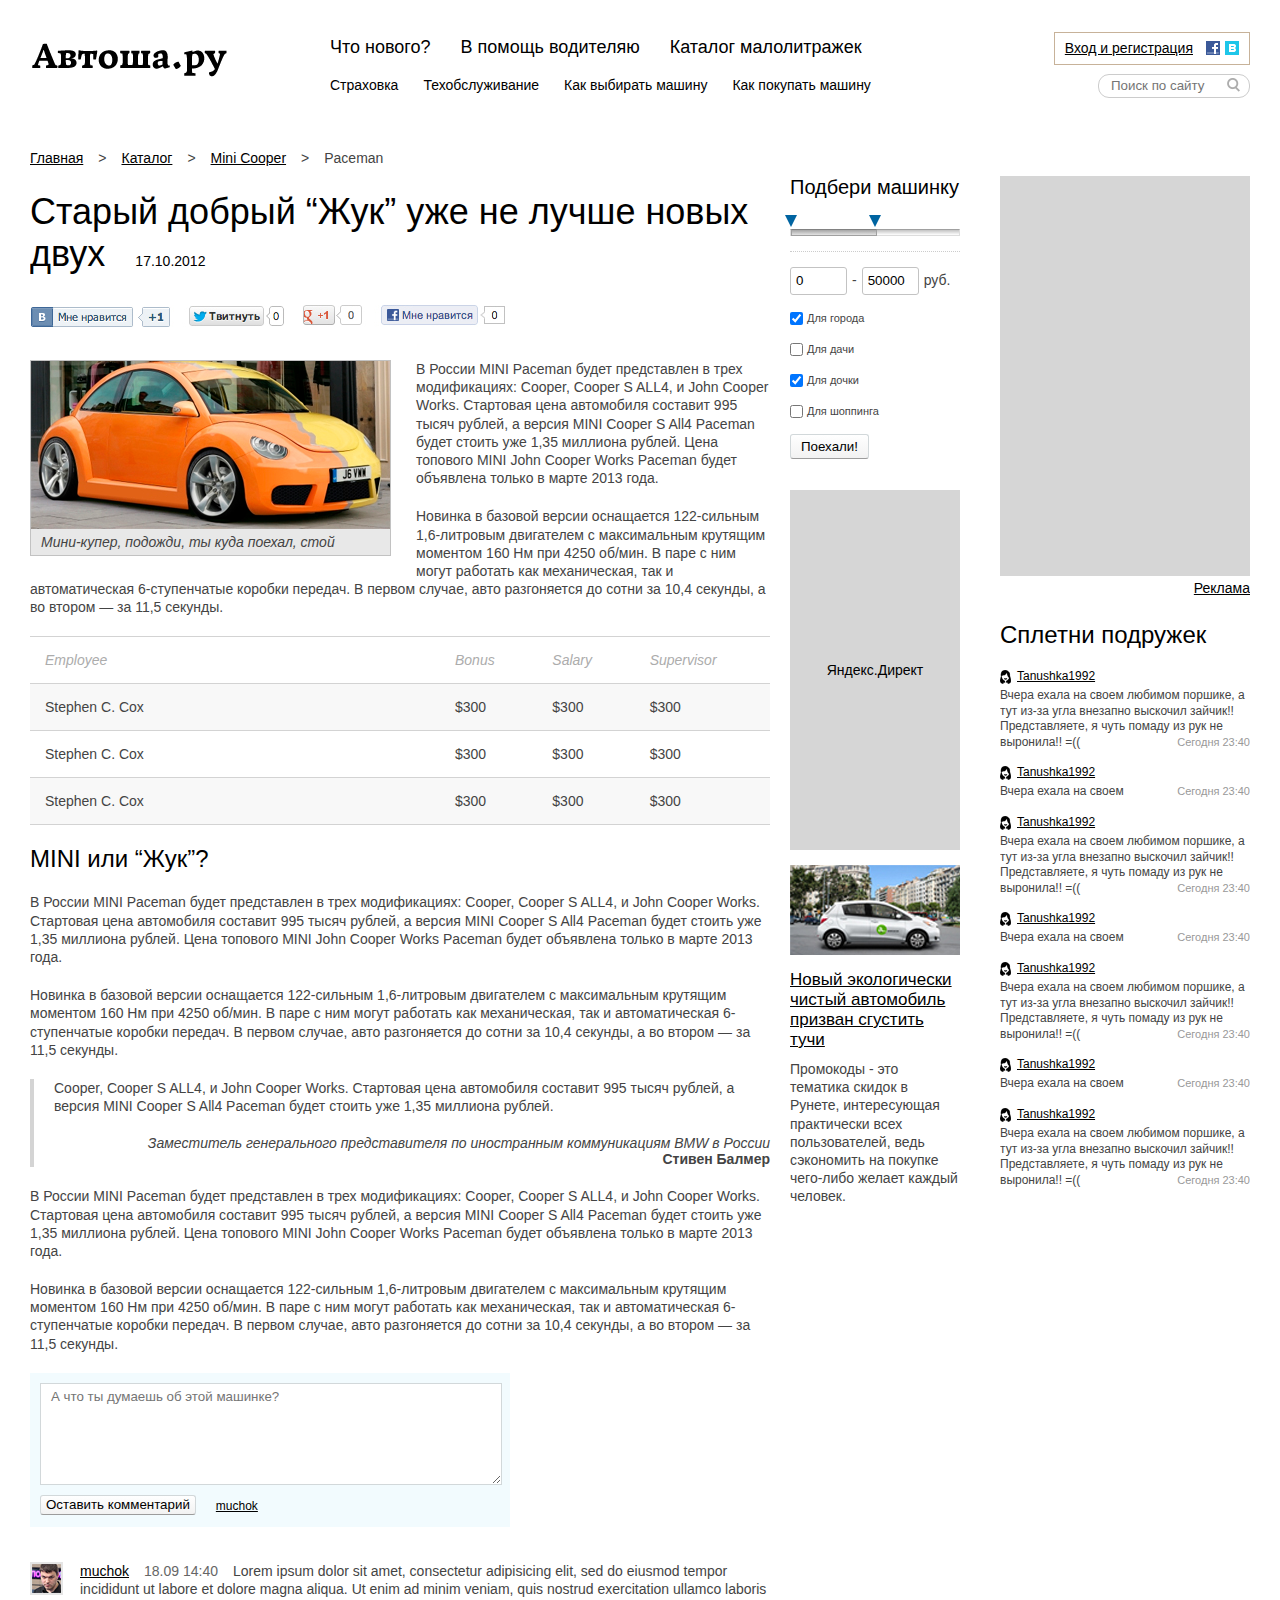
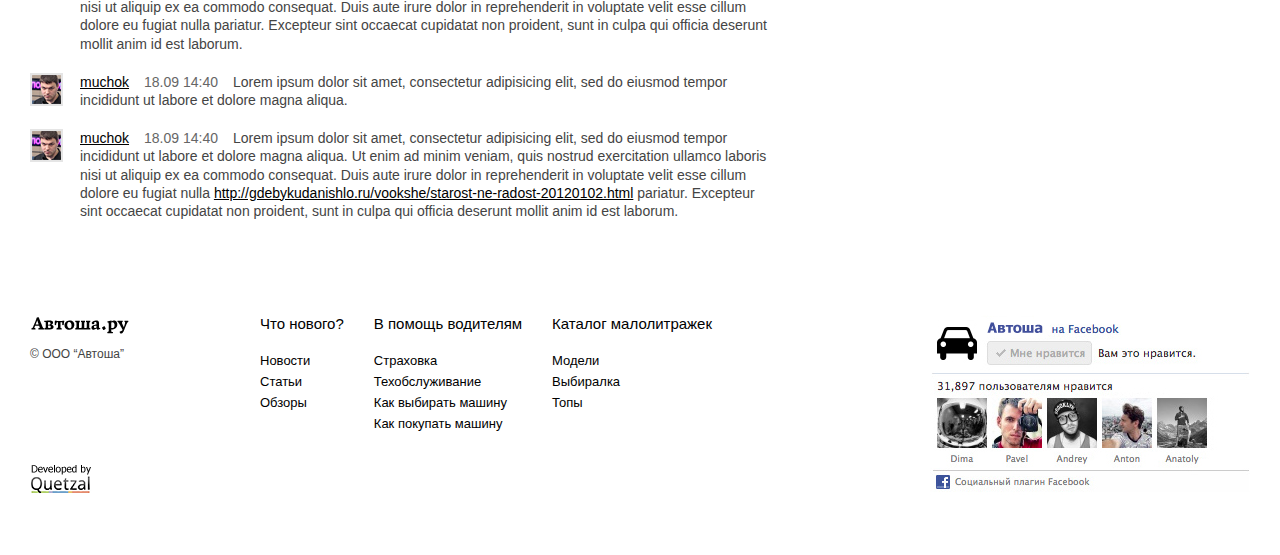
<file: 1-version/article.html>
<!DOCTYPE HTML>
<!--[if lt IE 8]><html lang="ru-RU" class="ltie8"><![endif]-->
<!--[if IE 8]><html lang="ru-RU" class="ie8"><![endif]-->
<!--[if gt IE 8]><!--><html lang="ru-RU"> <!--<![endif]-->
<head>
	<title>Avtosha</title>
	<meta http-equiv="Content-Type" content="text/html;charset=utf-8" />
	<link rel="stylesheet" type="text/css" href="css/screen.css" />
	<script src="js/jquery.tools.min.js"></script>
	<script src="js/jquery-ui-1.9.1.custom.min.js"></script>
	<script src="js/common.js"></script>
</head>
<body>
<!-- BEGIN .wrap -->
<div class="wrap">
	<!-- BEGIN .header -->
	<div class="header">
		<div class="logo">
			<a href="#">Автоша</a>
		</div>
		<div class="nav-main">
			<ul>
				<li><a href="#">Что нового?</a></li>
				<li><a href="#">В помощь водителяю</a></li>
				<li><a href="#">Каталог малолитражек</a></li>	             
			</ul>
			<div class="enter">
				<a href="#">Вход и регистрация</a>
				<a href="#" class="enter__fb"></a>
				<a href="#" class="enter__vk"></a>
			</div>
		</div>
		<div class="nav-sub">
			<ul>
				<li><a href="#">Страховка </a></li>
				<li><a href="#">Техобслуживание</a></li>
				<li><a href="#">Как выбирать машину</a></li>		
				<li><a href="#">Как покупать машину</a></li>                 
			</ul>
			<form>
				<input class="search-txt" type="text" placeholder="Поиск по сайту">
				<input class="search-btn" type="submit" value="">
			</form>
		</div>
	</div>
	<!-- END .header -->
	<!-- BEGIN .breadcrumps -->
	<div class="breadcrumps">
		<a href="#">Главная</a><b>></b>
		<a href="#">Каталог</a><b>></b>
		<a href="#">Mini Cooper</a><b>></b>
		<span>Paceman</span>
	</div>
	<!-- END .breadcrumps -->
	<!-- BEGIN .cols -->
	<div class="cols">
		<div class="col-3">
			<h1>Старый добрый “Жук” уже не лучше новых двух <span class="date">17.10.2012</span></h1>			
			<div class="social-btn">
				<img src="img/social.jpg" alt="">
			</div>
			<div class="article-content">
				<div class="article-content__pic">
					<img src="img/pic7.jpg" alt="">
					<i>Мини-купер, подожди, ты куда поехал, стой</i>
				</div>
				<p>В России MINI Paceman будет представлен в трех модификациях: Cooper, Cooper S ALL4, и John Cooper Works. Стартовая цена автомобиля составит 995 тысяч рублей, а версия MINI Cooper S All4 Paceman будет стоить уже 1,35 миллиона рублей. Цена топового MINI John Cooper Works Paceman будет объявлена только в марте 2013 года.</p>
				<p>Новинка в базовой версии оснащается 122-сильным 1,6-литровым двигателем с максимальным крутящим моментом 160 Нм при 4250 об/мин. В паре с ним могут работать как механическая, так и автоматическая 6-ступенчатые коробки передач. В первом случае, авто разгоняется до сотни за 10,4 секунды, а во втором — за 11,5 секунды.</p>
				<table>
					<tbody>
						<tr>
							<th>Employee</th>
							<th>Bonus</th>
							<th>Salary</th>
							<th>Supervisor</th>
						</tr>
						<tr>
							<td>Stephen C. Cox</td>
							<td>$300</td>
							<td>$300</td>
							<td>$300</td>							
						</tr>
						<tr>
							<td>Stephen C. Cox</td>
							<td>$300</td>
							<td>$300</td>
							<td>$300</td>							
						</tr>
						<tr>
							<td>Stephen C. Cox</td>
							<td>$300</td>
							<td>$300</td>
							<td>$300</td>							
						</tr>
					</tbody>
				</table>
				<h2>MINI или “Жук”?</h2>			
				<p>В России MINI Paceman будет представлен в трех модификациях: Cooper, Cooper S ALL4, и John Cooper Works. Стартовая цена автомобиля составит 995 тысяч рублей, а версия MINI Cooper S All4 Paceman будет стоить уже 1,35 миллиона рублей. Цена топового MINI John Cooper Works Paceman будет объявлена только в марте 2013 года.</p>
				<p>Новинка в базовой версии оснащается 122-сильным 1,6-литровым двигателем с максимальным крутящим моментом 160 Нм при 4250 об/мин. В паре с ним могут работать как механическая, так и автоматическая 6-ступенчатые коробки передач. В первом случае, авто разгоняется до сотни за 10,4 секунды, а во втором — за 11,5 секунды.</p>
				<blockquote>
					<p>Cooper, Cooper S ALL4, и John Cooper Works. Стартовая цена автомобиля составит 995 тысяч рублей, а версия MINI Cooper S All4 Paceman будет стоить уже 1,35 миллиона рублей.</p>
					<i>Заместитель генерального представителя по иностранным коммуникациям BMW в России</i>
					<b>Стивен Балмер</b>
				</blockquote>
				<p>В России MINI Paceman будет представлен в трех модификациях: Cooper, Cooper S ALL4, и John Cooper Works. Стартовая цена автомобиля составит 995 тысяч рублей, а версия MINI Cooper S All4 Paceman будет стоить уже 1,35 миллиона рублей. Цена топового MINI John Cooper Works Paceman будет объявлена только в марте 2013 года.</p>
				<p>Новинка в базовой версии оснащается 122-сильным 1,6-литровым двигателем с максимальным крутящим моментом 160 Нм при 4250 об/мин. В паре с ним могут работать как механическая, так и автоматическая 6-ступенчатые коробки передач. В первом случае, авто разгоняется до сотни за 10,4 секунды, а во втором — за 11,5 секунды.</p>
			</div>
			<div class="comments">
				<form action="">
					<textarea placeholder="А что ты думаешь об этой машинке?"></textarea>
					<input type="submit" value="Оставить комментарий">
					<a href="#">muchok</a>
				</form>
				<div class="comment">
					<a href="#"><img src="img/pic6.jpg" alt=""></a>
					<p><a href="#">muchok</a><span>18.09 14:40</span>Lorem ipsum dolor sit amet, consectetur adipisicing elit, sed do eiusmod
					tempor incididunt ut labore et dolore magna aliqua. Ut enim ad minim veniam,
					quis nostrud exercitation ullamco laboris nisi ut aliquip ex ea commodo
					consequat. Duis aute irure dolor in reprehenderit in voluptate velit esse
					cillum dolore eu fugiat nulla pariatur. Excepteur sint occaecat cupidatat non
					proident, sunt in culpa qui officia deserunt mollit anim id est laborum.</p>
				</div>
				<div class="comment">
					<a href="#"><img src="img/pic6.jpg" alt=""></a>
					<p><a href="#">muchok</a><span>18.09 14:40</span>Lorem ipsum dolor sit amet, consectetur adipisicing elit, sed do eiusmod
					tempor incididunt ut labore et dolore magna aliqua.</p>
				</div>
				<div class="comment">
					<a href="#"><img src="img/pic6.jpg" alt=""></a>
					<p><a href="#">muchok</a><span>18.09 14:40</span>Lorem ipsum dolor sit amet, consectetur adipisicing elit, sed do eiusmod
					tempor incididunt ut labore et dolore magna aliqua. Ut enim ad minim veniam,
					quis nostrud exercitation ullamco laboris nisi ut aliquip ex ea commodo
					consequat. Duis aute irure dolor in reprehenderit in voluptate velit esse
					cillum dolore eu fugiat nulla <a href="#">http://gdebykudanishlo.ru/vookshe/starost-ne-radost-20120102.html</a> pariatur. Excepteur sint occaecat cupidatat non
					proident, sunt in culpa qui officia deserunt mollit anim id est laborum.</p>
				</div>
			</div>
		</div>
		<div class="col-4">
			<div class="filter-out filter-out_s">
				<h2>Подбери машинку</h2>
				<div class="filter"></div>
				<p>					    
				    <div id="amount">
				    	<input id="min" type="text">
				    	<span>-</span>
				    	<input id="max" type="text">
				    	<span>руб.</span>
				    </div>					    
				</p>
				<form action="#">
					<ul class="filter-cat">
						<li><input id="cat1" type="checkbox" checked="checked"><label for="cat1">Для города</label></li>
						<li><input id="cat2" type="checkbox"><label for="cat2">Для дачи</label></li>
						<li><input id="cat3" type="checkbox" checked="checked"><label for="cat3">Для дочки</label></li>
						<li><input id="cat4" type="checkbox"><label for="cat4">Для шоппинга</label></li>
					</ul>
					<input class="filter-btn" type="submit" value="Поехали!">
				</form>
			</div>	
			<div class="clr"></div>				
			<div class="banner-h1">Яндекс.Директ</div>
			<div class="article article_s">
				<a href="#"><img src="img/pic3.jpg" alt=""></a>
				<a href="#">Новый экологически чистый автомобиль призван сгустить тучи</a>
				<p>Промокоды - это тематика скидок в Рунете, интересующая практически всех пользователей, ведь сэкономить на покупке чего-либо желает каждый человек.</p>
			</div>
		</div>
		<div class="col-2">
			<div class="banner-h">
				<a href="#">Реклама</a>
			</div>
			<h2>Сплетни подружек</h2>
			<ul class="gossips">
				<li>
					<a href="#">Tanushka1992<i></i></a>
					<p>Вчера ехала на своем любимом поршике, а тут из-за угла внезапно выскочил зайчик!! Представляете, я чуть помаду из рук не выронила!! =((<span>Сегодня 23:40</span></p>					
				</li>
				<li>
					<a href="#">Tanushka1992<i></i></a>
					<p>Вчера ехала на своем<span>Сегодня 23:40</span></p>					
				</li>
				<li>
					<a href="#">Tanushka1992<i></i></a>
					<p>Вчера ехала на своем любимом поршике, а тут из-за угла внезапно выскочил зайчик!! Представляете, я чуть помаду из рук не выронила!! =((<span>Сегодня 23:40</span></p>					
				</li>
				<li>
					<a href="#">Tanushka1992<i></i></a>
					<p>Вчера ехала на своем<span>Сегодня 23:40</span></p>					
				</li>
				<li>
					<a href="#">Tanushka1992<i></i></a>
					<p>Вчера ехала на своем любимом поршике, а тут из-за угла внезапно выскочил зайчик!! Представляете, я чуть помаду из рук не выронила!! =((<span>Сегодня 23:40</span></p>					
				</li>
				<li>
					<a href="#">Tanushka1992<i></i></a>
					<p>Вчера ехала на своем<span>Сегодня 23:40</span></p>					
				</li>
				<li>
					<a href="#">Tanushka1992<i></i></a>
					<p>Вчера ехала на своем любимом поршике, а тут из-за угла внезапно выскочил зайчик!! Представляете, я чуть помаду из рук не выронила!! =((<span>Сегодня 23:40</span></p>					
				</li>
			</ul>
		</div>
	</div>
	<!-- END .cols -->
	<div class="footer">
		<div class="footer__logo">
			<a href="#"></a>
			<span>© ООО “Автоша”</span>
		</div>
		<a href="#" class="developer"></a>
		<ul>
			<li><span>Что нового?</span></li>
			<li><a href="#">Новости</a></li>
			<li><a href="#">Статьи</a></li>
			<li><a href="#">Обзоры</a></li>			         
		</ul>
		<ul>
			<li><span>В помощь водителям</span></li>
			<li><a href="#">Страховка</a></li>
			<li><a href="#">Техобслуживание</a></li>
			<li><a href="#">Как выбирать машину</a></li>
			<li><a href="#">Как покупать машину</a></li>			         
		</ul>
		<ul>
			<li><span>Каталог малолитражек</span></li>
			<li><a href="#">Модели</a></li>
			<li><a href="#">Выбиралка</a></li>
			<li><a href="#">Топы</a></li>			         
		</ul>
		<div class="facebook">
			<img src="img/fb.jpg" alt="">
		</div>
	</div>
<!-- END .wrap -->
</div>
<!-- popup -->
<div class="popup-bg"></div>
<div class="popup">
	<span class="popup__close"></span>
	<a class="popup__enter-fb" href="#"></a>
	<a class="popup__enter-vk" href="#"></a>
</div>
</body>
</html>
</file>
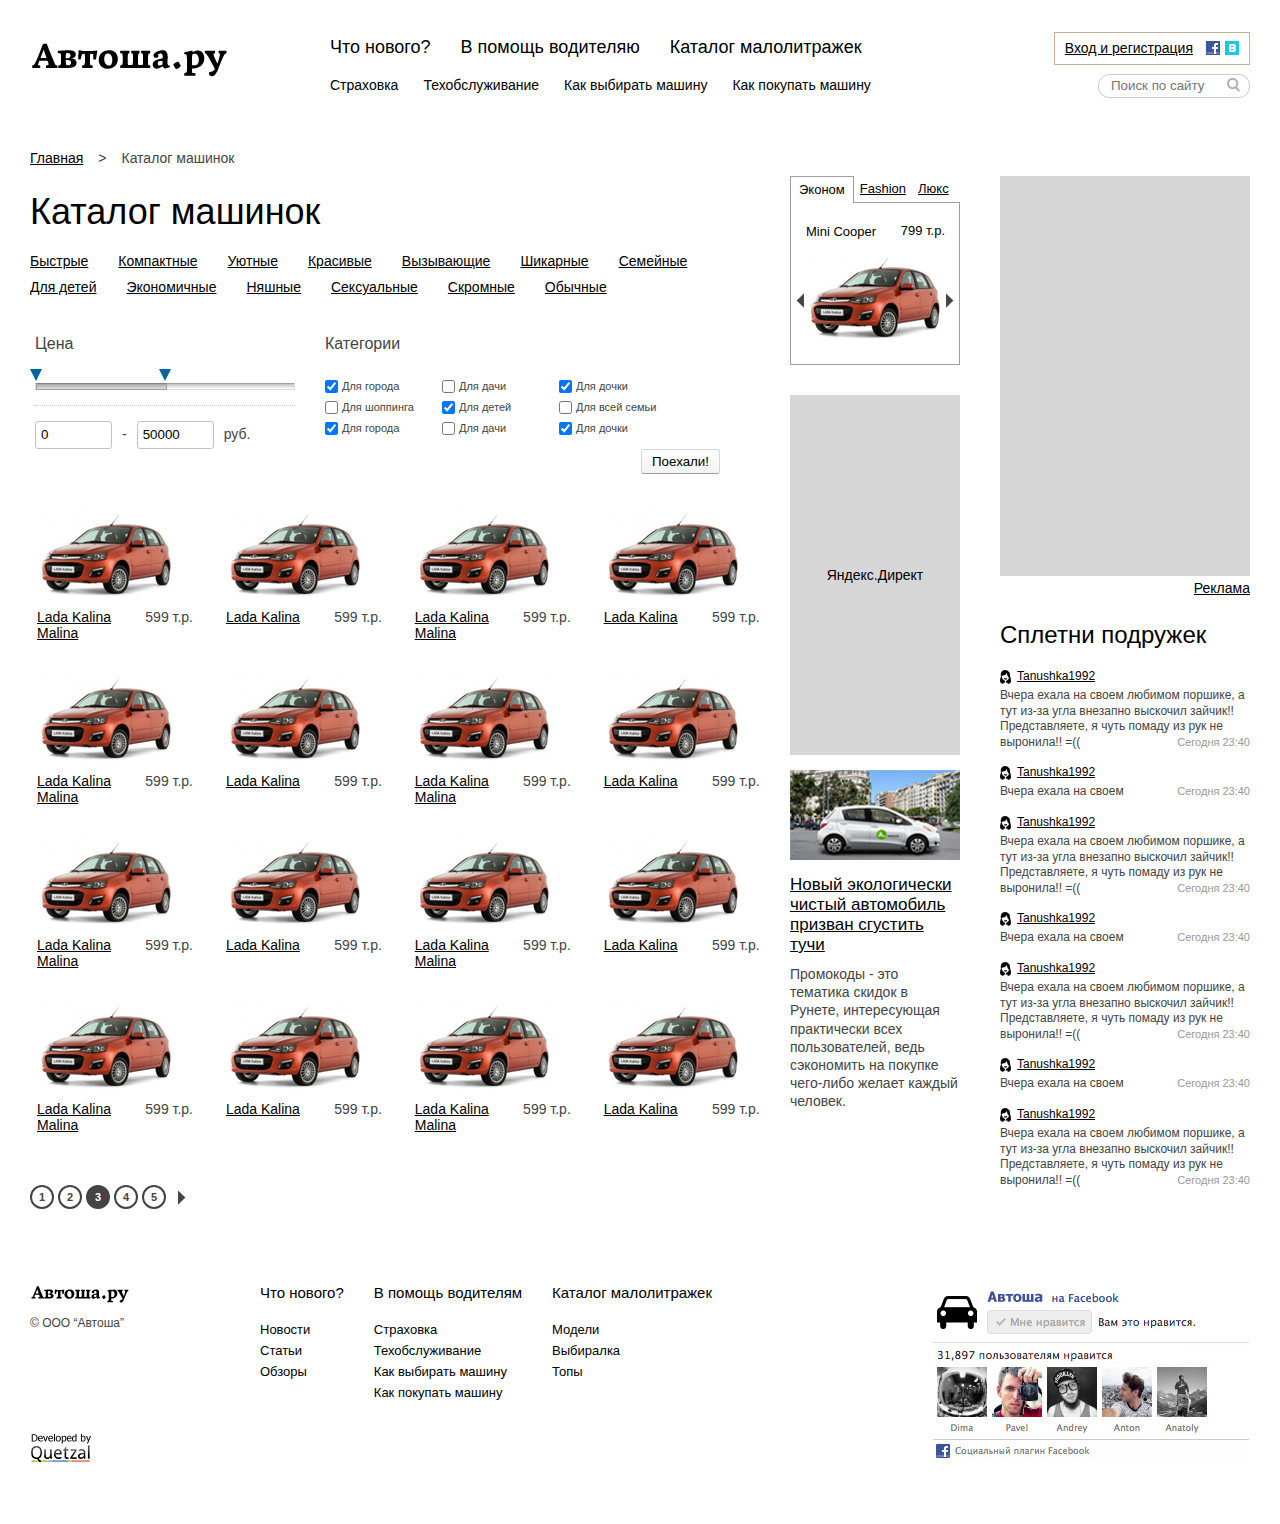
<file: 1-version/catalog.html>
<!DOCTYPE HTML>
<!--[if lt IE 8]><html lang="ru-RU" class="ltie8"><![endif]-->
<!--[if IE 8]><html lang="ru-RU" class="ie8"><![endif]-->
<!--[if gt IE 8]><!--><html lang="ru-RU"> <!--<![endif]-->
<head>
	<title>Avtosha</title>
	<meta http-equiv="Content-Type" content="text/html;charset=utf-8" />
	<link rel="stylesheet" type="text/css" href="css/screen.css" />
	<script src="js/jquery.tools.min.js"></script>
	<script src="js/jquery-ui-1.9.1.custom.min.js"></script>
	<script src="js/common.js"></script>
</head>
<body>
<!-- BEGIN .wrap -->
<div class="wrap">
	<!-- BEGIN .header -->
	<div class="header">
		<div class="logo">
			<a href="#">Автоша</a>
		</div>
		<div class="nav-main">
			<ul>
				<li><a href="#">Что нового?</a></li>
				<li><a href="#">В помощь водителяю</a></li>
				<li><a href="#">Каталог малолитражек</a></li>			              
			</ul>
			<div class="enter">
				<a href="#">Вход и регистрация</a>
				<a href="#" class="enter__fb"></a>
				<a href="#" class="enter__vk"></a>
			</div>
		</div>
		<div class="nav-sub">
			<ul>
				<li><a href="#">Страховка </a></li>
				<li><a href="#">Техобслуживание</a></li>
				<li><a href="#">Как выбирать машину</a></li>		
				<li><a href="#">Как покупать машину</a></li>                  
			</ul>
			<form>
				<input class="search-txt" type="text" placeholder="Поиск по сайту">
				<input class="search-btn" type="submit" value="">
			</form>
		</div>
	</div>
	<!-- END .header -->
	<!-- BEGIN .breadcrumps -->
	<div class="breadcrumps">
		<a href="#">Главная</a><b>></b>		
		<span>Каталог машинок</span>
	</div>
	<!-- END .breadcrumps -->
	<!-- BEGIN .cols -->
	<div class="cols">
		<div class="col-3">
			<h1>Каталог машинок</h1>
			<div class="cars cars_inner">
				<ul class="cars__nav">
					<li><a href="#">Быстрые</a></li>
					<li><a href="#">Компактные</a></li>
					<li><a href="#">Уютные</a></li>
					<li><a href="#">Красивые</a></li>
					<li><a href="#">Вызывающие</a></li>
					<li><a href="#">Шикарные</a></li>
					<li><a href="#">Семейные</a></li>
					<li><a href="#">Для детей</a></li>
					<li><a href="#">Экономичные</a></li>
					<li><a href="#">Няшные</a></li>
					<li><a href="#">Сексуальные</a></li>
					<li><a href="#">Скромные</a></li>
					<li><a href="#">Обычные</a></li>
				</ul>
				<div class="filter-out-catalog">
					<div class="filter-out">
						<h4>Цена</h4>
						<div class="filter"></div>
						<div id="amount">
						  <input id="min" type="text">
						  <span>-</span>
						  <input id="max" type="text">
						  <span>руб.</span>
						</div>	 
					</div>
					<form action="#">
						<h4>Категории</h4>
						<ul class="filter-cat">
							<li><input id="cat1" type="checkbox" checked="checked"><label for="cat1">Для города</label></li>
							<li><input id="cat2" type="checkbox"><label for="cat2">Для дачи</label></li>
							<li><input id="cat3" type="checkbox" checked="checked"><label for="cat3">Для дочки</label></li>
							<li><input id="cat4" type="checkbox"><label for="cat4">Для шоппинга</label></li>
							<li><input id="cat5" type="checkbox" checked="checked"><label for="cat5">Для детей</label></li>
							<li><input id="cat6" type="checkbox"><label for="cat6">Для всей семьи</label></li>	
							<li><input id="cat7" type="checkbox" checked="checked"><label for="cat7">Для города</label></li>
							<li><input id="cat8" type="checkbox"><label for="cat8">Для дачи</label></li>
							<li><input id="cat9" type="checkbox" checked="checked"><label for="cat9">Для дочки</label></li>
						</ul>
						<input class="filter-btn" type="submit" value="Поехали!">
					</form>
				</div>
				<ul class="cars__items">
					<li>	
						<a href="#"><img src="img/pic2.jpg" alt=""></a>
						<a class="cars__title" href="#">Lada Kalina Malina</a>
						<span>599 т.р.</span>
					</li>
					<li>	
						<a href="#"><img src="img/pic2.jpg" alt=""></a>
						<a class="cars__title" href="#">Lada Kalina</a>
						<span>599 т.р.</span>
					</li>
					<li>	
						<a href="#"><img src="img/pic2.jpg" alt=""></a>
						<a class="cars__title" href="#">Lada Kalina Malina</a>
						<span>599 т.р.</span>
					</li>
					<li>	
						<a href="#"><img src="img/pic2.jpg" alt=""></a>
						<a class="cars__title" href="#">Lada Kalina</a>
						<span>599 т.р.</span>
					</li>
					<li>	
						<a href="#"><img src="img/pic2.jpg" alt=""></a>
						<a class="cars__title" href="#">Lada Kalina Malina</a>
						<span>599 т.р.</span>
					</li>
					<li>	
						<a href="#"><img src="img/pic2.jpg" alt=""></a>
						<a class="cars__title" href="#">Lada Kalina</a>
						<span>599 т.р.</span>
					</li>
					<li>	
						<a href="#"><img src="img/pic2.jpg" alt=""></a>
						<a class="cars__title" href="#">Lada Kalina Malina</a>
						<span>599 т.р.</span>
					</li>
					<li>	
						<a href="#"><img src="img/pic2.jpg" alt=""></a>
						<a class="cars__title" href="#">Lada Kalina</a>
						<span>599 т.р.</span>
					</li>
					<li>	
						<a href="#"><img src="img/pic2.jpg" alt=""></a>
						<a class="cars__title" href="#">Lada Kalina Malina</a>
						<span>599 т.р.</span>
					</li>
					<li>	
						<a href="#"><img src="img/pic2.jpg" alt=""></a>
						<a class="cars__title" href="#">Lada Kalina</a>
						<span>599 т.р.</span>
					</li>
					<li>	
						<a href="#"><img src="img/pic2.jpg" alt=""></a>
						<a class="cars__title" href="#">Lada Kalina Malina</a>
						<span>599 т.р.</span>
					</li>
					<li>	
						<a href="#"><img src="img/pic2.jpg" alt=""></a>
						<a class="cars__title" href="#">Lada Kalina</a>
						<span>599 т.р.</span>
					</li>
					<li>	
						<a href="#"><img src="img/pic2.jpg" alt=""></a>
						<a class="cars__title" href="#">Lada Kalina Malina</a>
						<span>599 т.р.</span>
					</li>
					<li>	
						<a href="#"><img src="img/pic2.jpg" alt=""></a>
						<a class="cars__title" href="#">Lada Kalina</a>
						<span>599 т.р.</span>
					</li>
					<li>	
						<a href="#"><img src="img/pic2.jpg" alt=""></a>
						<a class="cars__title" href="#">Lada Kalina Malina</a>
						<span>599 т.р.</span>
					</li>
					<li>	
						<a href="#"><img src="img/pic2.jpg" alt=""></a>
						<a class="cars__title" href="#">Lada Kalina</a>
						<span>599 т.р.</span>
					</li>
				</ul>
			</div>
			<div class="pagination">
				<a href="#">1</a>
				<a href="#">2</a>
				<a class="active" href="#">3</a>
				<a href="#">4</a>
				<a href="#">5</a>
				<a class="pagination__next" href="#"><img src="img/icons/next.png" alt=""></a>
			</div>
		</div>
		<div class="col-4">
			<div class="tabs">
				<ul class="tabs__link">
					<li class="tab1 active">Эконом</li>
					<li class="tab2">Fashion</li>
					<li class="tab3">Люкс</li>
				</ul>
				<div id="tab1" class="tabs__content" style="display:block">
					<a href="#">Mini Cooper<span>799 т.р.</span></a>
					<i class="tabs__slider-prev"></i>
					<i class="tabs__slider-next"></i>
					<div class="tabs__slider">
						<div class="items">
							<a href="#"><img src="img/pic2.jpg" alt=""></a>
							<a href="#"><img src="img/pic2.jpg" alt=""></a>
							<a href="#"><img src="img/pic2.jpg" alt=""></a>
							<a href="#"><img src="img/pic2.jpg" alt=""></a>
						</div>
					</div>
				</div>
				<div id="tab2" class="tabs__content">
					<a href="#">Lada Calina<span>799 т.р.</span></a>
					<i class="tabs__slider-prev"></i>
					<i class="tabs__slider-next"></i>
					<div class="tabs__slider">
						<div class="items">
							<a href="#"><img src="img/pic2.jpg" alt=""></a>
							<a href="#"><img src="img/pic2.jpg" alt=""></a>
							<a href="#"><img src="img/pic2.jpg" alt=""></a>
							<a href="#"><img src="img/pic2.jpg" alt=""></a>
						</div>
					</div>
				</div>
				<div id="tab3" class="tabs__content">
					<a href="#">Zaz<span>799 т.р.</span></a>
					<i class="tabs__slider-prev"></i>
					<i class="tabs__slider-next"></i>
					<div class="tabs__slider">
						<div class="items">
							<a href="#"><img src="img/pic2.jpg" alt=""></a>
							<a href="#"><img src="img/pic2.jpg" alt=""></a>
							<a href="#"><img src="img/pic2.jpg" alt=""></a>
							<a href="#"><img src="img/pic2.jpg" alt=""></a>
						</div>
					</div>
				</div>
			</div>
			<div class="banner-h1">Яндекс.Директ</div>
			<div class="article article_s">
				<a href="#"><img src="img/pic3.jpg" alt=""></a>
				<a href="#">Новый экологически чистый автомобиль призван сгустить тучи</a>
				<p>Промокоды - это тематика скидок в Рунете, интересующая практически всех пользователей, ведь сэкономить на покупке чего-либо желает каждый человек.</p>
		  </div>			
		</div>
		<div class="col-2">
			<div class="banner-h">
				<a href="#">Реклама</a>
			</div>
			<h2>Сплетни подружек</h2>
			<ul class="gossips">
				<li>
					<a href="#">Tanushka1992<i></i></a>
					<p>Вчера ехала на своем любимом поршике, а тут из-за угла внезапно выскочил зайчик!! Представляете, я чуть помаду из рук не выронила!! =((<span>Сегодня 23:40</span></p>					
				</li>
				<li>
					<a href="#">Tanushka1992<i></i></a>
					<p>Вчера ехала на своем<span>Сегодня 23:40</span></p>					
				</li>
				<li>
					<a href="#">Tanushka1992<i></i></a>
					<p>Вчера ехала на своем любимом поршике, а тут из-за угла внезапно выскочил зайчик!! Представляете, я чуть помаду из рук не выронила!! =((<span>Сегодня 23:40</span></p>					
				</li>
				<li>
					<a href="#">Tanushka1992<i></i></a>
					<p>Вчера ехала на своем<span>Сегодня 23:40</span></p>					
				</li>
				<li>
					<a href="#">Tanushka1992<i></i></a>
					<p>Вчера ехала на своем любимом поршике, а тут из-за угла внезапно выскочил зайчик!! Представляете, я чуть помаду из рук не выронила!! =((<span>Сегодня 23:40</span></p>					
				</li>
				<li>
					<a href="#">Tanushka1992<i></i></a>
					<p>Вчера ехала на своем<span>Сегодня 23:40</span></p>					
				</li>
				<li>
					<a href="#">Tanushka1992<i></i></a>
					<p>Вчера ехала на своем любимом поршике, а тут из-за угла внезапно выскочил зайчик!! Представляете, я чуть помаду из рук не выронила!! =((<span>Сегодня 23:40</span></p>					
				</li>
			</ul>
		</div>
	</div>
	<!-- END .cols -->
	<div class="footer">
		<div class="footer__logo">
			<a href="#"></a>
			<span>© ООО “Автоша”</span>
		</div>
		<a href="#" class="developer"></a>
		<ul>
			<li><span>Что нового?</span></li>
			<li><a href="#">Новости</a></li>
			<li><a href="#">Статьи</a></li>
			<li><a href="#">Обзоры</a></li>			         
		</ul>
		<ul>
			<li><span>В помощь водителям</span></li>
			<li><a href="#">Страховка</a></li>
			<li><a href="#">Техобслуживание</a></li>
			<li><a href="#">Как выбирать машину</a></li>
			<li><a href="#">Как покупать машину</a></li>			         
		</ul>
		<ul>
			<li><span>Каталог малолитражек</span></li>
			<li><a href="#">Модели</a></li>
			<li><a href="#">Выбиралка</a></li>
			<li><a href="#">Топы</a></li>			         
		</ul>
		<div class="facebook">
			<img src="img/fb.jpg" alt="">
		</div>
	</div>
<!-- END .wrap -->
<!-- popup -->
<div class="popup-bg"></div>
<div class="popup">
	<span class="popup__close"></span>
	<a class="popup__enter-fb" href="#"></a>
	<a class="popup__enter-vk" href="#"></a>
</div>
</div>
</body>
</html>
</file>
<file: css/screen.css>
@font-face { font-family: 'plumbbold'; src: url("../fonts/plumb-webfont.eot"); src: url("../fonts/plumb-webfont.eot?#iefix") format("embedded-opentype"), url("../fonts/plumb-webfont.woff") format("woff"), url("../fonts/plumb-webfont.ttf") format("truetype"), url("../fonts/plumb-webfont.svg#plumbbold") format("svg"); font-weight: normal; font-style: normal; }

@font-face { font-family: 'plumbcondensedregular'; src: url("../fonts/plumcrg_-webfont-webfont.eot"); src: url("../fonts/plumcrg_-webfont-webfont.eot?#iefix") format("embedded-opentype"), url("../fonts/plumcrg_-webfont-webfont.woff") format("woff"), url("../fonts/plumcrg_-webfont-webfont.ttf") format("truetype"), url("../fonts/plumcrg_-webfont-webfont.svg#plumbcondensedregular") format("svg"); font-weight: normal; font-style: normal; }

@font-face { font-family: 'plumbregular'; src: url("../fonts/plumb-regular-webfont.eot"); src: url("../fonts/plumb-regular-webfont.eot?#iefix") format("embedded-opentype"), url("../fonts/plumb-regular-webfont.woff") format("woff"), url("../fonts/plumb-regular-webfont.ttf") format("truetype"), url("../fonts/plumb-regular-webfont.svg#plumbregular") format("svg"); font-weight: normal; font-style: normal; }

@-moz-keyframes rotate-l { 0% { -moz-transform: rotate(-15deg); transform: rotate(-15deg); }
  20% { -moz-transform: rotate(0deg); transform: rotate(0deg); }
  40% { -moz-transform: rotate(-15deg); transform: rotate(-15deg); }
  60% { -moz-transform: rotate(0deg); transform: rotate(0deg); }
  80% { -moz-transform: rotate(-15deg); transform: rotate(-15deg); }
  100% { -moz-transform: rotate(0deg); transform: rotate(0deg); } }

@-webkit-keyframes rotate-l { 0% { -webkit-transform: rotate(-15deg); transform: rotate(-15deg); }
  20% { -webkit-transform: rotate(0deg); transform: rotate(0deg); }
  40% { -webkit-transform: rotate(-15deg); transform: rotate(-15deg); }
  60% { -webkit-transform: rotate(0deg); transform: rotate(0deg); }
  80% { -webkit-transform: rotate(-15deg); transform: rotate(-15deg); }
  100% { -webkit-transform: rotate(0deg); transform: rotate(0deg); } }

@-o-keyframes rotate-l { 0% { -o-transform: rotate(-15deg); transform: rotate(-15deg); }
  20% { -o-transform: rotate(0deg); transform: rotate(0deg); }
  40% { -o-transform: rotate(-15deg); transform: rotate(-15deg); }
  60% { -o-transform: rotate(0deg); transform: rotate(0deg); }
  80% { -o-transform: rotate(-15deg); transform: rotate(-15deg); }
  100% { -o-transform: rotate(0deg); transform: rotate(0deg); } }

@-ms-keyframes rotate-l { 0% { -ms-transform: rotate(-15deg); transform: rotate(-15deg); }
  20% { -ms-transform: rotate(0deg); transform: rotate(0deg); }
  40% { -ms-transform: rotate(-15deg); transform: rotate(-15deg); }
  60% { -ms-transform: rotate(0deg); transform: rotate(0deg); }
  80% { -ms-transform: rotate(-15deg); transform: rotate(-15deg); }
  100% { -ms-transform: rotate(0deg); transform: rotate(0deg); } }

@keyframes rotate-l { 0% { -webkit-transform: rotate(-15deg); -moz-transform: rotate(-15deg); -ms-transform: rotate(-15deg); -o-transform: rotate(-15deg); transform: rotate(-15deg); }
  20% { -webkit-transform: rotate(0deg); -moz-transform: rotate(0deg); -ms-transform: rotate(0deg); -o-transform: rotate(0deg); transform: rotate(0deg); }
  40% { -webkit-transform: rotate(-15deg); -moz-transform: rotate(-15deg); -ms-transform: rotate(-15deg); -o-transform: rotate(-15deg); transform: rotate(-15deg); }
  60% { -webkit-transform: rotate(0deg); -moz-transform: rotate(0deg); -ms-transform: rotate(0deg); -o-transform: rotate(0deg); transform: rotate(0deg); }
  80% { -webkit-transform: rotate(-15deg); -moz-transform: rotate(-15deg); -ms-transform: rotate(-15deg); -o-transform: rotate(-15deg); transform: rotate(-15deg); }
  100% { -webkit-transform: rotate(0deg); -moz-transform: rotate(0deg); -ms-transform: rotate(0deg); -o-transform: rotate(0deg); transform: rotate(0deg); } }

@-moz-keyframes rotate-r { 0% { -moz-transform: rotate(15deg); transform: rotate(15deg); }
  20% { -moz-transform: rotate(0deg); transform: rotate(0deg); }
  40% { -moz-transform: rotate(15deg); transform: rotate(15deg); }
  60% { -moz-transform: rotate(0deg); transform: rotate(0deg); }
  80% { -moz-transform: rotate(15deg); transform: rotate(15deg); }
  100% { -moz-transform: rotate(0deg); transform: rotate(0deg); } }

@-webkit-keyframes rotate-r { 0% { -webkit-transform: rotate(15deg); transform: rotate(15deg); }
  20% { -webkit-transform: rotate(0deg); transform: rotate(0deg); }
  40% { -webkit-transform: rotate(15deg); transform: rotate(15deg); }
  60% { -webkit-transform: rotate(0deg); transform: rotate(0deg); }
  80% { -webkit-transform: rotate(15deg); transform: rotate(15deg); }
  100% { -webkit-transform: rotate(0deg); transform: rotate(0deg); } }

@-o-keyframes rotate-r { 0% { -o-transform: rotate(15deg); transform: rotate(15deg); }
  20% { -o-transform: rotate(0deg); transform: rotate(0deg); }
  40% { -o-transform: rotate(15deg); transform: rotate(15deg); }
  60% { -o-transform: rotate(0deg); transform: rotate(0deg); }
  80% { -o-transform: rotate(15deg); transform: rotate(15deg); }
  100% { -o-transform: rotate(0deg); transform: rotate(0deg); } }

@-ms-keyframes rotate-r { 0% { -ms-transform: rotate(15deg); transform: rotate(15deg); }
  20% { -ms-transform: rotate(0deg); transform: rotate(0deg); }
  40% { -ms-transform: rotate(15deg); transform: rotate(15deg); }
  60% { -ms-transform: rotate(0deg); transform: rotate(0deg); }
  80% { -ms-transform: rotate(15deg); transform: rotate(15deg); }
  100% { -ms-transform: rotate(0deg); transform: rotate(0deg); } }

@keyframes rotate-r { 0% { -webkit-transform: rotate(15deg); -moz-transform: rotate(15deg); -ms-transform: rotate(15deg); -o-transform: rotate(15deg); transform: rotate(15deg); }
  20% { -webkit-transform: rotate(0deg); -moz-transform: rotate(0deg); -ms-transform: rotate(0deg); -o-transform: rotate(0deg); transform: rotate(0deg); }
  40% { -webkit-transform: rotate(15deg); -moz-transform: rotate(15deg); -ms-transform: rotate(15deg); -o-transform: rotate(15deg); transform: rotate(15deg); }
  60% { -webkit-transform: rotate(0deg); -moz-transform: rotate(0deg); -ms-transform: rotate(0deg); -o-transform: rotate(0deg); transform: rotate(0deg); }
  80% { -webkit-transform: rotate(15deg); -moz-transform: rotate(15deg); -ms-transform: rotate(15deg); -o-transform: rotate(15deg); transform: rotate(15deg); }
  100% { -webkit-transform: rotate(0deg); -moz-transform: rotate(0deg); -ms-transform: rotate(0deg); -o-transform: rotate(0deg); transform: rotate(0deg); } }

* { margin: 0; padding: 0; }

body, html { height: 100%; }

body { font-family: Arial,sans-serif; font-weight: normal; font-size: 14px; line-height: 1.2; color: #323232; -webkit-transform: translate3d(0, 0, 0); -weblit-backface-visibility: hidden; }

a { text-decoration: none; }

a img, fieldset { border: none; }

a img, fieldset { border: none; }

li, ol { list-style: none; }

input, textarea, button { border: none; outline: none; }

table { border-spacing: 0; border-collapse: collapse; }

button { cursor: pointer; }

.h2 { font: 24px 'plumbbold', Arial, sans-serif; color: #fff; }

.h3 { font-size: 18px; }

.wrap { width: 1247px; margin: 0 auto -241px; min-height: 100%; height: auto !important; height: 100%; }

.push { height: 241px; clear: both; }

.title { display: inline-block; padding: 0 10px; background: #ff358b; font: 24px/38px "plumbbold", Arial, sans-serif; color: #fff; }

.link, .nav-sub a, .breadcrumps a, .about__desc a, .main-news a, .article-news a, .girlfriends a, .catalog__name a, .top__car a, .aside-news a, .car__cat a, .car__complect a { color: #00b9e9; text-decoration: underline; }
.link:hover, .nav-sub a:hover, .breadcrumps a:hover, .about__desc a:hover, .main-news a:hover, .article-news a:hover, .girlfriends a:hover, .catalog__name a:hover, .top__car a:hover, .aside-news a:hover, .car__cat a:hover, .car__complect a:hover { color: #addd2c; text-decoration: none; }
.link:active, .nav-sub a:active, .breadcrumps a:active, .about__desc a:active, .main-news a:active, .article-news a:active, .girlfriends a:active, .catalog__name a:active, .top__car a:active, .aside-news a:active, .car__cat a:active, .car__complect a:active { color: #ff358b; }

.clr { clear: both; }

.header { position: relative; height: 120px; }

.logo { position: absolute; top: 0; left: 57px; background: url('../img/icons-sc94fbcbe10.png') 0 0 no-repeat; width: 278px; height: 74px; }
.logo a { position: relative; display: block; width: 100%; height: 100%; font: 0/0 a; text-shadow: none; color: transparent; }
.logo a:hover .logo__wing-r { -moz-animatiom: rotate-r 0.3s cubic-bezier(0.785, 0.135, 0.15, 0.86) 0s 1 normal both; -webkit-animation: rotate-r 0.3s cubic-bezier(0.785, 0.135, 0.15, 0.86) 0s 1 normal both; -o-animation: rotate-r 0.3s cubic-bezier(0.785, 0.135, 0.15, 0.86) 0s 1 normal both; animation: rotate-r 0.3s cubic-bezier(0.785, 0.135, 0.15, 0.86) 0s 1 normal both; }
.logo a:hover .logo__wing-l { -moz-animatiom: rotate-l 0.3s cubic-bezier(0.785, 0.135, 0.15, 0.86) 0s 1 normal both; -webkit-animation: rotate-l 0.3s cubic-bezier(0.785, 0.135, 0.15, 0.86) 0s 1 normal both; -o-animation: rotate-l 0.3s cubic-bezier(0.785, 0.135, 0.15, 0.86) 0s 1 normal both; animation: rotate-l 0.3s cubic-bezier(0.785, 0.135, 0.15, 0.86) 0s 1 normal both; }
.logo i { position: absolute; top: 13px; }

.logo__wing-l { left: -57px; background: url('../img/icons-sc94fbcbe10.png') 0 -118px no-repeat; width: 57px; height: 48px; -webkit-transform-origin: 100% 100%; -moz-transform-origin: 100% 100%; -ms-transform-origin: 100% 100%; -o-transform-origin: 100% 100%; transform-origin: 100% 100%; }

.logo__wing-r { right: -56px; background: url('../img/icons-sc94fbcbe10.png') 0 -176px no-repeat; width: 57px; height: 48px; -webkit-transform-origin: 0% 100%; -moz-transform-origin: 0% 100%; -ms-transform-origin: 0% 100%; -o-transform-origin: 0% 100%; transform-origin: 0% 100%; }

.nav { position: absolute; top: 0; left: 438px; padding: 7px 3px 9px 15px; background: #00b9e9; overflow: hidden; }
.nav li { float: left; margin-right: 16px; }
.nav a { display: block; padding: 0 10px; font: 18px/26px "plumbbold", Arial, sans-serif; color: #fff; border: 2px solid #00b9e9; }
.nav a:hover { border: 2px solid #addd2c; }
.nav a:active { border: 2px solid #ff358b; background: #ff358b; }

.nav-sub { position: absolute; top: 63px; left: 450px; overflow: hidden; }
.nav-sub li { float: left; margin-right: 20px; }
.nav-sub a { font: 16px 'plumbregular', Arial, sans-serif; }

.enter { position: absolute; top: 0; right: 0; width: 143px; height: 45px; padding-left: 27px; background: #5371b1; }
.enter span { position: absolute; }
.enter:hover .enter__us { color: #addd2c; }
.enter:hover .enter__fb, .enter:hover .enter__vk { border: 1px solid #d9dee0; }
.enter:active .enter__us { color: #fff; text-decoration: underline; }

.enter__us { top: 13px; left: 27px; font: 16px 'plumbregular', Arial, sans-serif; color: #fff; }

.enter__fb, .enter__vk { top: 11px; }

.enter__fb { top: 11px; right: 51px; background: url('../img/icons-sc94fbcbe10.png') 0 -879px no-repeat; width: 22px; height: 22px; border: 1px solid #1c5e97; }

.enter__vk { top: 11px; right: 17px; background: url('../img/icons-sc94fbcbe10.png') 0 -584px no-repeat; width: 22px; height: 22px; border: 1px solid #4e83a6; }

.enter_login-vk, .enter_login-fb { overflow: hidden; }
.enter_login-vk:after, .enter_login-fb:after { content: ""; position: absolute; top: 0; right: 0; width: 40px; height: 45px; }
.enter_login-vk .enter__us, .enter_login-fb .enter__us { width: 143px; height: 20px; white-space: nowrap; text-decoration: underline; }
.enter_login-vk i, .enter_login-fb i { position: absolute; left: -16px; }

.enter_login-vk { background: #4e83a6; }
.enter_login-vk:after { background-image: -webkit-gradient(linear, 0% 50%, 100% 50%, color-stop(0%, rgba(78, 131, 166, 0)), color-stop(80%, #4e83a6)); background-image: -webkit-linear-gradient(left, rgba(78, 131, 166, 0), #4e83a6 80%); background-image: -moz-linear-gradient(left, rgba(78, 131, 166, 0), #4e83a6 80%); background-image: -o-linear-gradient(left, rgba(78, 131, 166, 0), #4e83a6 80%); background-image: linear-gradient(left, rgba(78, 131, 166, 0), #4e83a6 80%); }
.enter_login-vk i { top: 4px; background: url('../img/icons-sc94fbcbe10.png') 0 -804px no-repeat; width: 9px; height: 11px; }

.enter_login-fb { background: #1c5e97; }
.enter_login-fb:after { background-image: -webkit-gradient(linear, 0% 50%, 100% 50%, color-stop(0%, rgba(28, 94, 151, 0)), color-stop(80%, #1c5e97)); background-image: -webkit-linear-gradient(left, rgba(28, 94, 151, 0), #1c5e97 80%); background-image: -moz-linear-gradient(left, rgba(28, 94, 151, 0), #1c5e97 80%); background-image: -o-linear-gradient(left, rgba(28, 94, 151, 0), #1c5e97 80%); background-image: linear-gradient(left, rgba(28, 94, 151, 0), #1c5e97 80%); }
.enter_login-fb i { top: 2px; background: url('../img/icons-sc94fbcbe10.png') 0 -932px no-repeat; width: 8px; height: 14px; }

.footer-wrap { background: #00b9e9; }

.footer { position: relative; width: 1247px; height: 217px; padding-top: 24px; margin: 0 auto; overflow: hidden; }

.footer__left { float: left; width: 275px; padding-left: 10px; }

.footer__logo { position: relative; margin-bottom: 31px; padding-top: 36px; }
.footer__logo i { position: absolute; top: 7px; left: 0; background: url('../img/icons-sc94fbcbe10.png') 0 -84px no-repeat; width: 141px; height: 24px; }
.footer__logo span { margin-left: 5px; font-size: 12px; color: #fff; }

.footer__nav { float: left; padding-top: 8px; color: #fff; }
.footer__nav ul { float: left; }
.footer__nav li { font-size: 18px; margin-bottom: 3px; }
.footer__nav a { font-size: 12px; text-decoration: underline; color: #fff; }
.footer__nav a:hover { text-decoration: none; color: #addd2c; }
.footer__nav a:active { color: #ff358b; }

.footer__nav-1 { width: 177px; }

.footer__nav-2 { width: 240px; }

.facebook { float: right; }

.search { overflow: hidden; }
.search input { height: 25px; }

.search__txt { float: left; width: 132px; padding: 0 9px; margin-right: 7px; font-size: 14px; }
.search__txt::-webkit-input-placeholder { color: #323232; }
.search__txt:-moz-placeholder { color: #323232; }

.search__btn { width: 66px; background: #ff358b; border: 2px solid #ff358b; text-align: center; font: 14px 'plumbregular', Arial, sans-serif; color: #fff; cursor: pointer; }
.search__btn:hover { background: #00b9e9; border-color: #d8d8d8; }

.breadcrumps { padding-left: 10px; overflow: hidden; }
.breadcrumps li { float: left; }
.breadcrumps span { margin: 0 8px; }

.popup-bg { display: none; position: fixed; top: 0; left: 0; width: 100%; height: 100%; background: rgba(0, 0, 0, 0.5); z-index: 100; }

.popup { display: none; position: fixed; top: 150px; left: 50%; background: #fff; z-index: 150; }

.popup__title { text-align: center; font: 24px 'plumbbold', Arial, sans-serif; color: #323232; }

.popup__close { position: absolute; top: 15px; right: 15px; background: url('../img/icons-sc94fbcbe10.png') 0 -754px no-repeat; width: 16px; height: 16px; }
.popup__close:hover { background: url('../img/icons-sc94fbcbe10.png') 0 -290px no-repeat; width: 16px; height: 16px; }
.popup__close:active { background: url('../img/icons-sc94fbcbe10.png') 0 -728px no-repeat; width: 16px; height: 16px; }

.popup_enter { width: 420px; margin-left: -210px; padding: 35px 0 55px; }
.popup_enter ul { margin: 35px 0 0 110px; }
.popup_enter li { margin-top: 19px; }
.popup_enter a { position: relative; display: block; width: 157px; height: 24px; padding-left: 33px; font: 14px/24px "plumbregular", Arial, sans-serif; color: #fff; }
.popup_enter a:hover { text-decoration: underline; }
.popup_enter span { position: absolute; top: 0; left: 0; width: 25px; height: 24px; border-right: 1px solid #d9dee0; }
.popup_enter i { position: absolute; left: 8px; }

.popup__fb { background: #1c5e97; }
.popup__fb i { top: 5px; background: url('../img/icons-sc94fbcbe10.png') 0 -932px no-repeat; width: 8px; height: 14px; }

.popup__vk { background: #4e83a6; }
.popup__vk i { top: 6px; background: url('../img/icons-sc94fbcbe10.png') 0 -804px no-repeat; width: 9px; height: 11px; }

.popup_profile { width: 266px; padding: 32px 0 47px 34px; margin-left: -133px; }
.popup_profile .popup__title { text-align: left; }

.profile { margin-top: 20px; }

.profile__field { width: 215px; height: 23px; margin: 0 0 12px -6px; padding-left: 7px; border: 1px solid #fff; }
.profile__field:hover { border: 1px solid #d8d8d8; }

.profile__pic-wrap { position: relative; height: 100px; margin-bottom: 17px; overflow: hidden; }

.profile__pic-load, .profile__pic-empty { position: absolute; top: 0; left: 0; width: 100px; height: 100px; margin-right: 20px; }

.profile__pic-empty { z-index: 10; }
.profile__pic-empty input { position: absolute; top: 0; left: 0; width: 100px; height: 100px; z-index: 15; opacity: 0; }
.profile__pic-empty em { position: absolute; top: 0; left: 0; width: 96px; height: 96px; border: 2px solid #d8d8d8; }
.profile__pic-empty b { display: block; padding-top: 30px; font: 18px 'plumbbold', Arial, sans-serif; color: #b0b0b0; text-align: center; }
.profile__pic-empty i { position: absolute; top: 55px; left: 40px; background: url('../img/icons-sc94fbcbe10.png') 0 -1000px no-repeat; width: 20px; height: 24px; }

.profile__pic-load { z-index: 20; cursor: pointer; }
.profile__pic-load:hover span { display: block; }
.profile__pic-load img { position: absolute; top: 0; left: 0; z-index: 10; }
.profile__pic-load span { display: none; position: absolute; right: 0; bottom: 0; width: 100px; height: 18px; line-height: 18px; background: #addd2c; text-align: center; font-size: 12px; color: #fff; z-index: 20; }

.profile__help { display: none; padding-left: 120px; color: #b0b0b0; line-height: 1.5; }

.profile__pass a { position: relative; color: #ff358b; border-bottom: 1px dotted #ff358b; }
.profile__pass i { position: absolute; top: 2px; right: -17px; background: url('../img/icons-sc94fbcbe10.png') 0 -780px no-repeat; width: 11px; height: 14px; }

.profile__exit { margin-top: 25px; }
.profile__exit input { width: 101px; height: 29px; background: #addd2c; border: 2px solid #addd2c; text-align: center; font: 18px 'plumbbold', Arial, sans-serif; color: #fff; cursor: pointer; }

.select-out { position: relative; width: 217px; height: 25px; margin: 0 0 12px -6px; }

.select { position: absolute; top: 0; left: 0; width: 222px; border: 1px solid #fff; background: #fff; cursor: pointer; z-index: 20; }
.select:hover { border: 1px solid #d8d8d8; }
.select:hover i { display: block; }
.select ul { display: none; }
.select span { display: block; }
.select li, .select span { height: 23px; padding-left: 7px; line-height: 23px; }
.select i { display: none; position: absolute; top: 9px; right: 9px; background: url('../img/icons-sc94fbcbe10.png') 0 -1144px no-repeat; width: 11px; height: 6px; }
.select li:hover { background: #addd2c; }

.advertising { margin-bottom: 35px; }

.banner { margin-bottom: 54px; }
.banner img { display: block; }

@font-face { font-family: 'plumbbold'; src: url("../fonts/plumb-webfont.eot"); src: url("../fonts/plumb-webfont.eot?#iefix") format("embedded-opentype"), url("../fonts/plumb-webfont.woff") format("woff"), url("../fonts/plumb-webfont.ttf") format("truetype"), url("../fonts/plumb-webfont.svg#plumbbold") format("svg"); font-weight: normal; font-style: normal; }

@font-face { font-family: 'plumbcondensedregular'; src: url("../fonts/plumcrg_-webfont-webfont.eot"); src: url("../fonts/plumcrg_-webfont-webfont.eot?#iefix") format("embedded-opentype"), url("../fonts/plumcrg_-webfont-webfont.woff") format("woff"), url("../fonts/plumcrg_-webfont-webfont.ttf") format("truetype"), url("../fonts/plumcrg_-webfont-webfont.svg#plumbcondensedregular") format("svg"); font-weight: normal; font-style: normal; }

@font-face { font-family: 'plumbregular'; src: url("../fonts/plumb-regular-webfont.eot"); src: url("../fonts/plumb-regular-webfont.eot?#iefix") format("embedded-opentype"), url("../fonts/plumb-regular-webfont.woff") format("woff"), url("../fonts/plumb-regular-webfont.ttf") format("truetype"), url("../fonts/plumb-regular-webfont.svg#plumbregular") format("svg"); font-weight: normal; font-style: normal; }

@-moz-keyframes rotate-l { 0% { -moz-transform: rotate(-15deg); transform: rotate(-15deg); }
  20% { -moz-transform: rotate(0deg); transform: rotate(0deg); }
  40% { -moz-transform: rotate(-15deg); transform: rotate(-15deg); }
  60% { -moz-transform: rotate(0deg); transform: rotate(0deg); }
  80% { -moz-transform: rotate(-15deg); transform: rotate(-15deg); }
  100% { -moz-transform: rotate(0deg); transform: rotate(0deg); } }

@-webkit-keyframes rotate-l { 0% { -webkit-transform: rotate(-15deg); transform: rotate(-15deg); }
  20% { -webkit-transform: rotate(0deg); transform: rotate(0deg); }
  40% { -webkit-transform: rotate(-15deg); transform: rotate(-15deg); }
  60% { -webkit-transform: rotate(0deg); transform: rotate(0deg); }
  80% { -webkit-transform: rotate(-15deg); transform: rotate(-15deg); }
  100% { -webkit-transform: rotate(0deg); transform: rotate(0deg); } }

@-o-keyframes rotate-l { 0% { -o-transform: rotate(-15deg); transform: rotate(-15deg); }
  20% { -o-transform: rotate(0deg); transform: rotate(0deg); }
  40% { -o-transform: rotate(-15deg); transform: rotate(-15deg); }
  60% { -o-transform: rotate(0deg); transform: rotate(0deg); }
  80% { -o-transform: rotate(-15deg); transform: rotate(-15deg); }
  100% { -o-transform: rotate(0deg); transform: rotate(0deg); } }

@-ms-keyframes rotate-l { 0% { -ms-transform: rotate(-15deg); transform: rotate(-15deg); }
  20% { -ms-transform: rotate(0deg); transform: rotate(0deg); }
  40% { -ms-transform: rotate(-15deg); transform: rotate(-15deg); }
  60% { -ms-transform: rotate(0deg); transform: rotate(0deg); }
  80% { -ms-transform: rotate(-15deg); transform: rotate(-15deg); }
  100% { -ms-transform: rotate(0deg); transform: rotate(0deg); } }

@keyframes rotate-l { 0% { -webkit-transform: rotate(-15deg); -moz-transform: rotate(-15deg); -ms-transform: rotate(-15deg); -o-transform: rotate(-15deg); transform: rotate(-15deg); }
  20% { -webkit-transform: rotate(0deg); -moz-transform: rotate(0deg); -ms-transform: rotate(0deg); -o-transform: rotate(0deg); transform: rotate(0deg); }
  40% { -webkit-transform: rotate(-15deg); -moz-transform: rotate(-15deg); -ms-transform: rotate(-15deg); -o-transform: rotate(-15deg); transform: rotate(-15deg); }
  60% { -webkit-transform: rotate(0deg); -moz-transform: rotate(0deg); -ms-transform: rotate(0deg); -o-transform: rotate(0deg); transform: rotate(0deg); }
  80% { -webkit-transform: rotate(-15deg); -moz-transform: rotate(-15deg); -ms-transform: rotate(-15deg); -o-transform: rotate(-15deg); transform: rotate(-15deg); }
  100% { -webkit-transform: rotate(0deg); -moz-transform: rotate(0deg); -ms-transform: rotate(0deg); -o-transform: rotate(0deg); transform: rotate(0deg); } }

@-moz-keyframes rotate-r { 0% { -moz-transform: rotate(15deg); transform: rotate(15deg); }
  20% { -moz-transform: rotate(0deg); transform: rotate(0deg); }
  40% { -moz-transform: rotate(15deg); transform: rotate(15deg); }
  60% { -moz-transform: rotate(0deg); transform: rotate(0deg); }
  80% { -moz-transform: rotate(15deg); transform: rotate(15deg); }
  100% { -moz-transform: rotate(0deg); transform: rotate(0deg); } }

@-webkit-keyframes rotate-r { 0% { -webkit-transform: rotate(15deg); transform: rotate(15deg); }
  20% { -webkit-transform: rotate(0deg); transform: rotate(0deg); }
  40% { -webkit-transform: rotate(15deg); transform: rotate(15deg); }
  60% { -webkit-transform: rotate(0deg); transform: rotate(0deg); }
  80% { -webkit-transform: rotate(15deg); transform: rotate(15deg); }
  100% { -webkit-transform: rotate(0deg); transform: rotate(0deg); } }

@-o-keyframes rotate-r { 0% { -o-transform: rotate(15deg); transform: rotate(15deg); }
  20% { -o-transform: rotate(0deg); transform: rotate(0deg); }
  40% { -o-transform: rotate(15deg); transform: rotate(15deg); }
  60% { -o-transform: rotate(0deg); transform: rotate(0deg); }
  80% { -o-transform: rotate(15deg); transform: rotate(15deg); }
  100% { -o-transform: rotate(0deg); transform: rotate(0deg); } }

@-ms-keyframes rotate-r { 0% { -ms-transform: rotate(15deg); transform: rotate(15deg); }
  20% { -ms-transform: rotate(0deg); transform: rotate(0deg); }
  40% { -ms-transform: rotate(15deg); transform: rotate(15deg); }
  60% { -ms-transform: rotate(0deg); transform: rotate(0deg); }
  80% { -ms-transform: rotate(15deg); transform: rotate(15deg); }
  100% { -ms-transform: rotate(0deg); transform: rotate(0deg); } }

@keyframes rotate-r { 0% { -webkit-transform: rotate(15deg); -moz-transform: rotate(15deg); -ms-transform: rotate(15deg); -o-transform: rotate(15deg); transform: rotate(15deg); }
  20% { -webkit-transform: rotate(0deg); -moz-transform: rotate(0deg); -ms-transform: rotate(0deg); -o-transform: rotate(0deg); transform: rotate(0deg); }
  40% { -webkit-transform: rotate(15deg); -moz-transform: rotate(15deg); -ms-transform: rotate(15deg); -o-transform: rotate(15deg); transform: rotate(15deg); }
  60% { -webkit-transform: rotate(0deg); -moz-transform: rotate(0deg); -ms-transform: rotate(0deg); -o-transform: rotate(0deg); transform: rotate(0deg); }
  80% { -webkit-transform: rotate(15deg); -moz-transform: rotate(15deg); -ms-transform: rotate(15deg); -o-transform: rotate(15deg); transform: rotate(15deg); }
  100% { -webkit-transform: rotate(0deg); -moz-transform: rotate(0deg); -ms-transform: rotate(0deg); -o-transform: rotate(0deg); transform: rotate(0deg); } }

/* default layout */
.l { width: 100%; display: inline-block; }
.l .l-col1 { float: left; width: 927px; }
.l .l-col2 { float: right; width: 273px; }
.l .l-col3 { float: left; width: 740px; margin-right: 36px; }
.l .l-col4 { float: left; width: 176px; }

@font-face { font-family: 'plumbbold'; src: url("../fonts/plumb-webfont.eot"); src: url("../fonts/plumb-webfont.eot?#iefix") format("embedded-opentype"), url("../fonts/plumb-webfont.woff") format("woff"), url("../fonts/plumb-webfont.ttf") format("truetype"), url("../fonts/plumb-webfont.svg#plumbbold") format("svg"); font-weight: normal; font-style: normal; }

@font-face { font-family: 'plumbcondensedregular'; src: url("../fonts/plumcrg_-webfont-webfont.eot"); src: url("../fonts/plumcrg_-webfont-webfont.eot?#iefix") format("embedded-opentype"), url("../fonts/plumcrg_-webfont-webfont.woff") format("woff"), url("../fonts/plumcrg_-webfont-webfont.ttf") format("truetype"), url("../fonts/plumcrg_-webfont-webfont.svg#plumbcondensedregular") format("svg"); font-weight: normal; font-style: normal; }

@font-face { font-family: 'plumbregular'; src: url("../fonts/plumb-regular-webfont.eot"); src: url("../fonts/plumb-regular-webfont.eot?#iefix") format("embedded-opentype"), url("../fonts/plumb-regular-webfont.woff") format("woff"), url("../fonts/plumb-regular-webfont.ttf") format("truetype"), url("../fonts/plumb-regular-webfont.svg#plumbregular") format("svg"); font-weight: normal; font-style: normal; }

@-moz-keyframes rotate-l { 0% { -moz-transform: rotate(-15deg); transform: rotate(-15deg); }
  20% { -moz-transform: rotate(0deg); transform: rotate(0deg); }
  40% { -moz-transform: rotate(-15deg); transform: rotate(-15deg); }
  60% { -moz-transform: rotate(0deg); transform: rotate(0deg); }
  80% { -moz-transform: rotate(-15deg); transform: rotate(-15deg); }
  100% { -moz-transform: rotate(0deg); transform: rotate(0deg); } }

@-webkit-keyframes rotate-l { 0% { -webkit-transform: rotate(-15deg); transform: rotate(-15deg); }
  20% { -webkit-transform: rotate(0deg); transform: rotate(0deg); }
  40% { -webkit-transform: rotate(-15deg); transform: rotate(-15deg); }
  60% { -webkit-transform: rotate(0deg); transform: rotate(0deg); }
  80% { -webkit-transform: rotate(-15deg); transform: rotate(-15deg); }
  100% { -webkit-transform: rotate(0deg); transform: rotate(0deg); } }

@-o-keyframes rotate-l { 0% { -o-transform: rotate(-15deg); transform: rotate(-15deg); }
  20% { -o-transform: rotate(0deg); transform: rotate(0deg); }
  40% { -o-transform: rotate(-15deg); transform: rotate(-15deg); }
  60% { -o-transform: rotate(0deg); transform: rotate(0deg); }
  80% { -o-transform: rotate(-15deg); transform: rotate(-15deg); }
  100% { -o-transform: rotate(0deg); transform: rotate(0deg); } }

@-ms-keyframes rotate-l { 0% { -ms-transform: rotate(-15deg); transform: rotate(-15deg); }
  20% { -ms-transform: rotate(0deg); transform: rotate(0deg); }
  40% { -ms-transform: rotate(-15deg); transform: rotate(-15deg); }
  60% { -ms-transform: rotate(0deg); transform: rotate(0deg); }
  80% { -ms-transform: rotate(-15deg); transform: rotate(-15deg); }
  100% { -ms-transform: rotate(0deg); transform: rotate(0deg); } }

@keyframes rotate-l { 0% { -webkit-transform: rotate(-15deg); -moz-transform: rotate(-15deg); -ms-transform: rotate(-15deg); -o-transform: rotate(-15deg); transform: rotate(-15deg); }
  20% { -webkit-transform: rotate(0deg); -moz-transform: rotate(0deg); -ms-transform: rotate(0deg); -o-transform: rotate(0deg); transform: rotate(0deg); }
  40% { -webkit-transform: rotate(-15deg); -moz-transform: rotate(-15deg); -ms-transform: rotate(-15deg); -o-transform: rotate(-15deg); transform: rotate(-15deg); }
  60% { -webkit-transform: rotate(0deg); -moz-transform: rotate(0deg); -ms-transform: rotate(0deg); -o-transform: rotate(0deg); transform: rotate(0deg); }
  80% { -webkit-transform: rotate(-15deg); -moz-transform: rotate(-15deg); -ms-transform: rotate(-15deg); -o-transform: rotate(-15deg); transform: rotate(-15deg); }
  100% { -webkit-transform: rotate(0deg); -moz-transform: rotate(0deg); -ms-transform: rotate(0deg); -o-transform: rotate(0deg); transform: rotate(0deg); } }

@-moz-keyframes rotate-r { 0% { -moz-transform: rotate(15deg); transform: rotate(15deg); }
  20% { -moz-transform: rotate(0deg); transform: rotate(0deg); }
  40% { -moz-transform: rotate(15deg); transform: rotate(15deg); }
  60% { -moz-transform: rotate(0deg); transform: rotate(0deg); }
  80% { -moz-transform: rotate(15deg); transform: rotate(15deg); }
  100% { -moz-transform: rotate(0deg); transform: rotate(0deg); } }

@-webkit-keyframes rotate-r { 0% { -webkit-transform: rotate(15deg); transform: rotate(15deg); }
  20% { -webkit-transform: rotate(0deg); transform: rotate(0deg); }
  40% { -webkit-transform: rotate(15deg); transform: rotate(15deg); }
  60% { -webkit-transform: rotate(0deg); transform: rotate(0deg); }
  80% { -webkit-transform: rotate(15deg); transform: rotate(15deg); }
  100% { -webkit-transform: rotate(0deg); transform: rotate(0deg); } }

@-o-keyframes rotate-r { 0% { -o-transform: rotate(15deg); transform: rotate(15deg); }
  20% { -o-transform: rotate(0deg); transform: rotate(0deg); }
  40% { -o-transform: rotate(15deg); transform: rotate(15deg); }
  60% { -o-transform: rotate(0deg); transform: rotate(0deg); }
  80% { -o-transform: rotate(15deg); transform: rotate(15deg); }
  100% { -o-transform: rotate(0deg); transform: rotate(0deg); } }

@-ms-keyframes rotate-r { 0% { -ms-transform: rotate(15deg); transform: rotate(15deg); }
  20% { -ms-transform: rotate(0deg); transform: rotate(0deg); }
  40% { -ms-transform: rotate(15deg); transform: rotate(15deg); }
  60% { -ms-transform: rotate(0deg); transform: rotate(0deg); }
  80% { -ms-transform: rotate(15deg); transform: rotate(15deg); }
  100% { -ms-transform: rotate(0deg); transform: rotate(0deg); } }

@keyframes rotate-r { 0% { -webkit-transform: rotate(15deg); -moz-transform: rotate(15deg); -ms-transform: rotate(15deg); -o-transform: rotate(15deg); transform: rotate(15deg); }
  20% { -webkit-transform: rotate(0deg); -moz-transform: rotate(0deg); -ms-transform: rotate(0deg); -o-transform: rotate(0deg); transform: rotate(0deg); }
  40% { -webkit-transform: rotate(15deg); -moz-transform: rotate(15deg); -ms-transform: rotate(15deg); -o-transform: rotate(15deg); transform: rotate(15deg); }
  60% { -webkit-transform: rotate(0deg); -moz-transform: rotate(0deg); -ms-transform: rotate(0deg); -o-transform: rotate(0deg); transform: rotate(0deg); }
  80% { -webkit-transform: rotate(15deg); -moz-transform: rotate(15deg); -ms-transform: rotate(15deg); -o-transform: rotate(15deg); transform: rotate(15deg); }
  100% { -webkit-transform: rotate(0deg); -moz-transform: rotate(0deg); -ms-transform: rotate(0deg); -o-transform: rotate(0deg); transform: rotate(0deg); } }

.main-top { margin-bottom: 52px; overflow: hidden; }

.about { float: left; width: 392px; font-family: 'plumbregular', Arial, sans-serif; }

.about__desc { padding: 0 20px 0 10px; }
.about__desc span { display: block; padding: 20px 0 19px 0; font: 18px 'plumbbold', Arial, sans-serif; }
.about__desc p { margin-bottom: 10px; line-height: 1.5; }

.main-news, .article-news { padding-left: 10px; overflow: hidden; }
.main-news li, .article-news li { float: left; }
.main-news img, .article-news img { display: block; margin-bottom: 20px; }
.main-news .h3, .article-news .h3 { margin-bottom: 20px; font-weight: normal; }
.main-news p, .article-news p { line-height: 1.5; }

.main-news { margin: 0 -30px 47px 0; }
.main-news li { width: 290px; margin-right: 23px; }

.article-news { margin: 0 0 65px 0; }
.article-news li { width: 274px; margin-right: 47px; }

.girlfriends { margin-bottom: 65px; font-size: 12px; }
.girlfriends .title { margin-bottom: 32px; }
.girlfriends ul { padding-left: 10px; overflow: hidden; }
.girlfriends li { position: relative; float: left; width: 140px; padding-right: 43px; }
.girlfriends img { float: left; margin-right: 7px; }

.girlfriends__car { position: absolute; top: 33px; left: 83px; width: 70px; color: #323232; }
.girlfriends__car i { position: absolute; top: 0; left: -16px; width: 12px; height: 12px; }

.catalog_main { margin-bottom: 0px; }
.catalog_main .title { margin-bottom: 35px; }
.catalog_main .catalog__list { margin-bottom: 25px; }
.catalog_main .catalog__cars { padding-left: 10px; }
.catalog_main .catalog__cars li { width: 186px; height: 268px; margin: 0 55px 0 0; }
.catalog_main .catalog__pic { width: 186px; height: 186px; }

@font-face { font-family: 'plumbbold'; src: url("../fonts/plumb-webfont.eot"); src: url("../fonts/plumb-webfont.eot?#iefix") format("embedded-opentype"), url("../fonts/plumb-webfont.woff") format("woff"), url("../fonts/plumb-webfont.ttf") format("truetype"), url("../fonts/plumb-webfont.svg#plumbbold") format("svg"); font-weight: normal; font-style: normal; }

@font-face { font-family: 'plumbcondensedregular'; src: url("../fonts/plumcrg_-webfont-webfont.eot"); src: url("../fonts/plumcrg_-webfont-webfont.eot?#iefix") format("embedded-opentype"), url("../fonts/plumcrg_-webfont-webfont.woff") format("woff"), url("../fonts/plumcrg_-webfont-webfont.ttf") format("truetype"), url("../fonts/plumcrg_-webfont-webfont.svg#plumbcondensedregular") format("svg"); font-weight: normal; font-style: normal; }

@font-face { font-family: 'plumbregular'; src: url("../fonts/plumb-regular-webfont.eot"); src: url("../fonts/plumb-regular-webfont.eot?#iefix") format("embedded-opentype"), url("../fonts/plumb-regular-webfont.woff") format("woff"), url("../fonts/plumb-regular-webfont.ttf") format("truetype"), url("../fonts/plumb-regular-webfont.svg#plumbregular") format("svg"); font-weight: normal; font-style: normal; }

@-moz-keyframes rotate-l { 0% { -moz-transform: rotate(-15deg); transform: rotate(-15deg); }
  20% { -moz-transform: rotate(0deg); transform: rotate(0deg); }
  40% { -moz-transform: rotate(-15deg); transform: rotate(-15deg); }
  60% { -moz-transform: rotate(0deg); transform: rotate(0deg); }
  80% { -moz-transform: rotate(-15deg); transform: rotate(-15deg); }
  100% { -moz-transform: rotate(0deg); transform: rotate(0deg); } }

@-webkit-keyframes rotate-l { 0% { -webkit-transform: rotate(-15deg); transform: rotate(-15deg); }
  20% { -webkit-transform: rotate(0deg); transform: rotate(0deg); }
  40% { -webkit-transform: rotate(-15deg); transform: rotate(-15deg); }
  60% { -webkit-transform: rotate(0deg); transform: rotate(0deg); }
  80% { -webkit-transform: rotate(-15deg); transform: rotate(-15deg); }
  100% { -webkit-transform: rotate(0deg); transform: rotate(0deg); } }

@-o-keyframes rotate-l { 0% { -o-transform: rotate(-15deg); transform: rotate(-15deg); }
  20% { -o-transform: rotate(0deg); transform: rotate(0deg); }
  40% { -o-transform: rotate(-15deg); transform: rotate(-15deg); }
  60% { -o-transform: rotate(0deg); transform: rotate(0deg); }
  80% { -o-transform: rotate(-15deg); transform: rotate(-15deg); }
  100% { -o-transform: rotate(0deg); transform: rotate(0deg); } }

@-ms-keyframes rotate-l { 0% { -ms-transform: rotate(-15deg); transform: rotate(-15deg); }
  20% { -ms-transform: rotate(0deg); transform: rotate(0deg); }
  40% { -ms-transform: rotate(-15deg); transform: rotate(-15deg); }
  60% { -ms-transform: rotate(0deg); transform: rotate(0deg); }
  80% { -ms-transform: rotate(-15deg); transform: rotate(-15deg); }
  100% { -ms-transform: rotate(0deg); transform: rotate(0deg); } }

@keyframes rotate-l { 0% { -webkit-transform: rotate(-15deg); -moz-transform: rotate(-15deg); -ms-transform: rotate(-15deg); -o-transform: rotate(-15deg); transform: rotate(-15deg); }
  20% { -webkit-transform: rotate(0deg); -moz-transform: rotate(0deg); -ms-transform: rotate(0deg); -o-transform: rotate(0deg); transform: rotate(0deg); }
  40% { -webkit-transform: rotate(-15deg); -moz-transform: rotate(-15deg); -ms-transform: rotate(-15deg); -o-transform: rotate(-15deg); transform: rotate(-15deg); }
  60% { -webkit-transform: rotate(0deg); -moz-transform: rotate(0deg); -ms-transform: rotate(0deg); -o-transform: rotate(0deg); transform: rotate(0deg); }
  80% { -webkit-transform: rotate(-15deg); -moz-transform: rotate(-15deg); -ms-transform: rotate(-15deg); -o-transform: rotate(-15deg); transform: rotate(-15deg); }
  100% { -webkit-transform: rotate(0deg); -moz-transform: rotate(0deg); -ms-transform: rotate(0deg); -o-transform: rotate(0deg); transform: rotate(0deg); } }

@-moz-keyframes rotate-r { 0% { -moz-transform: rotate(15deg); transform: rotate(15deg); }
  20% { -moz-transform: rotate(0deg); transform: rotate(0deg); }
  40% { -moz-transform: rotate(15deg); transform: rotate(15deg); }
  60% { -moz-transform: rotate(0deg); transform: rotate(0deg); }
  80% { -moz-transform: rotate(15deg); transform: rotate(15deg); }
  100% { -moz-transform: rotate(0deg); transform: rotate(0deg); } }

@-webkit-keyframes rotate-r { 0% { -webkit-transform: rotate(15deg); transform: rotate(15deg); }
  20% { -webkit-transform: rotate(0deg); transform: rotate(0deg); }
  40% { -webkit-transform: rotate(15deg); transform: rotate(15deg); }
  60% { -webkit-transform: rotate(0deg); transform: rotate(0deg); }
  80% { -webkit-transform: rotate(15deg); transform: rotate(15deg); }
  100% { -webkit-transform: rotate(0deg); transform: rotate(0deg); } }

@-o-keyframes rotate-r { 0% { -o-transform: rotate(15deg); transform: rotate(15deg); }
  20% { -o-transform: rotate(0deg); transform: rotate(0deg); }
  40% { -o-transform: rotate(15deg); transform: rotate(15deg); }
  60% { -o-transform: rotate(0deg); transform: rotate(0deg); }
  80% { -o-transform: rotate(15deg); transform: rotate(15deg); }
  100% { -o-transform: rotate(0deg); transform: rotate(0deg); } }

@-ms-keyframes rotate-r { 0% { -ms-transform: rotate(15deg); transform: rotate(15deg); }
  20% { -ms-transform: rotate(0deg); transform: rotate(0deg); }
  40% { -ms-transform: rotate(15deg); transform: rotate(15deg); }
  60% { -ms-transform: rotate(0deg); transform: rotate(0deg); }
  80% { -ms-transform: rotate(15deg); transform: rotate(15deg); }
  100% { -ms-transform: rotate(0deg); transform: rotate(0deg); } }

@keyframes rotate-r { 0% { -webkit-transform: rotate(15deg); -moz-transform: rotate(15deg); -ms-transform: rotate(15deg); -o-transform: rotate(15deg); transform: rotate(15deg); }
  20% { -webkit-transform: rotate(0deg); -moz-transform: rotate(0deg); -ms-transform: rotate(0deg); -o-transform: rotate(0deg); transform: rotate(0deg); }
  40% { -webkit-transform: rotate(15deg); -moz-transform: rotate(15deg); -ms-transform: rotate(15deg); -o-transform: rotate(15deg); transform: rotate(15deg); }
  60% { -webkit-transform: rotate(0deg); -moz-transform: rotate(0deg); -ms-transform: rotate(0deg); -o-transform: rotate(0deg); transform: rotate(0deg); }
  80% { -webkit-transform: rotate(15deg); -moz-transform: rotate(15deg); -ms-transform: rotate(15deg); -o-transform: rotate(15deg); transform: rotate(15deg); }
  100% { -webkit-transform: rotate(0deg); -moz-transform: rotate(0deg); -ms-transform: rotate(0deg); -o-transform: rotate(0deg); transform: rotate(0deg); } }

.pagination { margin-bottom: 65px; text-align: center; font-size: 0; }
.pagination a { display: inline-block; width: 22px; height: 22px; margin: 0 7px; line-height: 22px; border: 1px solid #a1a1a1; text-align: center; font-size: 12px; color: #00b9e9; }
.pagination a:hover { background: #addd2c; border-color: #addd2c; color: #fff; }
.pagination a:active { background: #ff358b; border-color: #ff358b; }
.pagination .pagination__prev, .pagination .pagination__next { width: auto; padding: 0 10px; }
.pagination .pagination__prev { margin: 0 16px 0 7px; }
.pagination .pagination__next { margin: 0 7px 0 16px; }

.catalog { margin-bottom: 24px; }
.catalog .title { margin-bottom: 18px; }
.catalog .breadcrumps { margin-bottom: 27px; }

.catalog__list { padding-left: 10px; margin-bottom: 11px; overflow: hidden; }
.catalog__list li { float: left; margin: 0 25px 15px 0; }
.catalog__list a { color: #00b9e9; font-size: 18px; border-bottom: 1px dashed #00b9e9; }
.catalog__list a:hover { color: #addd2c; border: none; }
.catalog__list a:active { color: #ff358b; }
.catalog__list a.active { color: #addd2c; border: none; }

.catalog__cars { display: none; margin: 0 -50px 5px 0; font-size: 0; }
.catalog__cars li { display: inline-block; width: 154px; height: 233px; margin: 0 41px 0 0; vertical-align: top; font-size: 14px; }

.catalog__name { margin-top: 16px; }
.catalog__name a { display: block; overflow: hidden; text-overflow: ellipsis; }
.catalog__name b { float: right; }

.catalog__pic { position: relative; display: block; width: 154px; height: 154px; }
.catalog__pic img { -webkit-border-radius: 50%; -moz-border-radius: 50%; -ms-border-radius: 50%; -o-border-radius: 50%; border-radius: 50%; }
.catalog__pic span, .catalog__pic b { position: absolute; right: 0; height: 30px; font: normal 14px/30px "plumbregular", Arial, sans-serif; color: #fff; }
.catalog__pic span { bottom: 10px; padding: 0 32px 0 12px; background: #addd2c; z-index: 10; }
.catalog__pic b { top: 0; width: 22px; background: #ff358b; text-align: center; }
.catalog__pic:after { content: ""; display: none; position: absolute; top: -5px; left: -5px; width: 100%; height: 100%; border: 5px solid #addd2c; -webkit-border-radius: 50%; -moz-border-radius: 50%; -ms-border-radius: 50%; -o-border-radius: 50%; border-radius: 50%; }
.catalog__pic:hover:after { display: block; }

.top .title { margin-bottom: 27px; }

.top__list { margin: 0 -20px 15px 0; overflow: hidden; }
.top__list li { float: left; margin-right: 13px; }
.top__list a { display: block; height: 21px; line-height: 21px; border: 2px solid #d8d8d8; text-align: center; color: #323232; }
.top__list a:hover { background: #addd2c; color: #fff; }
.top__list a.active { border: 2px solid #ff358b; background: #ff358b; color: #fff; }

.top__list-1 a { width: 82px; }

.top__list-2 a { width: 72px; }

.top__sliders { position: relative; width: 273px; height: 220px; margin-bottom: 15px; }

.top__slider { display: none; position: absolute; width: 273px; height: 220px; background: #fff; overflow: hidden; }
.top__slider button { position: absolute; top: 95px; z-index: 10; cursor: pointer; }

.top__slider-prev, .gallery__slider-prev { left: 10px; background: url('../img/icons-sc94fbcbe10.png') 0 -476px no-repeat; width: 19px; height: 26px; }
.top__slider-prev:hover, .gallery__slider-prev:hover { background: url('../img/icons-sc94fbcbe10.png') 0 -352px no-repeat; width: 19px; height: 26px; }
.top__slider-prev:active, .gallery__slider-prev:active { background: url('../img/icons-sc94fbcbe10.png') 0 -414px no-repeat; width: 19px; height: 26px; }

.top__slider-next, .gallery__slider-next { right: 10px; background: url('../img/icons-sc94fbcbe10.png') 0 -548px no-repeat; width: 19px; height: 26px; }
.top__slider-next:hover, .gallery__slider-next:hover { background: url('../img/icons-sc94fbcbe10.png') 0 -316px no-repeat; width: 19px; height: 26px; }
.top__slider-next:active, .gallery__slider-next:active { background: url('../img/icons-sc94fbcbe10.png') 0 -512px no-repeat; width: 19px; height: 26px; }

.top__items { position: absolute; width: 2000em; }
.top__items li { float: left; width: 273px; height: 220px; text-align: center; }
.top__items img { -webkit-border-radius: 50%; -moz-border-radius: 50%; -ms-border-radius: 50%; -o-border-radius: 50%; border-radius: 50%; }

.top__car { margin-bottom: 11px; padding: 0 5px; overflow: hidden; }
.top__car a { float: left; }
.top__car b { float: right; }

.top_mod .title { display: block; margin-bottom: 19px; }
.top_mod .top__list { font-size: 12px; }
.top_mod .top__list li { margin-right: 6px; }
.top_mod .top__list-1 a { width: 55px; }
.top_mod .top__list-2 a { width: 41px; }
.top_mod .top__sliders, .top_mod .top__slider, .top_mod .top__items li { width: 176px; height: 150px; }
.top_mod button { top: 78px; }
.top_mod .top__slider-prev { left: 8px; background: url('../img/icons-sc94fbcbe10.png') 0 -644px no-repeat; width: 13px; height: 18px; }
.top_mod .top__slider-prev:hover { background: url('../img/icons-sc94fbcbe10.png') 0 -234px no-repeat; width: 13px; height: 18px; }
.top_mod .top__slider-prev:active { background: url('../img/icons-sc94fbcbe10.png') 0 -616px no-repeat; width: 13px; height: 18px; }
.top_mod .top__slider-next { right: 8px; background: url('../img/icons-sc94fbcbe10.png') 0 -700px no-repeat; width: 13px; height: 18px; }
.top_mod .top__slider-next:hover { background: url('../img/icons-sc94fbcbe10.png') 0 -262px no-repeat; width: 13px; height: 18px; }
.top_mod .top__slider-next:active { background: url('../img/icons-sc94fbcbe10.png') 0 -672px no-repeat; width: 13px; height: 18px; }

.range-wrap { float: left; margin-right: 38px; }

.range { position: relative; width: 148px; height: 12px; padding-bottom: 12px; }
.range span { position: absolute; top: 0; left: 0; }

.range__empty { background: url('../img/icons-sc94fbcbe10.png') 0 -1034px no-repeat; width: 148px; height: 12px; }

.range__full { background: url('../img/icons-sc94fbcbe10.png') 0 -1056px no-repeat; width: 148px; height: 12px; width: 0; z-index: 10; }

.range__click { width: 148px; height: 12px; z-index: 20; }
.range__click i { float: left; width: 20%; height: 12px; font: 0/0 a; text-shadow: none; color: transparent; cursor: pointer; }

.range__out { position: absolute; top: 0; left: -3px; width: 148px; height: 12px; }

.ui-slider-handle { position: absolute; bottom: -12px; left: -3px; background: url('../img/icons-sc94fbcbe10.png') 0 -1160px no-repeat; width: 7px; height: 10px; outline: none; }
.ui-slider-handle:hover { background: url('../img/icons-sc94fbcbe10.png') 0 -1078px no-repeat; width: 7px; height: 10px; }
.ui-slider-handle:active { background: url('../img/icons-sc94fbcbe10.png') 0 -1098px no-repeat; width: 7px; height: 10px; }

.aside-news { margin-bottom: 65px; }
.aside-news img { display: block; margin-bottom: 18px; }
.aside-news a { line-height: 1.5; }
.aside-news p { margin-top: 4px; line-height: 1.5; font-size: 12px; }

.filter { float: right; width: 465px; padding: 6px 0 17px 24px; background: #00b9e9; }
.filter .h2 { margin: 5px 0 10px 0; }
.filter b { display: block; margin-bottom: 11px; color: #fff; }

.filter__price { margin-bottom: 17px; }
.filter__price ul { overflow: hidden; }
.filter__price li { float: left; margin-right: 8px; }
.filter__price label { display: block; padding: 0 8px; height: 21px; line-height: 21px; border: 2px solid #d8d8d8; font-size: 12px; color: #fff; cursor: pointer; }
.filter__price label:hover { background: #addd2c; }
.filter__price label.active { background: #ff358b; border: 2px solid #ff358b; }
.filter__price input { display: none; }

.filter__comfort { margin-bottom: 10px; }

.filter__cat { margin: 0 -50px 18px -8px; overflow: hidden; }
.filter__cat ul { float: left; }
.filter__cat b { margin: 0 0 7px 8px; }
.filter__cat label { position: relative; display: block; height: 26px; padding-left: 34px; border: 2px solid #00b9e9; line-height: 26px; color: #fff; cursor: pointer; }
.filter__cat label:hover { border-color: #addd2c; }
.filter__cat i, .filter__cat input { position: absolute; top: 4px; left: 6px; width: 16px; height: 16px; }
.filter__cat input { opacity: 0; z-index: 10; }
.filter__cat input[type="radio"] + i { background: url('../img/icons-sc94fbcbe10.png') 0 -450px no-repeat; width: 16px; height: 16px; }
.filter__cat input[type="radio"]:checked + i { background: url('../img/icons-sc94fbcbe10.png') 0 -388px no-repeat; width: 16px; height: 16px; }
.filter__cat input[type="checkbox"] + i { background: url('../img/icons-sc94fbcbe10.png') 0 -1180px no-repeat; width: 16px; height: 16px; }
.filter__cat input[type="checkbox"]:checked + i { background: url('../img/icons-sc94fbcbe10.png') 0 -1118px no-repeat; width: 16px; height: 16px; }

.filter__cat-1 { width: 140px; margin-right: 30px; }

.filter__cat-2 { width: 110px; margin-right: 15px; }

.filter__cat-3 { width: 159px; }

.filter__btn { padding-right: 24px; text-align: center; }
.filter__btn input { width: 153px; height: 29px; background: #addd2c; border: 2px solid #addd2c; font: 18px/1 "plumbbold", Arial, sans-serif; color: #fff; cursor: pointer; }
.filter__btn input:hover { background: #00b9e9; border: 2px solid #d8d8d8; }
.filter__btn input:active { background: #ff358b; border: 2px solid #ff358b; }

.filter_mod { float: none; width: auto; padding: 20px 0 16px 20px; margin-bottom: 45px; overflow: hidden; }
.filter_mod .filter__price { margin-bottom: 9px; }
.filter_mod .filter__price li { margin: 0 8px 9px 0; }
.filter_mod .filter__cat-1 { width: 137px; margin-right: 0; }
.filter_mod .filter__cat-2 { margin-right: 4px; }
.filter_mod .filter__cat-3 { width: 150px; }
.filter_mod .filter__btn { text-align: right; }

.filter__l { float: left; width: 310px; }

.filter__r { float: left; width: 410px; }

.filter_aside { float: none; width: auto; padding: 10px 0 14px 14px; margin: 20px 0 45px 0; }
.filter_aside .filter__price { margin-bottom: 8px; }
.filter_aside .filter__price ul { margin: 0 -10px 0 -6px; }
.filter_aside .filter__price li { margin: 0 9px 6px 0; }
.filter_aside .filter__btn input { width: 149px; }

.filter_mod .range-wrap, .filter_aside .range-wrap { margin-right: 17px; }
.filter_mod .range, .filter_mod .range__out, .filter_aside .range, .filter_aside .range__out { width: 128px; }
.filter_mod .range__full, .filter_aside .range__full { background: url('../img/icons-sc94fbcbe10.png') 0 -956px no-repeat; width: 128px; height: 12px; width: 0; }
.filter_mod .range__empty, .filter_aside .range__empty { background: url('../img/icons-sc94fbcbe10.png') 0 -978px no-repeat; width: 128px; height: 12px; }
.filter_mod .range__click, .filter_aside .range__click { width: 128px; }

.content { padding: 15px 0 0 10px; }
.content h1 { font: 24px 'plumbbold', Arial, sans-serif; color: #323232; }
.content span { display: block; margin: 8px 0 22px 0; color: #addd2c; }
.content img { float: left; margin: 0 16px 6px 0; }
.content p { margin-bottom: 15px; line-height: 1.6; }
.content table { width: 100%; margin: 23px 0 50px 0; }
.content th { font-weight: normal; background: #addd2c; text-align: left; color: #fff; }
.content th, .content td { height: 47px; padding: 0 14px; }
.content th:first-child, .content td:first-child { width: 345px; }
.content tr:nth-child(2n+1) { background: #e1f9ff; }
.content blockquote { margin-bottom: 42px; padding: 0 0 6px 38px; border-left: 11px solid #e1f9ff; }
.content blockquote i, .content blockquote b { display: block; text-align: right; }
.content blockquote i { margin-bottom: 6px; }
.content blockquote p { margin-bottom: 25px; }

.slider-wrap { position: relative; margin-bottom: 20px; padding: 44px 10px 0 10px; background: #e1f9ff; }

.slider-navi { position: absolute; top: 13px; width: 100%; font-size: 0; text-align: center; }
.slider-navi a { display: inline-block; width: 14px; height: 14px; margin-right: 5px; background: #fff; border: 1px solid #ddd; -webkit-border-radius: 50%; -moz-border-radius: 50%; -ms-border-radius: 50%; -o-border-radius: 50%; border-radius: 50%; }
.slider-navi a.active { background: #ff358b; border-color: #ff358b; }

.slider-nav { position: absolute; top: 11px; right: 21px; width: 40px; height: 17px; }

.slider-prev { float: left; background: url('../img/icons-sc94fbcbe10.png') 0 -644px no-repeat; width: 13px; height: 18px; }
.slider-prev:hover { background: url('../img/icons-sc94fbcbe10.png') 0 -234px no-repeat; width: 13px; height: 18px; }
.slider-prev:active { background: url('../img/icons-sc94fbcbe10.png') 0 -616px no-repeat; width: 13px; height: 18px; }

.slider-next { float: right; background: url('../img/icons-sc94fbcbe10.png') 0 -700px no-repeat; width: 13px; height: 18px; }
.slider-next:hover { background: url('../img/icons-sc94fbcbe10.png') 0 -262px no-repeat; width: 13px; height: 18px; }
.slider-next:active { background: url('../img/icons-sc94fbcbe10.png') 0 -672px no-repeat; width: 13px; height: 18px; }

.slider-title { display: block; padding: 13px 0 21px 0; font-style: italic; text-align: center; }

.slider { position: relative; width: 710px; height: 460px; overflow: hidden; }

.slider__items { position: absolute; width: 2000em; }
.slider__items img { float: left; margin: 0; width: 710px; height: 460px; }

.likes { margin: 30px 0; overflow: hidden; }
.likes .fb-like { float: left; margin-right: 15px; }
.likes .fb-like span { margin: 0; }
.likes iframe { float: left; margin-right: 5px; }
.likes #vk_like { float: left; clear: none !important; }
.likes .g-plusone { float: left !important; }

.gossip, .comms { margin-bottom: 65px; }
.gossip .title, .comms .title { margin-bottom: 22px; }
.gossip p, .comms p { line-height: 1.5; }
.gossip li, .comms li { margin-bottom: 30px; }

.gossip__person, .comms__person { margin-bottom: 10px; }
.gossip__person img, .comms__person img { float: left; padding-top: 3px; margin-right: 8px; }
.gossip__person span, .comms__person span { display: block; font-size: 12px; color: #7f7f7f; }

.comms { width: 595px; margin: 0 0 80px 10px; }

.add-comm { width: 485px; padding: 10px; margin: 0 0 28px 10px; background: #addd2c; }
.add-comm textarea { width: 465px; height: 85px; margin-bottom: 10px; padding: 10px; font: 14px Arial, sans-serif; color: #323232; resize: none; }
.add-comm textarea::-webkit-input-placeholder { color: #323232; }
.add-comm textarea:-moz-placeholder { color: #323232; }

.add-comm__param { overflow: hidden; }
.add-comm__param input { float: left; width: 180px; height: 25px; margin-right: 22px; background: #ff358b; border: 2px solid #ff358b; font: 14px/21px "plumbregular", Arial, sans-serif; color: #fff; cursor: pointer; }
.add-comm__param input:hover { border: 2px solid #d6d8d1; background: #addd2c; }
.add-comm__param a { float: left; line-height: 25px; text-decoration: underline; color: #fff; }
.add-comm__param a:hover { text-decoration: none; color: #00b9e9; }
.add-comm__param span { position: relative; float: right; height: 25px; padding-right: 27px; line-height: 25px; color: #fff; }
.add-comm__param span i { position: absolute; top: 7px; right: 8px; background: url('../img/icons-sc94fbcbe10.png') 0 -911px no-repeat; width: 11px; height: 11px; }

.car h1 { margin: 16px 0 16px 10px; font: 24px 'plumbbold', Arial, sans-serif; color: #323232; }

.car__top { padding-left: 10px; overflow: hidden; }

.gallery { float: left; width: 382px; }

.gallery__slider { position: relative; width: 382px; height: 289px; margin-bottom: 7px; overflow: hidden; }
.gallery__slider button { position: absolute; top: 132px; z-index: 10; cursor: pointer; }

.gallery__items { position: absolute; width: 2000em; }
.gallery__items img { float: left; width: 382px; height: 289px; }

.gallery__thumb { width: 382px; height: 91px !important; padding-bottom: 22px; overflow: auto; outline: none; }
.gallery__thumb ul { margin-right: -10px; overflow: hidden; }
.gallery__thumb li { position: relative; float: left; margin-left: 6px; }
.gallery__thumb li:first-child { margin: 0; }
.gallery__thumb a { position: absolute; top: 0; left: 0; width: 87px; height: 65px; border: 2px solid rgba(0, 0, 0, 0); }
.gallery__thumb a:hover { border-color: #addd2c; }
.gallery__thumb a:active { border-color: #ff358b; }
.gallery__thumb img { display: block; }

.jspContainer { overflow: hidden; position: relative; }

.jspPane { position: absolute; }

.jspHorizontalBar { position: absolute; bottom: 0; left: 0; width: 100%; height: 14px; background: red; }

.jspDragLeft { position: absolute; top: 5px; left: 50%; margin-left: -4px; background: url('../img/icons-sc94fbcbe10.png') 0 -1206px no-repeat; width: 7px; height: 5px; }

.jspCap { display: none; }

.jspHorizontalBar .jspCap { float: left; }

.jspTrack { background: #d8d8d8; position: relative; }

.jspDrag { background: #ff358b; position: relative; top: 0; left: 0; cursor: pointer; }

.jspHorizontalBar .jspTrack, .jspHorizontalBar .jspDrag { float: left; height: 100%; }

.jspArrow { background: #50506d; text-indent: -20000px; display: block; cursor: pointer; }

.jspArrow.jspDisabled { cursor: default; background: #80808d; }

.jspVerticalBar .jspArrow { height: 16px; }

.jspHorizontalBar .jspArrow { width: 16px; float: left; height: 100%; }

.jspVerticalBar .jspArrow:focus { outline: none; }

.jspCorner { background: #eeeef4; float: left; height: 100%; }

/* Yuk! CSS Hack for IE6 3 pixel bug :( */
* html .jspCorner { margin: 0 -3px 0 0; }

.car__detail { float: right; width: 317px; }

.car__price { margin: 5px 0 27px 0; font: 24px 'plumbbold', Arial, sans-serif; color: #323232; }
.car__price span { color: #ff358b; }

.car__want { margin-bottom: 25px; }
.car__want a { display: inline-block; width: 213px; height: 42px; background: #ff358b; font: 18px/42px "plumbbold", Arial, sans-serif; color: #fff; text-align: center; }

.car__rate li { position: relative; margin-bottom: 28px; font-weight: bold; }
.car__rate i { position: absolute; left: 140px; bottom: 3px; }

.car__rate-min { background: url('../img/icons-sc94fbcbe10.png') 0 -852px no-repeat; width: 177px; height: 17px; }

.car__rate-max { background: url('../img/icons-sc94fbcbe10.png') 0 -825px no-repeat; width: 177px; height: 17px; z-index: 10; }

.car__cat { margin-top: 33px; }
.car__cat ul { margin: 15px 0 22px 0; overflow: hidden; }
.car__cat li { float: left; margin: 0 30px 5px 0; }

.car__have a { display: inline-block; width: 148px; height: 29px; background: #addd2c; font: 18px/29px "plumbbold", Arial, sans-serif; color: #fff; text-align: center; }

.car__param table { width: 100%; }
.car__param tr:nth-child(even) { background: #e1f9ff; }
.car__param td { padding: 17px 0 12px 17px; }
.car__param td:first-child { width: 388px; }
.car__param b { display: block; margin-bottom: 6px; }

.car__complect { padding-left: 10px; margin: 30px 0 0 0; }
.car__complect .h3 { margin-bottom: 19px; font-size: 20px; }
.car__complect a { font-weight: normal; }
.car__complect table { width: 720px; margin: 0 0 35px 5px; }
.car__complect td:first-child { width: 200px; }
.car__complect th { padding-bottom: 5px; text-align: left; }

.text p { margin-bottom: 15px; line-height: 1.6; }

.lteie8 .title, .lteie8 .catalog_main li, .lteie8 .catalog__cars li { display: inline; zoom: 1; }
.lteie8 .profile__field { line-height: 23px; }
</file>
<file: 1-version/css/screen.css>
/*resets*/
/* line 6, ../scss/common.scss */
* {
  margin: 0;
  padding: 0;
}

/* line 7, ../scss/common.scss */
body {
  font-family: Tahoma,Arial,sans-serif;
  font-weight: normal;
  font-size: 14px;
  color: #444;
}

/* line 15, ../scss/common.scss */
p {
  line-height: 1.3;
}

/* line 18, ../scss/common.scss */
a img, fieldset {
  border: none;
}

/* line 21, ../scss/common.scss */
a {
  color: #000;
  text-decoration: none;
}

/* line 25, ../scss/common.scss */
h1, h2, h3 {
  font-weight: normal;
  color: #000;
}

/* line 29, ../scss/common.scss */
h1 {
  margin: 15px 0 20px 0;
  font-size: 36px;
}
/* line 32, ../scss/common.scss */
h1 span {
  font-size: 14px;
  margin-left: 20px;
}

/* line 37, ../scss/common.scss */
h2 {
  margin-bottom: 20px;
  font-size: 24px;
}

/* line 41, ../scss/common.scss */
h3 {
  font-size: 22px;
}

/* line 44, ../scss/common.scss */
h4 {
  font-size: 16px;
  font-weight: normal;
  margin-bottom: 30px;
}

/* line 49, ../scss/common.scss */
li {
  list-style: none;
}

/* line 52, ../scss/common.scss */
input, textarea, button {
  border: none;
  outline: none;
}

/* line 56, ../scss/common.scss */
.clr {
  clear: both;
  height: 1px;
  font-size: 1px;
  line-height: 1px;
}

/* line 62, ../scss/common.scss */
.wrap {
  width: 1220px;
  margin: 0 auto;
}

/*header*/
/* line 67, ../scss/common.scss */
.header {
  position: relative;
  height: 108px;
  padding: 32px 0 0 300px;
}

/* line 72, ../scss/common.scss */
.logo {
  position: absolute;
  top: 40px;
  left: 0;
  background: url('../img/icons-s5b77935e77.png') 0 -102px no-repeat;
  width: 200px;
  height: 40px;
}
/* line 77, ../scss/common.scss */
.logo a {
  display: block;
  width: 200px;
  height: 40px;
  text-indent: -20000px;
}

/* line 84, ../scss/common.scss */
.nav-main {
  height: 31px;
  line-height: 31px;
}
/* line 87, ../scss/common.scss */
.nav-main ul {
  float: left;
}
/* line 90, ../scss/common.scss */
.nav-main li {
  float: left;
  margin-right: 30px;
}
/* line 93, ../scss/common.scss */
.nav-main li a {
  font-size: 18px;
}

/* line 98, ../scss/common.scss */
.enter {
  float: right;
  padding: 0 10px;
  border: 1px solid #c7b299;
}
/* line 102, ../scss/common.scss */
.enter a {
  float: left;
  color: #000;
  text-decoration: underline;
}

/* line 108, ../scss/common.scss */
.enter__fb {
  margin: 8px 0 0 13px;
  background: url('../img/icons-s5b77935e77.png') 0 -269px no-repeat;
  width: 14px;
  height: 14px;
}

/* line 112, ../scss/common.scss */
.enter__vk {
  margin: 8px 0 0 5px;
  background: url('../img/icons-s5b77935e77.png') 0 -295px no-repeat;
  width: 14px;
  height: 14px;
}

/* line 116, ../scss/common.scss */
.nav-sub {
  margin-top: 10px;
  height: 24px;
  line-height: 24px;
}
/* line 120, ../scss/common.scss */
.nav-sub ul {
  float: left;
}
/* line 123, ../scss/common.scss */
.nav-sub li {
  float: left;
  margin-right: 25px;
}
/* line 127, ../scss/common.scss */
.nav-sub form {
  position: relative;
  float: right;
}
/* line 130, ../scss/common.scss */
.nav-sub form .search-txt {
  width: 115px;
  height: 22px;
  line-height: 22px;
  padding: 0 23px 0 12px;
  border: 1px solid #ccc;
  -webkit-border-radius: 11px;
  -moz-border-radius: 11px;
  -ms-border-radius: 11px;
  -o-border-radius: 11px;
  border-radius: 11px;
}
/* line 138, ../scss/common.scss */
.nav-sub form .search-btn {
  position: absolute;
  top: 5px;
  right: 10px;
  background: url('../img/icons-s5b77935e77.png') 0 -211px no-repeat;
  width: 14px;
  height: 14px;
  cursor: pointer;
}

/*footer*/
/* line 148, ../scss/common.scss */
.footer {
  position: relative;
  height: 240px;
  padding-left: 230px;
  margin-top: 75px;
}
/* line 153, ../scss/common.scss */
.footer ul {
  float: left;
  margin-right: 30px;
}
/* line 156, ../scss/common.scss */
.footer ul li {
  margin-bottom: 5px;
}
/* line 159, ../scss/common.scss */
.footer ul span {
  display: block;
  font-size: 15px;
  margin-bottom: 20px;
  color: #000;
}
/* line 165, ../scss/common.scss */
.footer ul a {
  font-size: 13px;
}

/* line 170, ../scss/common.scss */
.footer__logo {
  position: absolute;
  top: 0;
  left: 0;
}
/* line 174, ../scss/common.scss */
.footer__logo a {
  display: block;
  margin-bottom: 10px;
  background: url('../img/icons-s5b77935e77.png') 0 -174px no-repeat;
  width: 100px;
  height: 20px;
}
/* line 179, ../scss/common.scss */
.footer__logo span {
  font-size: 12px;
}

/* line 183, ../scss/common.scss */
.developer {
  position: absolute;
  top: 150px;
  left: 0;
  background: url('../img/icons-s5b77935e77.png') 0 -72px no-repeat;
  width: 62px;
  height: 30px;
}

/* line 189, ../scss/common.scss */
.facebook {
  position: absolute;
  top: 0;
  right: 0;
}

/*breadcrumps*/
/* line 195, ../scss/common.scss */
.breadcrumps {
  overflow: hidden;
  height: 36px;
  line-height: 36px;
}
/* line 199, ../scss/common.scss */
.breadcrumps a {
  text-decoration: underline;
}
/* line 202, ../scss/common.scss */
.breadcrumps span, .breadcrumps a, .breadcrumps b {
  float: left;
}
/* line 205, ../scss/common.scss */
.breadcrumps b {
  padding: 0 15px;
  font-weight: normal;
}

/*banners*/
/* line 211, ../scss/common.scss */
.banner-w {
  height: 80px;
  margin: 30px 0;
  background: #d6d6d6;
  line-height: 80px;
  color: #000;
  text-align: center;
}

/* line 219, ../scss/common.scss */
.banner-h {
  position: relative;
  height: 400px;
  margin-bottom: 45px;
  background: #d6d6d6;
}
/* line 224, ../scss/common.scss */
.banner-h a {
  position: absolute;
  right: 0;
  bottom: -20px;
  text-decoration: underline;
}

/* line 231, ../scss/common.scss */
.banner-h1 {
  height: 360px;
  margin: 30px 0 15px 0;
  line-height: 360px;
  background: #d6d6d6;
  color: #000;
  text-align: center;
}

/*cars*/
/* line 240, ../scss/common.scss */
.cars__nav, .params__categories {
  overflow: hidden;
  margin-bottom: 30px;
}
/* line 243, ../scss/common.scss */
.cars__nav li, .params__categories li {
  float: left;
  margin: 0 30px 10px 0;
}
/* line 246, ../scss/common.scss */
.cars__nav li a, .params__categories li a {
  text-decoration: underline;
}

/* line 251, ../scss/common.scss */
.cars__items {
  margin-right: -50px;
}
/* line 253, ../scss/common.scss */
.cars__items li {
  position: relative;
  display: inline-block;
  width: 156px;
  margin: 0 20px 15px 0;
  padding: 5px;
  vertical-align: top;
  border: 2px solid #fff;
  overflow: hidden;
}
/* line 262, ../scss/common.scss */
.cars__items li .cars__title {
  float: left;
  width: 85px;
  text-decoration: underline;
}
/* line 267, ../scss/common.scss */
.cars__items li span {
  float: right;
}
/* line 270, ../scss/common.scss */
.cars__items li:hover {
  border: 2px solid #f49ac1;
}
/* line 273, ../scss/common.scss */
.cars__items li i {
  position: absolute;
  top: 5px;
  left: 5px;
  background: url('../img/icons-s5b77935e77.png') 0 -142px no-repeat;
  width: 32px;
  height: 32px;
}
/* line 279, ../scss/common.scss */
.cars__items li b {
  position: absolute;
  top: 5px;
  left: 5px;
  width: 20px;
  height: 20px;
  line-height: 20px;
  text-align: center;
  -webkit-border-radius: 12px;
  -moz-border-radius: 12px;
  -ms-border-radius: 12px;
  -o-border-radius: 12px;
  border-radius: 12px;
  border: 2px solid #444;
  font-weight: bold;
  font-size: 11px;
  color: #444;
}

/* line 297, ../scss/common.scss */
.cars_inner .cars__items li {
  margin: 0 15px 15px 0;
}

/*gossip*/
/* line 304, ../scss/common.scss */
.gossips li {
  margin-bottom: 15px;
  font-size: 12px;
  overflow: hidden;
}
/* line 308, ../scss/common.scss */
.gossips li a {
  position: relative;
  display: block;
  margin-bottom: 5px;
  padding-left: 17px;
  text-decoration: underline;
}
/* line 315, ../scss/common.scss */
.gossips li i {
  position: absolute;
  top: 1px;
  left: 0;
  background: url('../img/icons-s5b77935e77.png') 0 -225px no-repeat;
  width: 11px;
  height: 14px;
}
/* line 321, ../scss/common.scss */
.gossips li span {
  float: right;
  color: #999999;
  font-size: 11px;
}

/*pagination*/
/* line 329, ../scss/common.scss */
.pagination {
  margin-top: 30px;
  overflow: hidden;
}
/* line 332, ../scss/common.scss */
.pagination a {
  float: left;
  width: 20px;
  height: 20px;
  margin-right: 4px;
  line-height: 20px;
  text-align: center;
  -webkit-border-radius: 12px;
  -moz-border-radius: 12px;
  -ms-border-radius: 12px;
  -o-border-radius: 12px;
  border-radius: 12px;
  border: 2px solid #444;
  font-weight: bold;
  font-size: 11px;
  color: #444;
}
/* line 344, ../scss/common.scss */
.pagination a.active, .pagination a:hover {
  background: #444;
  color: #fff;
}
/* line 349, ../scss/common.scss */
.pagination .pagination__next {
  border: none;
  padding: 2px;
}
/* line 352, ../scss/common.scss */
.pagination .pagination__next img {
  margin-top: 3px;
}
/* line 355, ../scss/common.scss */
.pagination .pagination__next:hover {
  background: #fff;
}

/*filter*/
/* line 361, ../scss/common.scss */
.filter-out {
  float: left;
  width: 300px;
}
/* line 364, ../scss/common.scss */
.filter-out h2 {
  margin-bottom: 30px;
}
/* line 367, ../scss/common.scss */
.filter-out .filter-btn {
  height: 25px;
  padding: 0 10px;
  line-height: 1;
  border-top: 1px solid #d2d8da;
  border-left: 1px solid #d2d8da;
  border-right: 1px solid #d2d8da;
  border-bottom: 1px solid #9c9c9c;
  -webkit-border-radius: 3px;
  -moz-border-radius: 3px;
  -ms-border-radius: 3px;
  -o-border-radius: 3px;
  border-radius: 3px;
  background: #fff;
  background-image: url('[data-uri]');
  background-size: 100%;
  background-image: -webkit-gradient(linear, 50% 0%, 50% 100%, color-stop(0%, #ffffff), color-stop(100%, #f2f2f2));
  background-image: -webkit-linear-gradient(#ffffff, #f2f2f2);
  background-image: -moz-linear-gradient(#ffffff, #f2f2f2);
  background-image: -o-linear-gradient(#ffffff, #f2f2f2);
  background-image: linear-gradient(#ffffff, #f2f2f2);
  cursor: pointer;
}

/* line 381, ../scss/common.scss */
.filter-out-catalog {
  position: relative;
  padding-bottom: 50px;
  overflow: hidden;
}
/* line 385, ../scss/common.scss */
.filter-out-catalog .filter-out {
  width: 260px;
  margin-right: 30px;
  padding-left: 5px;
}
/* line 390, ../scss/common.scss */
.filter-out-catalog form {
  float: left;
  width: 370px;
}
/* line 393, ../scss/common.scss */
.filter-out-catalog form h4 {
  margin-bottom: 10px;
}
/* line 397, ../scss/common.scss */
.filter-out-catalog form .filter-cat li {
  width: 100px;
  padding-bottom: 5px;
}
/* line 403, ../scss/common.scss */
.filter-out-catalog .filter-btn {
  position: absolute;
  bottom: 25px;
  right: 50px;
  height: 25px;
  padding: 0 10px;
  line-height: 1;
  border-top: 1px solid #d2d8da;
  border-left: 1px solid #d2d8da;
  border-right: 1px solid #d2d8da;
  border-bottom: 1px solid #9c9c9c;
  -webkit-border-radius: 3px;
  -moz-border-radius: 3px;
  -ms-border-radius: 3px;
  -o-border-radius: 3px;
  border-radius: 3px;
  background: #fff;
  background-image: url('[data-uri]');
  background-size: 100%;
  background-image: -webkit-gradient(linear, 50% 0%, 50% 100%, color-stop(0%, #ffffff), color-stop(100%, #f2f2f2));
  background-image: -webkit-linear-gradient(#ffffff, #f2f2f2);
  background-image: -moz-linear-gradient(#ffffff, #f2f2f2);
  background-image: -o-linear-gradient(#ffffff, #f2f2f2);
  background-image: linear-gradient(#ffffff, #f2f2f2);
  cursor: pointer;
}

/* line 420, ../scss/common.scss */
.filter-out_s {
  width: 170px;
}
/* line 422, ../scss/common.scss */
.filter-out_s h2 {
  font-size: 20px;
}
/* line 426, ../scss/common.scss */
.filter-out_s #amount input {
  width: 50px;
}
/* line 429, ../scss/common.scss */
.filter-out_s #amount span, .filter-out_s #amount input {
  margin-right: 5px;
}

/* line 434, ../scss/common.scss */
.ui-slider-horizontal {
  height: 5px;
  background: #c3c3c3;
  background-image: url('[data-uri]');
  background-size: 100%;
  background-image: -webkit-gradient(linear, 50% 0%, 50% 100%, color-stop(0%, #c3c3c3), color-stop(100%, #ffffff));
  background-image: -webkit-linear-gradient(#c3c3c3, #ffffff);
  background-image: -moz-linear-gradient(#c3c3c3, #ffffff);
  background-image: -o-linear-gradient(#c3c3c3, #ffffff);
  background-image: linear-gradient(#c3c3c3, #ffffff);
}

/* line 439, ../scss/common.scss */
.ui-widget-content {
  border: 1px solid #dddddd;
  border-top: 1px solid #a0a0a0;
}

/* line 443, ../scss/common.scss */
.ui-widget-header {
  border: 1px solid #a0a0a0;
  border-top: 1px solid #818181;
  background: #a5a5a5;
  background-image: url('[data-uri]');
  background-size: 100%;
  background-image: -webkit-gradient(linear, 50% 0%, 50% 100%, color-stop(0%, #a5a5a5), color-stop(100%, #e2e2e2));
  background-image: -webkit-linear-gradient(#a5a5a5, #e2e2e2);
  background-image: -moz-linear-gradient(#a5a5a5, #e2e2e2);
  background-image: -o-linear-gradient(#a5a5a5, #e2e2e2);
  background-image: linear-gradient(#a5a5a5, #e2e2e2);
}

/* line 449, ../scss/common.scss */
.ui-slider .ui-slider-handle {
  position: absolute;
  z-index: 2;
  width: 12px;
  height: 12px;
  cursor: default;
}

/* line 456, ../scss/common.scss */
.ui-state-default {
  background: url(../img/icons/arr.png) no-repeat 0 0;
}

/* line 459, ../scss/common.scss */
.ui-widget-overlay {
  position: absolute;
  top: 0;
  left: 0;
  width: 100%;
  height: 100%;
}

/* line 466, ../scss/common.scss */
.ui-slider {
  position: relative;
}

/* line 469, ../scss/common.scss */
.ui-slider .ui-slider-range {
  position: absolute;
  z-index: 1;
  display: block;
}

/* line 474, ../scss/common.scss */
.ui-slider-horizontal .ui-slider-handle {
  top: -15px;
  margin-left: -6px;
  outline: none;
  cursor: pointer;
}

/* line 480, ../scss/common.scss */
.ui-slider-horizontal .ui-slider-range {
  top: -1px;
  height: 100%;
}

/* line 481, ../scss/common.scss */
.ui-slider-horizontal .ui-slider-range-min {
  left: 0;
}

/* line 482, ../scss/common.scss */
.ui-slider-horizontal .ui-slider-range-max {
  right: 0;
}

/* line 483, ../scss/common.scss */
.filter-cat {
  overflow: hidden;
  padding: 15px 0 0 0;
}
/* line 486, ../scss/common.scss */
.filter-cat li {
  position: relative;
  float: left;
  width: 83px;
  padding: 0 0 15px 17px;
  font-size: 11px;
  line-height: 16px;
}
/* line 494, ../scss/common.scss */
.filter-cat input {
  position: absolute;
  top: 2px;
  left: 0;
}

/* line 500, ../scss/common.scss */
#amount {
  margin-top: 15px;
  padding-top: 15px;
  border-top: 1px dotted #ccc;
  overflow: hidden;
}
/* line 505, ../scss/common.scss */
#amount input {
  float: left;
  width: 70px;
  height: 26px;
  padding-left: 5px;
  margin-right: 10px;
  line-height: 26px;
  border: 1px solid #c3c3c3;
  -webkit-border-radius: 3px;
  -moz-border-radius: 3px;
  -ms-border-radius: 3px;
  -o-border-radius: 3px;
  border-radius: 3px;
}
/* line 515, ../scss/common.scss */
#amount span {
  float: left;
  margin-right: 10px;
  line-height: 26px;
}

/*popup*/
/* line 522, ../scss/common.scss */
.popup-bg {
  display: none;
  position: fixed;
  top: 0;
  left: 0;
  bottom: 0;
  right: 0;
  width: 100%;
  height: 100%;
  background: rgba(255, 255, 255, 0.7);
  z-index: 200;
}

/* line 534, ../scss/common.scss */
.popup {
  display: none;
  position: fixed;
  top: 50%;
  left: 50%;
  width: 400px;
  height: 140px;
  margin: -70px 0 0 -200px;
  border: 1px solid #000;
  background: #fff;
  z-index: 300;
}
/* line 545, ../scss/common.scss */
.popup a {
  position: absolute;
  left: 106px;
}
/* line 549, ../scss/common.scss */
.popup .popup__enter-fb {
  top: 30px;
  background: url('../img/icons-s5b77935e77.png') 0 0 no-repeat;
  width: 177px;
  height: 36px;
}
/* line 553, ../scss/common.scss */
.popup .popup__enter-vk {
  top: 73px;
  background: url('../img/icons-s5b77935e77.png') 0 -36px no-repeat;
  width: 177px;
  height: 36px;
}

/* line 558, ../scss/common.scss */
.popup__close {
  position: absolute;
  top: 10px;
  right: 10px;
  background: url('../img/icons-s5b77935e77.png') 0 -194px no-repeat;
  width: 17px;
  height: 17px;
  cursor: pointer;
}

/* line 2, ../scss/layouts.scss */
.cols {
  overflow: hidden;
}
/* line 4, ../scss/layouts.scss */
.cols .col-1 {
  float: left;
  width: 950px;
}
/* line 8, ../scss/layouts.scss */
.cols .col-2 {
  float: right;
  width: 250px;
}
/* line 12, ../scss/layouts.scss */
.cols .col-3 {
  float: left;
  width: 740px;
  margin-right: 20px;
}
/* line 17, ../scss/layouts.scss */
.cols .col-4 {
  float: left;
  width: 170px;
}

/*main*/
/* line 6, ../scss/main.scss */
.main {
  padding-bottom: 45px;
  overflow: hidden;
}

/* line 10, ../scss/main.scss */
.main__about {
  float: left;
  width: 440px;
  margin-right: 20px;
}
/* line 14, ../scss/main.scss */
.main__about img {
  float: left;
  margin-bottom: 10px;
}
/* line 18, ../scss/main.scss */
.main__about span {
  display: block;
  margin: -5px 0 15px 0;
}
/* line 22, ../scss/main.scss */
.main__about p {
  margin-bottom: 5px;
}
/* line 25, ../scss/main.scss */
.main__about a {
  color: #444;
  text-decoration: underline;
}

/* line 30, ../scss/main.scss */
.top {
  float: right;
  width: 170px;
}

/* line 34, ../scss/main.scss */
.tabs_mt {
  margin-top: 30px;
}

/* line 37, ../scss/main.scss */
.tabs__link {
  position: relative;
  overflow: hidden;
  z-index: 10;
}
/* line 41, ../scss/main.scss */
.tabs__link li {
  float: left;
  padding: 0 6px;
  line-height: 26px;
  background: #fff;
  font-size: 13px;
  color: #000;
  cursor: pointer;
  text-decoration: underline;
  text-align: center;
}
/* line 52, ../scss/main.scss */
.tabs__link .active {
  padding: 0 8px;
  border: 1px solid #9f9f9f;
  border-width: 1px 1px 0 1px;
  text-decoration: none;
}

/* line 59, ../scss/main.scss */
.tabs__content {
  display: none;
  position: relative;
  margin-top: -1px;
  padding: 20px 14px 15px 15px;
  border: 1px solid #9f9f9f;
}
/* line 65, ../scss/main.scss */
.tabs__content a {
  overflow: hidden;
  font-size: 13px;
}
/* line 68, ../scss/main.scss */
.tabs__content a span {
  float: right;
}
/* line 72, ../scss/main.scss */
.tabs__content i {
  position: absolute;
  top: 90px;
  z-index: 10;
  cursor: pointer;
}
/* line 78, ../scss/main.scss */
.tabs__content .tabs__slider-prev {
  left: 5px;
  background: url('../img/icons-s5b77935e77.png') 0 -239px no-repeat;
  width: 8px;
  height: 15px;
}
/* line 82, ../scss/main.scss */
.tabs__content .tabs__slider-next {
  right: 5px;
  background: url('../img/icons-s5b77935e77.png') 0 -254px no-repeat;
  width: 8px;
  height: 15px;
}

/* line 87, ../scss/main.scss */
.tabs__slider {
  position: relative;
  width: 140px;
  height: 100px;
  margin-top: 10px;
  overflow: hidden;
}
/* line 93, ../scss/main.scss */
.tabs__slider a {
  float: left;
}

/* line 97, ../scss/main.scss */
.items {
  position: absolute;
  width: 2000em;
}

/* line 101, ../scss/main.scss */
.articles-out {
  margin-right: -50px;
  overflow: hidden;
}

/* line 105, ../scss/main.scss */
.article {
  float: left;
  width: 290px;
  margin-right: 40px;
}
/* line 109, ../scss/main.scss */
.article img {
  margin-bottom: 10px;
}
/* line 112, ../scss/main.scss */
.article a {
  font-size: 17px;
  text-decoration: underline;
}
/* line 116, ../scss/main.scss */
.article p {
  margin-top: 10px;
}

/* line 120, ../scss/main.scss */
.article_s {
  width: 170px;
}

/* line 123, ../scss/main.scss */
.friends {
  overflow: hidden;
  margin: 0 -50px 40px 0;
}
/* line 126, ../scss/main.scss */
.friends li {
  position: relative;
  float: left;
  width: 80px;
  height: 75px;
  padding-left: 60px;
  margin-right: 20px;
  font-size: 12px;
}
/* line 134, ../scss/main.scss */
.friends li img {
  position: absolute;
  top: 0;
  left: 0;
}
/* line 139, ../scss/main.scss */
.friends li a {
  text-decoration: underline;
}
/* line 142, ../scss/main.scss */
.friends li span {
  position: relative;
  display: block;
  margin-top: 8px;
  padding-left: 15px;
}
/* line 148, ../scss/main.scss */
.friends li i {
  position: absolute;
  top: 2px;
  left: 0;
  width: 10px;
  height: 10px;
  -webkit-border-radius: 5px;
  -moz-border-radius: 5px;
  -ms-border-radius: 5px;
  -o-border-radius: 5px;
  border-radius: 5px;
}

/*inner*/
/* line 6, ../scss/inner.scss */
.detail {
  overflow: hidden;
}

/* line 9, ../scss/inner.scss */
.gallery {
  float: left;
  width: 400px;
}

/* line 13, ../scss/inner.scss */
.gallery__img-s {
  position: relative;
  height: 65px;
  overflow: hidden;
}
/* line 17, ../scss/inner.scss */
.gallery__img-s a {
  float: left;
  position: relative;
  margin-right: 3px;
}
/* line 22, ../scss/inner.scss */
.gallery__img-s a:hover i, .gallery__img-s a.active i {
  border: 2px solid #000;
}
/* line 27, ../scss/inner.scss */
.gallery__img-s i {
  position: absolute;
  top: 0;
  left: 0;
  width: 86px;
  height: 61px;
}

/* line 35, ../scss/inner.scss */
.params {
  float: right;
  width: 300px;
}

/* line 39, ../scss/inner.scss */
.params__car {
  width: 300px;
}
/* line 41, ../scss/inner.scss */
.params__car li {
  display: inline-block;
  width: 145px;
  margin-bottom: 15px;
  vertical-align: top;
}
/* line 46, ../scss/inner.scss */
.params__car li b {
  display: block;
}

/* line 51, ../scss/inner.scss */
.params__title {
  display: block;
  margin: 30px 0 10px 0;
}

/* line 55, ../scss/inner.scss */
.social-btn {
  margin: 30px 0;
}

/* line 58, ../scss/inner.scss */
.info {
  margin-bottom: 25px;
}
/* line 60, ../scss/inner.scss */
.info p {
  margin-bottom: 5px;
}

/*comments*/
/* line 66, ../scss/inner.scss */
.comments form {
  width: 460px;
  padding: 10px;
  margin-bottom: 35px;
  background: #f2fbfe;
  overflow: hidden;
}
/* line 72, ../scss/inner.scss */
.comments form textarea {
  width: 440px;
  height: 90px;
  margin-bottom: 7px;
  padding: 5px 10px;
  border: 1px solid #d2d8da;
  font-family: Tahoma, Arial, sans-serif;
}
/* line 80, ../scss/inner.scss */
.comments form input {
  float: left;
  height: 20px;
  padding: 0 5px;
  margin-right: 20px;
  line-height: 1;
  border-top: 1px solid #d2d8da;
  border-left: 1px solid #d2d8da;
  border-right: 1px solid #d2d8da;
  border-bottom: 1px solid #9c9c9c;
  -webkit-border-radius: 3px;
  -moz-border-radius: 3px;
  -ms-border-radius: 3px;
  -o-border-radius: 3px;
  border-radius: 3px;
  background: #fff;
  background-image: url('[data-uri]');
  background-size: 100%;
  background-image: -webkit-gradient(linear, 50% 0%, 50% 100%, color-stop(0%, #ffffff), color-stop(100%, #f2f2f2));
  background-image: -webkit-linear-gradient(#ffffff, #f2f2f2);
  background-image: -moz-linear-gradient(#ffffff, #f2f2f2);
  background-image: -o-linear-gradient(#ffffff, #f2f2f2);
  background-image: linear-gradient(#ffffff, #f2f2f2);
  cursor: pointer;
}
/* line 95, ../scss/inner.scss */
.comments form a {
  line-height: 22px;
  text-decoration: underline;
  font-size: 12px;
}

/* line 102, ../scss/inner.scss */
.comment {
  position: relative;
  padding-left: 50px;
  margin-bottom: 20px;
}
/* line 106, ../scss/inner.scss */
.comment img {
  position: absolute;
  top: 0;
  left: 0;
  border: 2px solid #e5e5e5;
}
/* line 112, ../scss/inner.scss */
.comment a {
  text-decoration: underline;
}
/* line 115, ../scss/inner.scss */
.comment span {
  margin: 0 15px;
  color: #666666;
}

/*tops*/
/* line 121, ../scss/inner.scss */
.tops {
  padding-top: 10px;
}
/* line 123, ../scss/inner.scss */
.tops h3 {
  position: relative;
  margin: 10px 0 20px 0;
}
/* line 126, ../scss/inner.scss */
.tops h3 a {
  position: absolute;
  top: 7px;
  left: 195px;
  font-size: 12px;
  color: #444;
  text-decoration: underline;
}

/*article content*/
/* line 138, ../scss/inner.scss */
.article-content p {
  margin-bottom: 20px;
}
/* line 141, ../scss/inner.scss */
.article-content table {
  width: 100%;
  margin: 20px 0;
  border-spacing: 0;
  border-collapse: collapse;
  border-top: 1px solid #d3d3d3;
  text-align: left;
}
/* line 149, ../scss/inner.scss */
.article-content tr {
  border-bottom: 1px solid #d3d3d3;
}
/* line 151, ../scss/inner.scss */
.article-content tr:nth-child(even) {
  background: #f8f8f8;
}
/* line 155, ../scss/inner.scss */
.article-content td, .article-content th {
  padding: 15px;
}
/* line 157, ../scss/inner.scss */
.article-content td:first-child, .article-content th:first-child {
  width: 380px;
}
/* line 161, ../scss/inner.scss */
.article-content th {
  font-style: italic;
  color: #acacac;
  font-weight: normal;
}
/* line 166, ../scss/inner.scss */
.article-content blockquote {
  margin: 20px 0;
  padding-left: 20px;
  border-left: 4px solid #d4d4d4;
}
/* line 170, ../scss/inner.scss */
.article-content blockquote i, .article-content blockquote b {
  display: block;
  text-align: right;
}
/* line 174, ../scss/inner.scss */
.article-content blockquote i {
  margin-top: 15px;
}

/* line 179, ../scss/inner.scss */
.article-content__pic {
  float: left;
  margin: 0 25px 10px 0;
  border: 1px solid #c2c2c2;
}
/* line 183, ../scss/inner.scss */
.article-content__pic img, .article-content__pic i {
  display: block;
}
/* line 186, ../scss/inner.scss */
.article-content__pic i {
  padding-left: 10px;
  line-height: 26px;
  background: #e8e8e8;
}

/* line 3, ../scss/ie.scss */
.ltie8 .filter-cat input {
  top: -2px;
  left: -2px;
}
/* line 9, ../scss/ie.scss */
.ltie8 .cars__items li, .ltie8 .params__car li {
  display: inline;
  zoom: 1;
}
</file>
